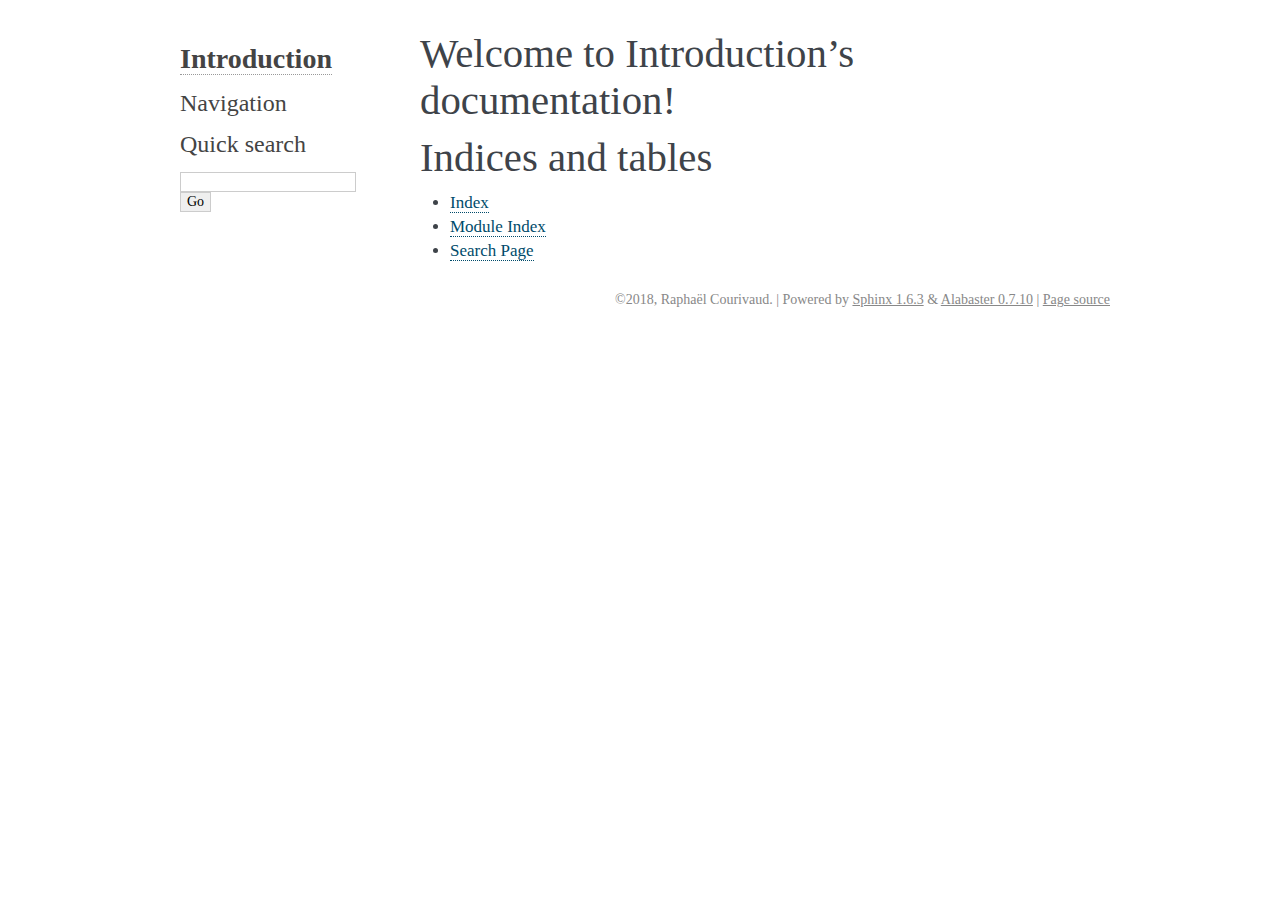
<file: Introduction/html/index.html>
<!DOCTYPE html PUBLIC "-//W3C//DTD XHTML 1.0 Transitional//EN"
  "http://www.w3.org/TR/xhtml1/DTD/xhtml1-transitional.dtd">

<html xmlns="http://www.w3.org/1999/xhtml">
  <head>
    <meta http-equiv="Content-Type" content="text/html; charset=utf-8" />
    <title>Welcome to Introduction’s documentation! &#8212; Introduction  documentation</title>
    <link rel="stylesheet" href="_static/alabaster.css" type="text/css" />
    <link rel="stylesheet" href="_static/pygments.css" type="text/css" />
    <script type="text/javascript">
      var DOCUMENTATION_OPTIONS = {
        URL_ROOT:    './',
        VERSION:     '',
        COLLAPSE_INDEX: false,
        FILE_SUFFIX: '.html',
        HAS_SOURCE:  true,
        SOURCELINK_SUFFIX: '.txt'
      };
    </script>
    <script type="text/javascript" src="_static/jquery.js"></script>
    <script type="text/javascript" src="_static/underscore.js"></script>
    <script type="text/javascript" src="_static/doctools.js"></script>
    <link rel="index" title="Index" href="genindex.html" />
    <link rel="search" title="Search" href="search.html" />
   
  <link rel="stylesheet" href="_static/custom.css" type="text/css" />
  
  
  <meta name="viewport" content="width=device-width, initial-scale=0.9, maximum-scale=0.9" />

  </head>
  <body>
  

    <div class="document">
      <div class="documentwrapper">
        <div class="bodywrapper">
          <div class="body" role="main">
            
  <div class="section" id="welcome-to-introduction-s-documentation">
<h1>Welcome to Introduction’s documentation!<a class="headerlink" href="#welcome-to-introduction-s-documentation" title="Permalink to this headline">¶</a></h1>
<div class="toctree-wrapper compound">
</div>
</div>
<div class="section" id="indices-and-tables">
<h1>Indices and tables<a class="headerlink" href="#indices-and-tables" title="Permalink to this headline">¶</a></h1>
<ul class="simple">
<li><a class="reference internal" href="genindex.html"><span class="std std-ref">Index</span></a></li>
<li><a class="reference internal" href="py-modindex.html"><span class="std std-ref">Module Index</span></a></li>
<li><a class="reference internal" href="search.html"><span class="std std-ref">Search Page</span></a></li>
</ul>
</div>


          </div>
        </div>
      </div>
      <div class="sphinxsidebar" role="navigation" aria-label="main navigation">
        <div class="sphinxsidebarwrapper">
<h1 class="logo"><a href="#">Introduction</a></h1>








<h3>Navigation</h3>

<div class="relations">
<h3>Related Topics</h3>
<ul>
  <li><a href="#">Documentation overview</a><ul>
  </ul></li>
</ul>
</div>
<div id="searchbox" style="display: none" role="search">
  <h3>Quick search</h3>
    <form class="search" action="search.html" method="get">
      <div><input type="text" name="q" /></div>
      <div><input type="submit" value="Go" /></div>
      <input type="hidden" name="check_keywords" value="yes" />
      <input type="hidden" name="area" value="default" />
    </form>
</div>
<script type="text/javascript">$('#searchbox').show(0);</script>
        </div>
      </div>
      <div class="clearer"></div>
    </div>
    <div class="footer">
      &copy;2018, Raphaël Courivaud.
      
      |
      Powered by <a href="http://sphinx-doc.org/">Sphinx 1.6.3</a>
      &amp; <a href="https://github.com/bitprophet/alabaster">Alabaster 0.7.10</a>
      
      |
      <a href="_sources/index.rst.txt"
          rel="nofollow">Page source</a>
    </div>

    

    
  </body>
</html>
</file>
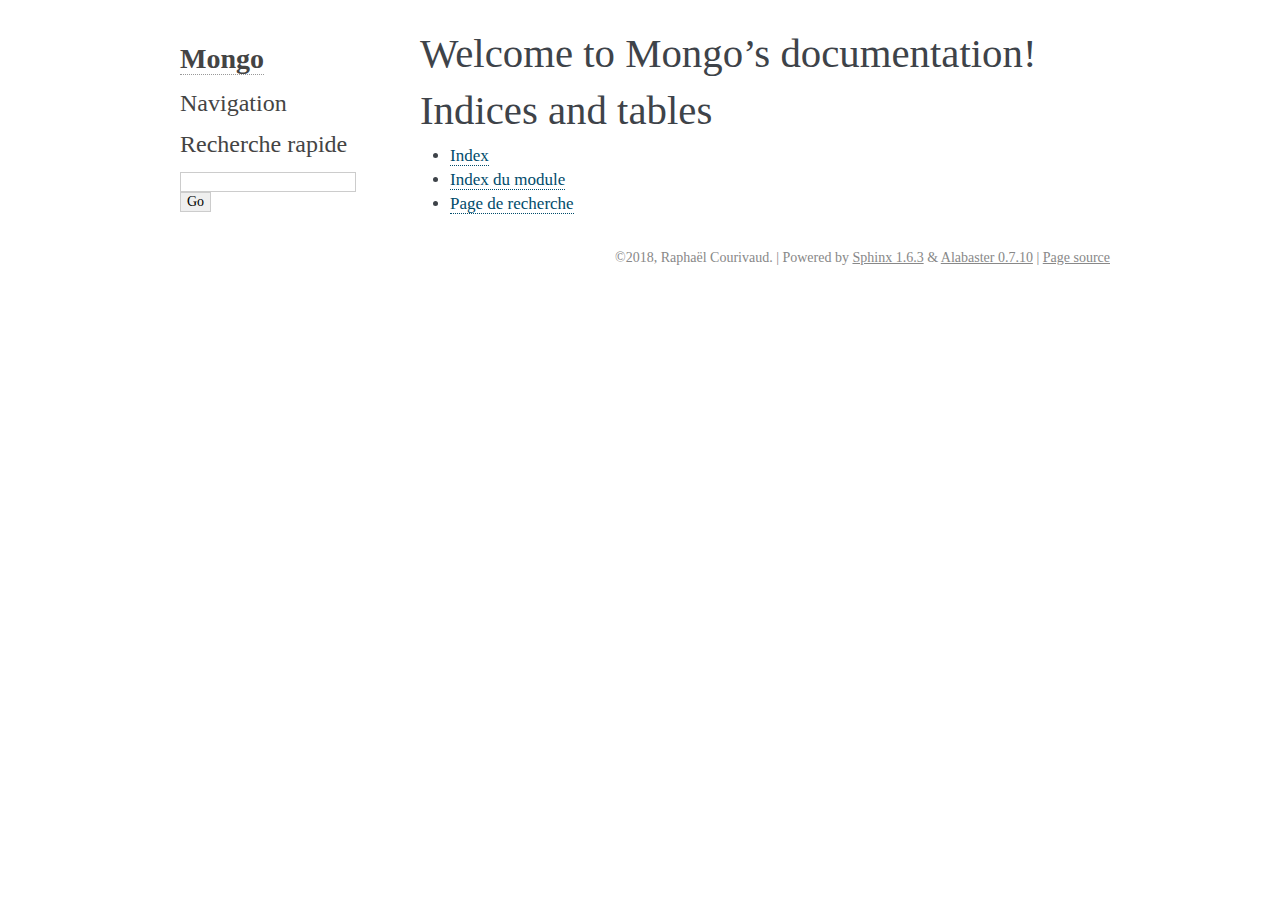
<file: Mongo/_build/html/index.html>
<!DOCTYPE html PUBLIC "-//W3C//DTD XHTML 1.0 Transitional//EN"
  "http://www.w3.org/TR/xhtml1/DTD/xhtml1-transitional.dtd">

<html xmlns="http://www.w3.org/1999/xhtml" lang="fr">
  <head>
    <meta http-equiv="Content-Type" content="text/html; charset=utf-8" />
    <title>Welcome to Mongo’s documentation! &#8212; documentation Mongo 0.1</title>
    <link rel="stylesheet" href="_static/alabaster.css" type="text/css" />
    <link rel="stylesheet" href="_static/pygments.css" type="text/css" />
    <script type="text/javascript">
      var DOCUMENTATION_OPTIONS = {
        URL_ROOT:    './',
        VERSION:     '0.1',
        COLLAPSE_INDEX: false,
        FILE_SUFFIX: '.html',
        HAS_SOURCE:  true,
        SOURCELINK_SUFFIX: '.txt'
      };
    </script>
    <script type="text/javascript" src="_static/jquery.js"></script>
    <script type="text/javascript" src="_static/underscore.js"></script>
    <script type="text/javascript" src="_static/doctools.js"></script>
    <script type="text/javascript" src="_static/translations.js"></script>
    <link rel="index" title="Index" href="genindex.html" />
    <link rel="search" title="Recherche" href="search.html" />
   
  <link rel="stylesheet" href="_static/custom.css" type="text/css" />
  
  
  <meta name="viewport" content="width=device-width, initial-scale=0.9, maximum-scale=0.9" />

  </head>
  <body>
  

    <div class="document">
      <div class="documentwrapper">
        <div class="bodywrapper">
          <div class="body" role="main">
            
  <div class="section" id="welcome-to-mongo-s-documentation">
<h1>Welcome to Mongo’s documentation!<a class="headerlink" href="#welcome-to-mongo-s-documentation" title="Lien permanent vers ce titre">¶</a></h1>
<div class="toctree-wrapper compound">
</div>
</div>
<div class="section" id="indices-and-tables">
<h1>Indices and tables<a class="headerlink" href="#indices-and-tables" title="Lien permanent vers ce titre">¶</a></h1>
<ul class="simple">
<li><a class="reference internal" href="genindex.html"><span class="std std-ref">Index</span></a></li>
<li><a class="reference internal" href="py-modindex.html"><span class="std std-ref">Index du module</span></a></li>
<li><a class="reference internal" href="search.html"><span class="std std-ref">Page de recherche</span></a></li>
</ul>
</div>


          </div>
        </div>
      </div>
      <div class="sphinxsidebar" role="navigation" aria-label="main navigation">
        <div class="sphinxsidebarwrapper">
<h1 class="logo"><a href="#">Mongo</a></h1>








<h3>Navigation</h3>

<div class="relations">
<h3>Related Topics</h3>
<ul>
  <li><a href="#">Documentation overview</a><ul>
  </ul></li>
</ul>
</div>
<div id="searchbox" style="display: none" role="search">
  <h3>Recherche rapide</h3>
    <form class="search" action="search.html" method="get">
      <div><input type="text" name="q" /></div>
      <div><input type="submit" value="Go" /></div>
      <input type="hidden" name="check_keywords" value="yes" />
      <input type="hidden" name="area" value="default" />
    </form>
</div>
<script type="text/javascript">$('#searchbox').show(0);</script>
        </div>
      </div>
      <div class="clearer"></div>
    </div>
    <div class="footer">
      &copy;2018, Raphaël Courivaud.
      
      |
      Powered by <a href="http://sphinx-doc.org/">Sphinx 1.6.3</a>
      &amp; <a href="https://github.com/bitprophet/alabaster">Alabaster 0.7.10</a>
      
      |
      <a href="_sources/index.rst.txt"
          rel="nofollow">Page source</a>
    </div>

    

    
  </body>
</html>
</file>
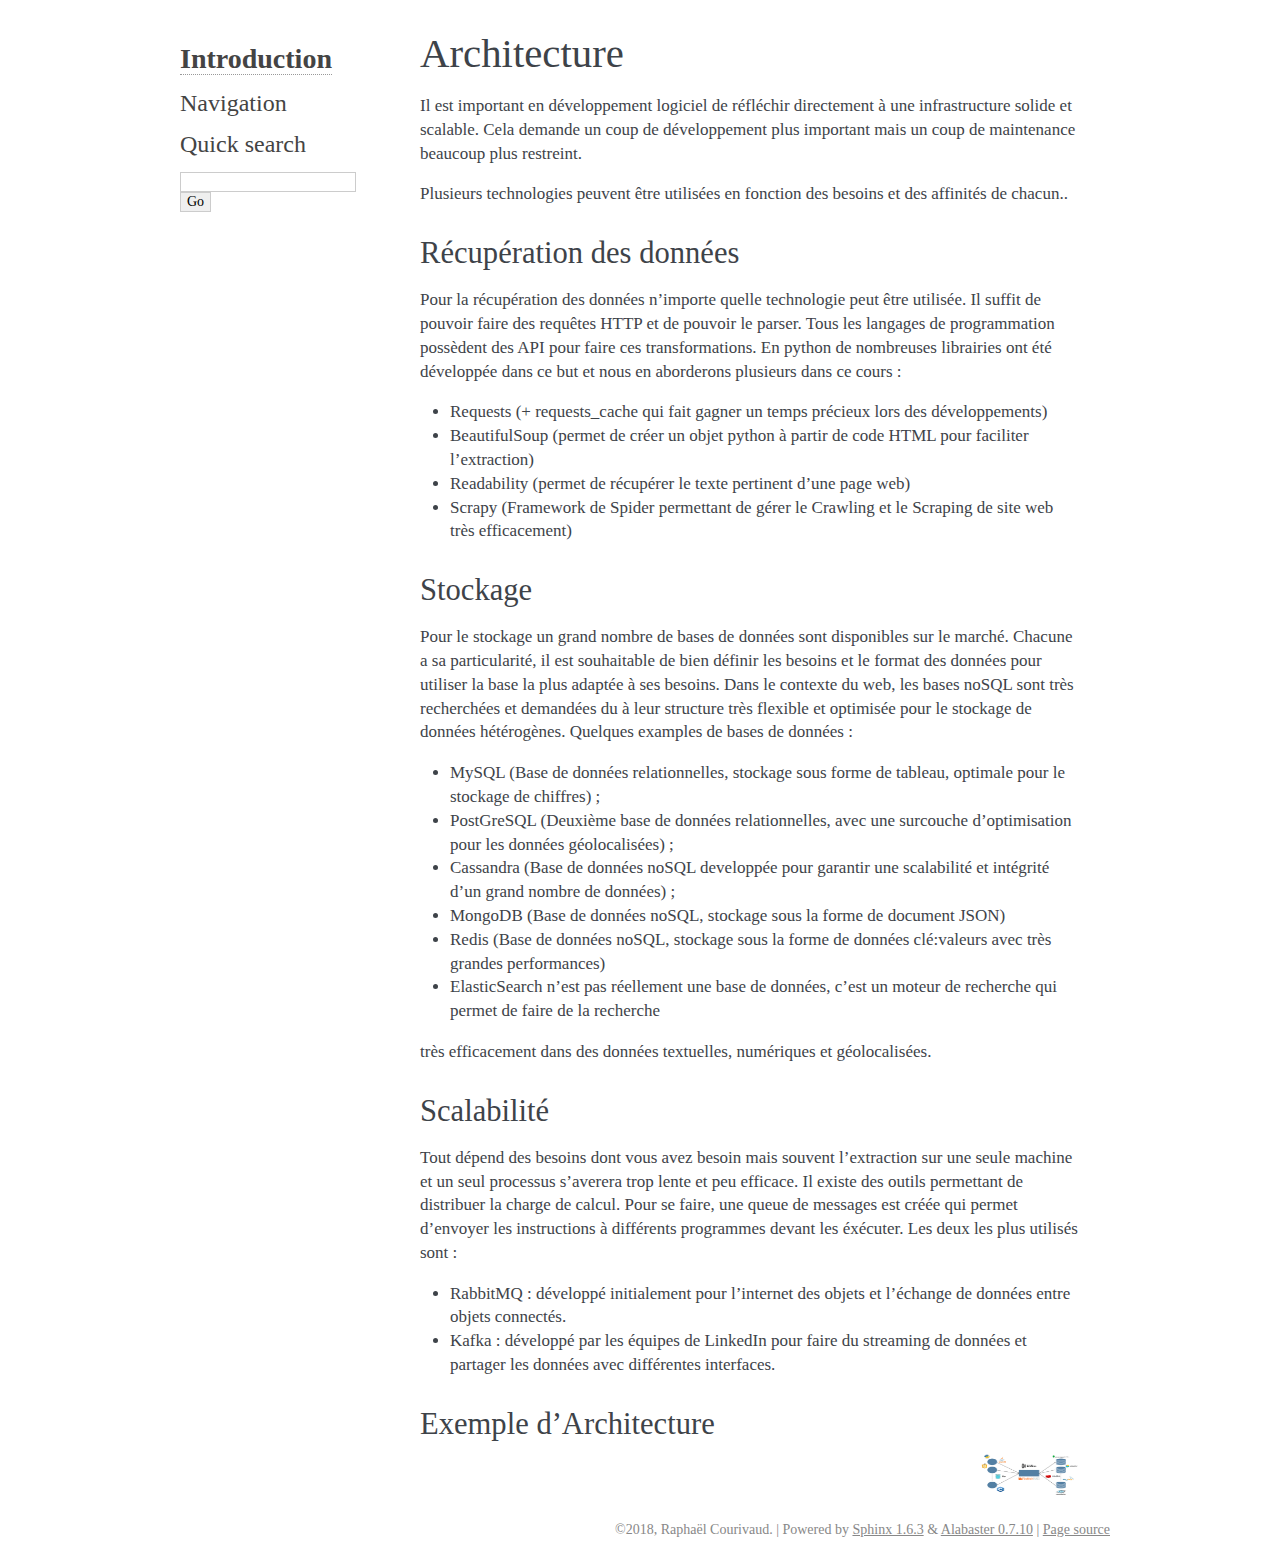
<file: Introduction/html/archi.html>
<!DOCTYPE html PUBLIC "-//W3C//DTD XHTML 1.0 Transitional//EN"
  "http://www.w3.org/TR/xhtml1/DTD/xhtml1-transitional.dtd">

<html xmlns="http://www.w3.org/1999/xhtml">
  <head>
    <meta http-equiv="Content-Type" content="text/html; charset=utf-8" />
    <title>Architecture &#8212; Introduction  documentation</title>
    <link rel="stylesheet" href="_static/alabaster.css" type="text/css" />
    <link rel="stylesheet" href="_static/pygments.css" type="text/css" />
    <script type="text/javascript">
      var DOCUMENTATION_OPTIONS = {
        URL_ROOT:    './',
        VERSION:     '',
        COLLAPSE_INDEX: false,
        FILE_SUFFIX: '.html',
        HAS_SOURCE:  true,
        SOURCELINK_SUFFIX: '.txt'
      };
    </script>
    <script type="text/javascript" src="_static/jquery.js"></script>
    <script type="text/javascript" src="_static/underscore.js"></script>
    <script type="text/javascript" src="_static/doctools.js"></script>
    <link rel="index" title="Index" href="genindex.html" />
    <link rel="search" title="Search" href="search.html" />
   
  <link rel="stylesheet" href="_static/custom.css" type="text/css" />
  
  
  <meta name="viewport" content="width=device-width, initial-scale=0.9, maximum-scale=0.9" />

  </head>
  <body>
  

    <div class="document">
      <div class="documentwrapper">
        <div class="bodywrapper">
          <div class="body" role="main">
            
  <div class="section" id="architecture">
<h1>Architecture<a class="headerlink" href="#architecture" title="Permalink to this headline">¶</a></h1>
<p>Il est important en développement logiciel de réfléchir directement à une infrastructure solide et scalable.
Cela demande un coup de développement plus important mais un coup de maintenance beaucoup plus restreint.</p>
<p>Plusieurs technologies peuvent être utilisées en fonction des besoins et des affinités de chacun..</p>
<div class="section" id="recuperation-des-donnees">
<h2>Récupération des données<a class="headerlink" href="#recuperation-des-donnees" title="Permalink to this headline">¶</a></h2>
<p>Pour la récupération des données n’importe quelle technologie peut être utilisée. Il suffit de pouvoir faire des requêtes
HTTP et de pouvoir le parser. Tous les langages de programmation possèdent des API pour faire ces transformations.
En python de nombreuses librairies ont été développée dans ce but et nous en aborderons plusieurs dans ce cours :</p>
<ul class="simple">
<li>Requests (+ requests_cache qui fait gagner un temps précieux lors des développements)</li>
<li>BeautifulSoup (permet de créer un objet python à partir de code HTML pour faciliter l’extraction)</li>
<li>Readability (permet de récupérer le texte pertinent d’une page web)</li>
<li>Scrapy (Framework de Spider permettant de gérer le Crawling et le Scraping de site web très efficacement)</li>
</ul>
</div>
<div class="section" id="stockage">
<h2>Stockage<a class="headerlink" href="#stockage" title="Permalink to this headline">¶</a></h2>
<p>Pour le stockage un grand nombre de bases de données sont disponibles sur le marché. Chacune a sa particularité, il est
souhaitable de bien définir les besoins et le format des données pour utiliser la base la plus adaptée à ses besoins.
Dans le contexte du web, les bases noSQL sont très recherchées et demandées du à leur structure très flexible et optimisée
pour le stockage de données hétérogènes.
Quelques examples de bases de données :</p>
<ul class="simple">
<li>MySQL (Base de données relationnelles, stockage sous forme de tableau, optimale pour le stockage de chiffres) ;</li>
<li>PostGreSQL (Deuxième base de données relationnelles, avec une surcouche d’optimisation pour les données géolocalisées) ;</li>
<li>Cassandra (Base de données noSQL developpée pour garantir une scalabilité et intégrité d’un grand nombre de données) ;</li>
<li>MongoDB (Base de données noSQL, stockage sous la forme de document JSON)</li>
<li>Redis (Base de données noSQL, stockage sous la forme de données clé:valeurs avec très grandes performances)</li>
<li>ElasticSearch n’est pas réellement une base de données, c’est un moteur de recherche qui permet de faire de la recherche</li>
</ul>
<p>très efficacement dans des données textuelles, numériques et géolocalisées.</p>
</div>
<div class="section" id="scalabilite">
<h2>Scalabilité<a class="headerlink" href="#scalabilite" title="Permalink to this headline">¶</a></h2>
<p>Tout dépend des besoins dont vous avez besoin mais souvent l’extraction sur une seule machine et un seul processus
s’averera trop lente et peu efficace. Il existe des outils permettant de distribuer la charge de calcul.
Pour se faire, une queue de messages est créée qui permet d’envoyer les instructions à différents programmes devant les
éxécuter.
Les deux les plus utilisés sont :</p>
<ul class="simple">
<li>RabbitMQ : développé initialement pour l’internet des objets et l’échange de données entre objets connectés.</li>
<li>Kafka : développé par les équipes de LinkedIn pour faire du streaming de données et partager les données avec différentes interfaces.</li>
</ul>
</div>
<div class="section" id="exemple-d-architecture">
<h2>Exemple d’Architecture<a class="headerlink" href="#exemple-d-architecture" title="Permalink to this headline">¶</a></h2>
<a class="reference internal image-reference" href="_images/architecture_globale.png"><img alt="Global Architecture" class="align-right" src="_images/architecture_globale.png" style="width: 100.0px; height: 50.0px;" /></a>
</div>
</div>


          </div>
        </div>
      </div>
      <div class="sphinxsidebar" role="navigation" aria-label="main navigation">
        <div class="sphinxsidebarwrapper">
<h1 class="logo"><a href="index.html">Introduction</a></h1>








<h3>Navigation</h3>

<div class="relations">
<h3>Related Topics</h3>
<ul>
  <li><a href="index.html">Documentation overview</a><ul>
  </ul></li>
</ul>
</div>
<div id="searchbox" style="display: none" role="search">
  <h3>Quick search</h3>
    <form class="search" action="search.html" method="get">
      <div><input type="text" name="q" /></div>
      <div><input type="submit" value="Go" /></div>
      <input type="hidden" name="check_keywords" value="yes" />
      <input type="hidden" name="area" value="default" />
    </form>
</div>
<script type="text/javascript">$('#searchbox').show(0);</script>
        </div>
      </div>
      <div class="clearer"></div>
    </div>
    <div class="footer">
      &copy;2018, Raphaël Courivaud.
      
      |
      Powered by <a href="http://sphinx-doc.org/">Sphinx 1.6.3</a>
      &amp; <a href="https://github.com/bitprophet/alabaster">Alabaster 0.7.10</a>
      
      |
      <a href="_sources/archi.rst.txt"
          rel="nofollow">Page source</a>
    </div>

    

    
  </body>
</html>
</file>
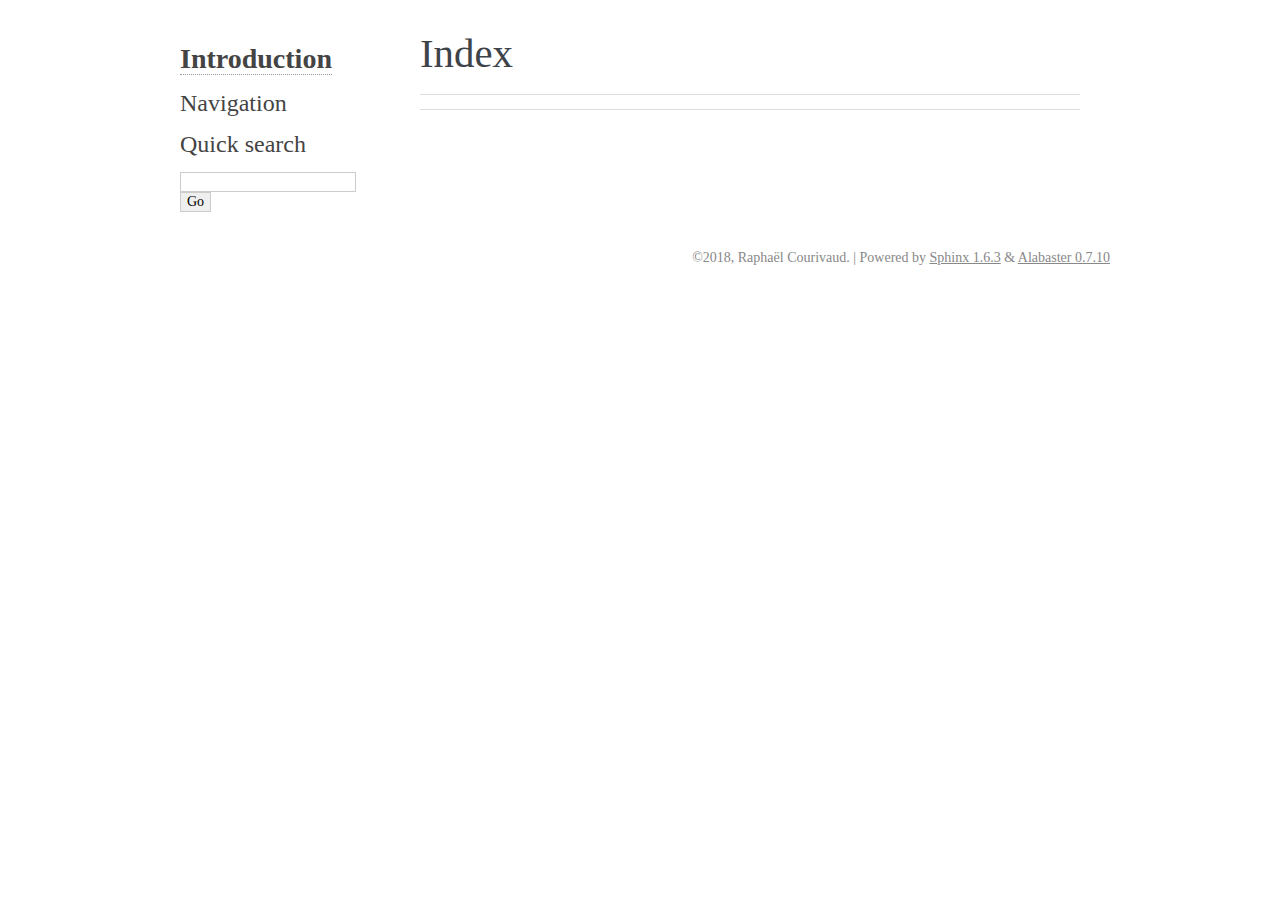
<file: Introduction/html/genindex.html>
<!DOCTYPE html PUBLIC "-//W3C//DTD XHTML 1.0 Transitional//EN"
  "http://www.w3.org/TR/xhtml1/DTD/xhtml1-transitional.dtd">

<html xmlns="http://www.w3.org/1999/xhtml">
  <head>
    <meta http-equiv="Content-Type" content="text/html; charset=utf-8" />
    <title>Index &#8212; Introduction  documentation</title>
    <link rel="stylesheet" href="_static/alabaster.css" type="text/css" />
    <link rel="stylesheet" href="_static/pygments.css" type="text/css" />
    <script type="text/javascript">
      var DOCUMENTATION_OPTIONS = {
        URL_ROOT:    './',
        VERSION:     '',
        COLLAPSE_INDEX: false,
        FILE_SUFFIX: '.html',
        HAS_SOURCE:  true,
        SOURCELINK_SUFFIX: '.txt'
      };
    </script>
    <script type="text/javascript" src="_static/jquery.js"></script>
    <script type="text/javascript" src="_static/underscore.js"></script>
    <script type="text/javascript" src="_static/doctools.js"></script>
    <link rel="index" title="Index" href="#" />
    <link rel="search" title="Search" href="search.html" />
   
  <link rel="stylesheet" href="_static/custom.css" type="text/css" />
  
  
  <meta name="viewport" content="width=device-width, initial-scale=0.9, maximum-scale=0.9" />

  </head>
  <body>
  

    <div class="document">
      <div class="documentwrapper">
        <div class="bodywrapper">
          <div class="body" role="main">
            

<h1 id="index">Index</h1>

<div class="genindex-jumpbox">
 
</div>


          </div>
        </div>
      </div>
      <div class="sphinxsidebar" role="navigation" aria-label="main navigation">
        <div class="sphinxsidebarwrapper">
<h1 class="logo"><a href="index.html">Introduction</a></h1>








<h3>Navigation</h3>

<div class="relations">
<h3>Related Topics</h3>
<ul>
  <li><a href="index.html">Documentation overview</a><ul>
  </ul></li>
</ul>
</div>
<div id="searchbox" style="display: none" role="search">
  <h3>Quick search</h3>
    <form class="search" action="search.html" method="get">
      <div><input type="text" name="q" /></div>
      <div><input type="submit" value="Go" /></div>
      <input type="hidden" name="check_keywords" value="yes" />
      <input type="hidden" name="area" value="default" />
    </form>
</div>
<script type="text/javascript">$('#searchbox').show(0);</script>
        </div>
      </div>
      <div class="clearer"></div>
    </div>
    <div class="footer">
      &copy;2018, Raphaël Courivaud.
      
      |
      Powered by <a href="http://sphinx-doc.org/">Sphinx 1.6.3</a>
      &amp; <a href="https://github.com/bitprophet/alabaster">Alabaster 0.7.10</a>
      
    </div>

    

    
  </body>
</html>
</file>
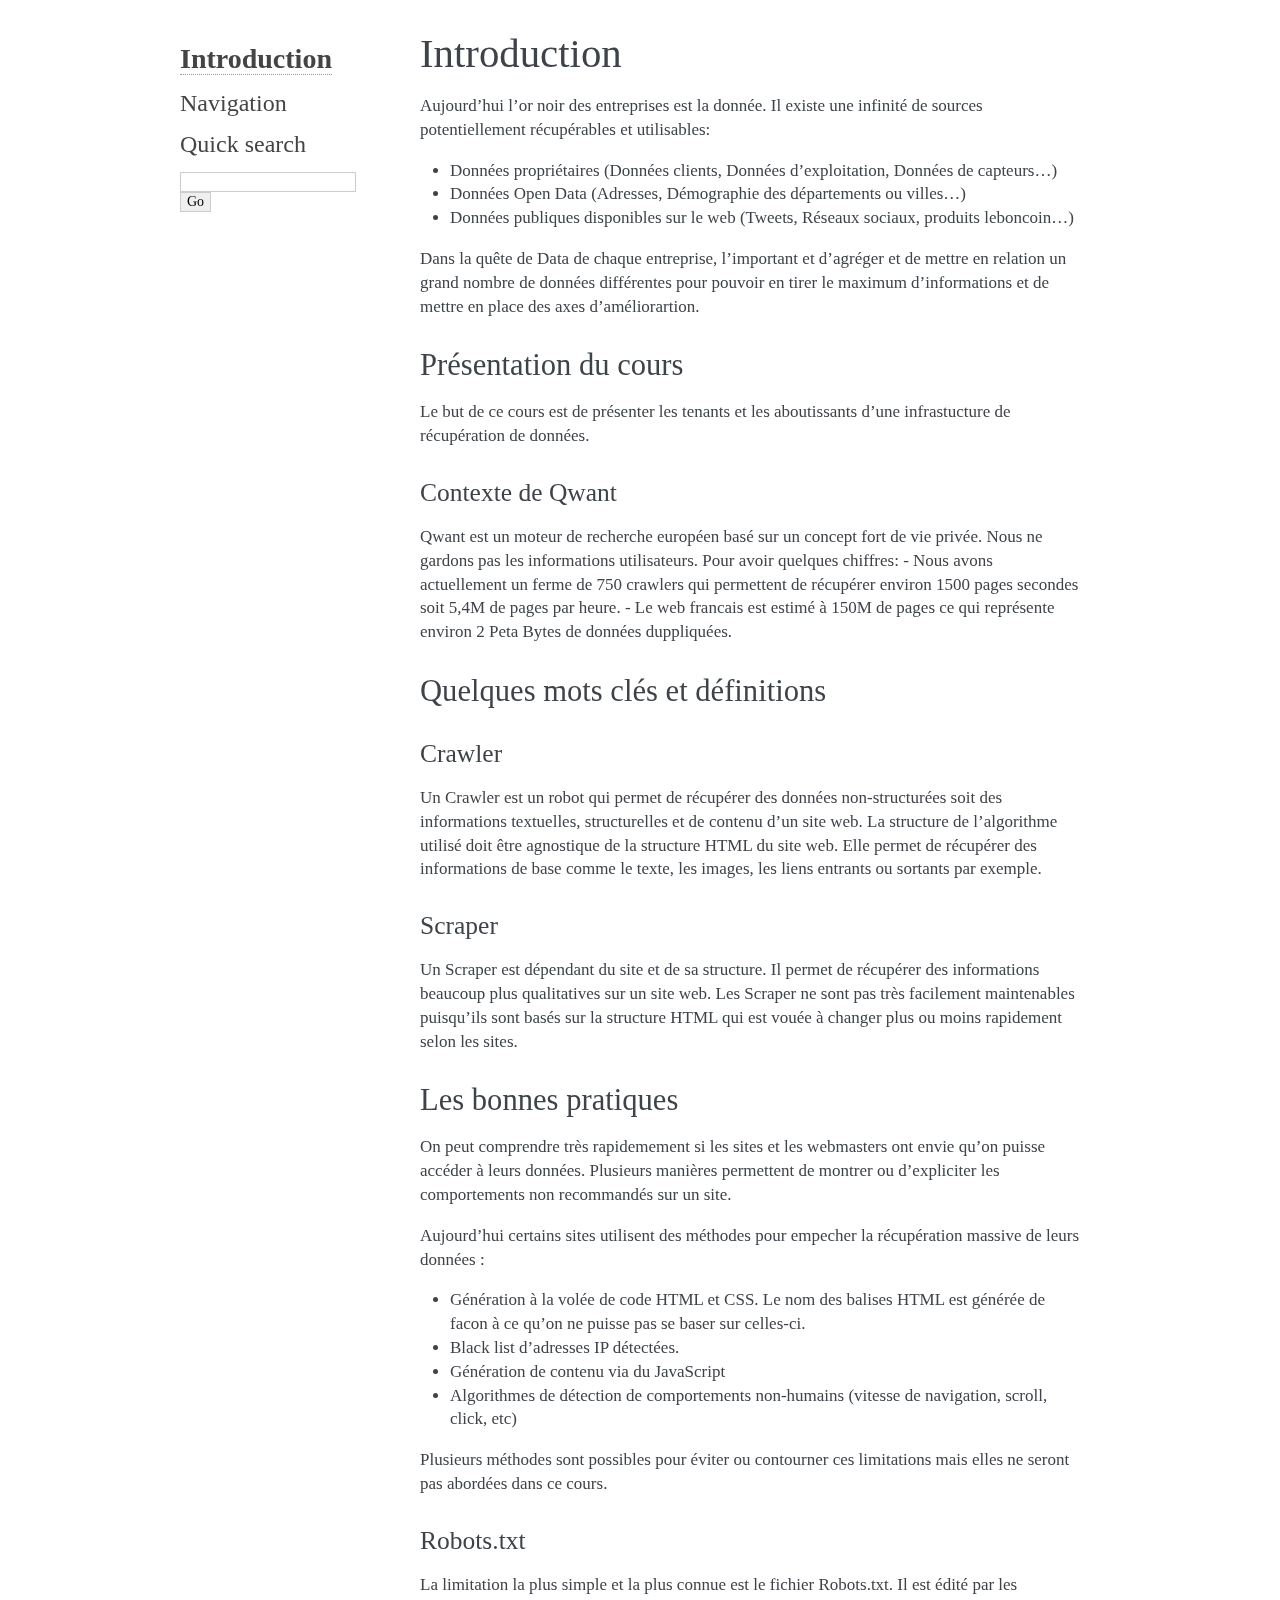
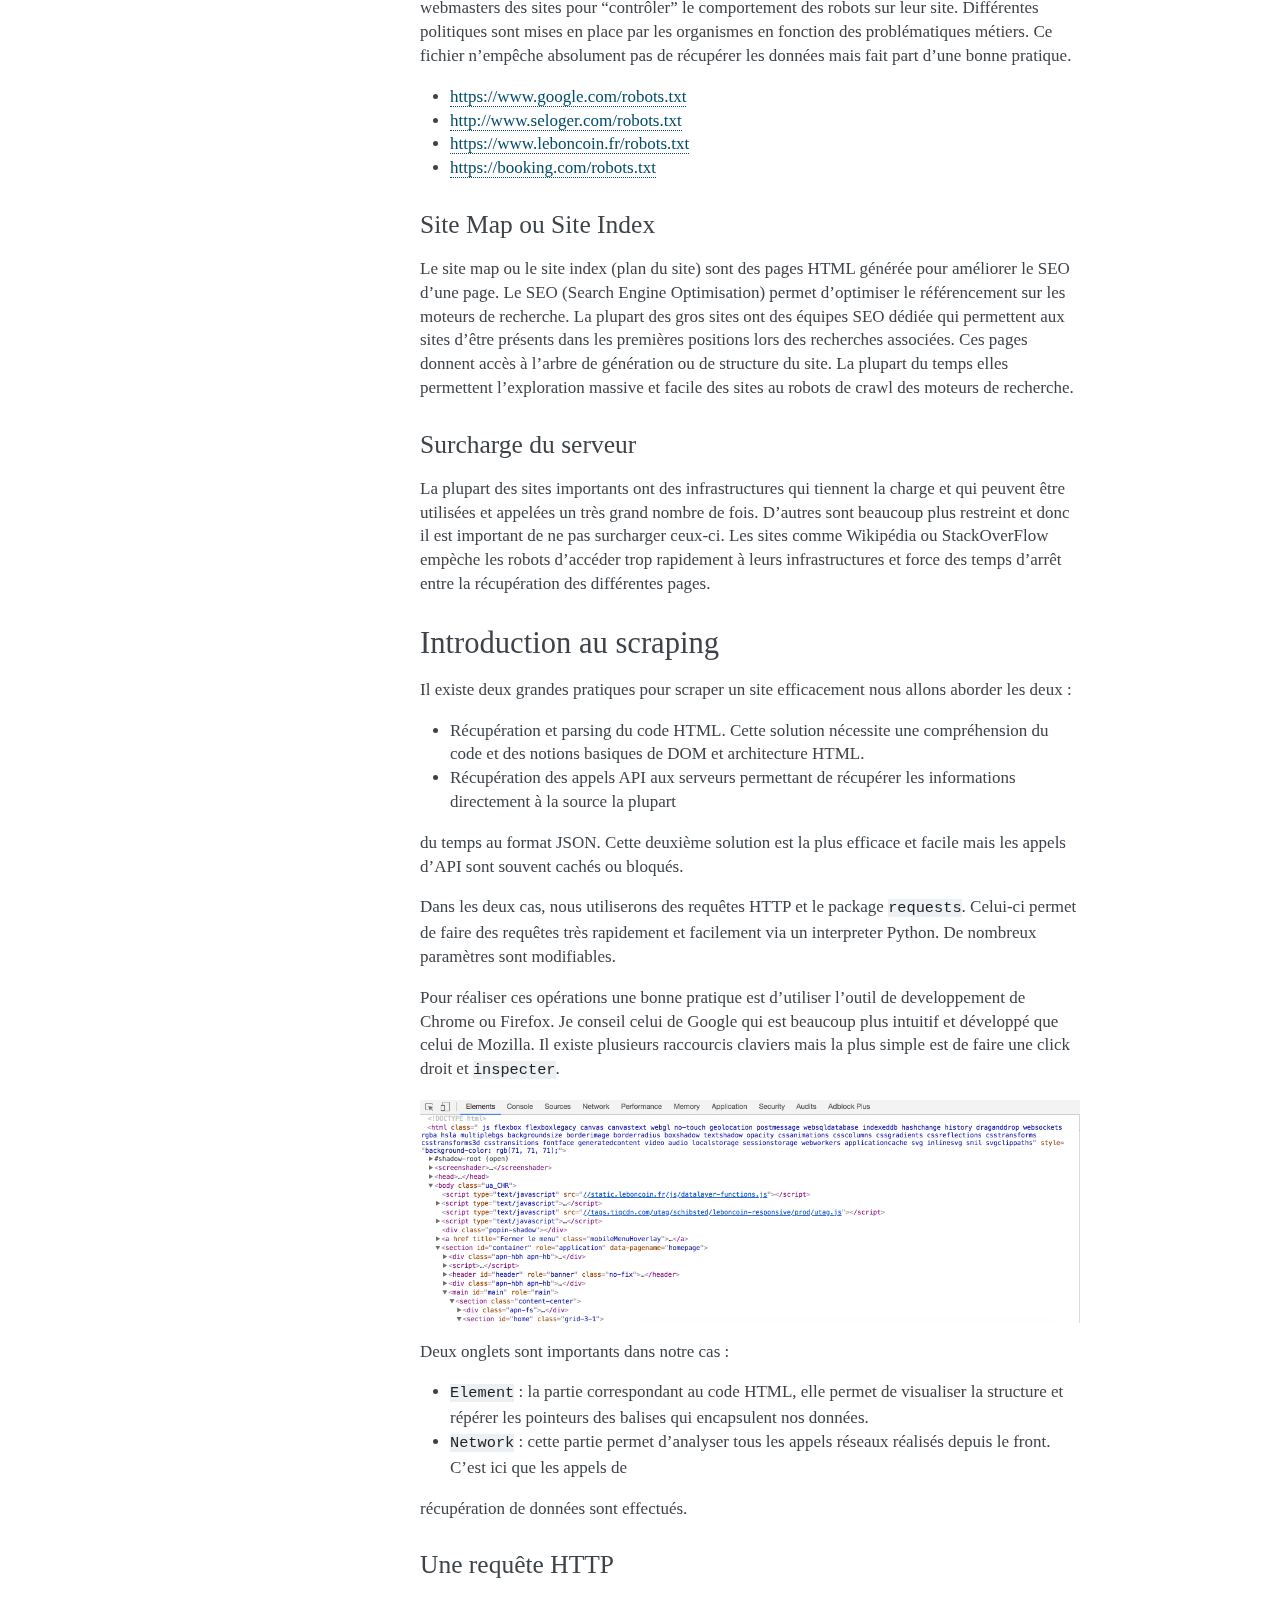
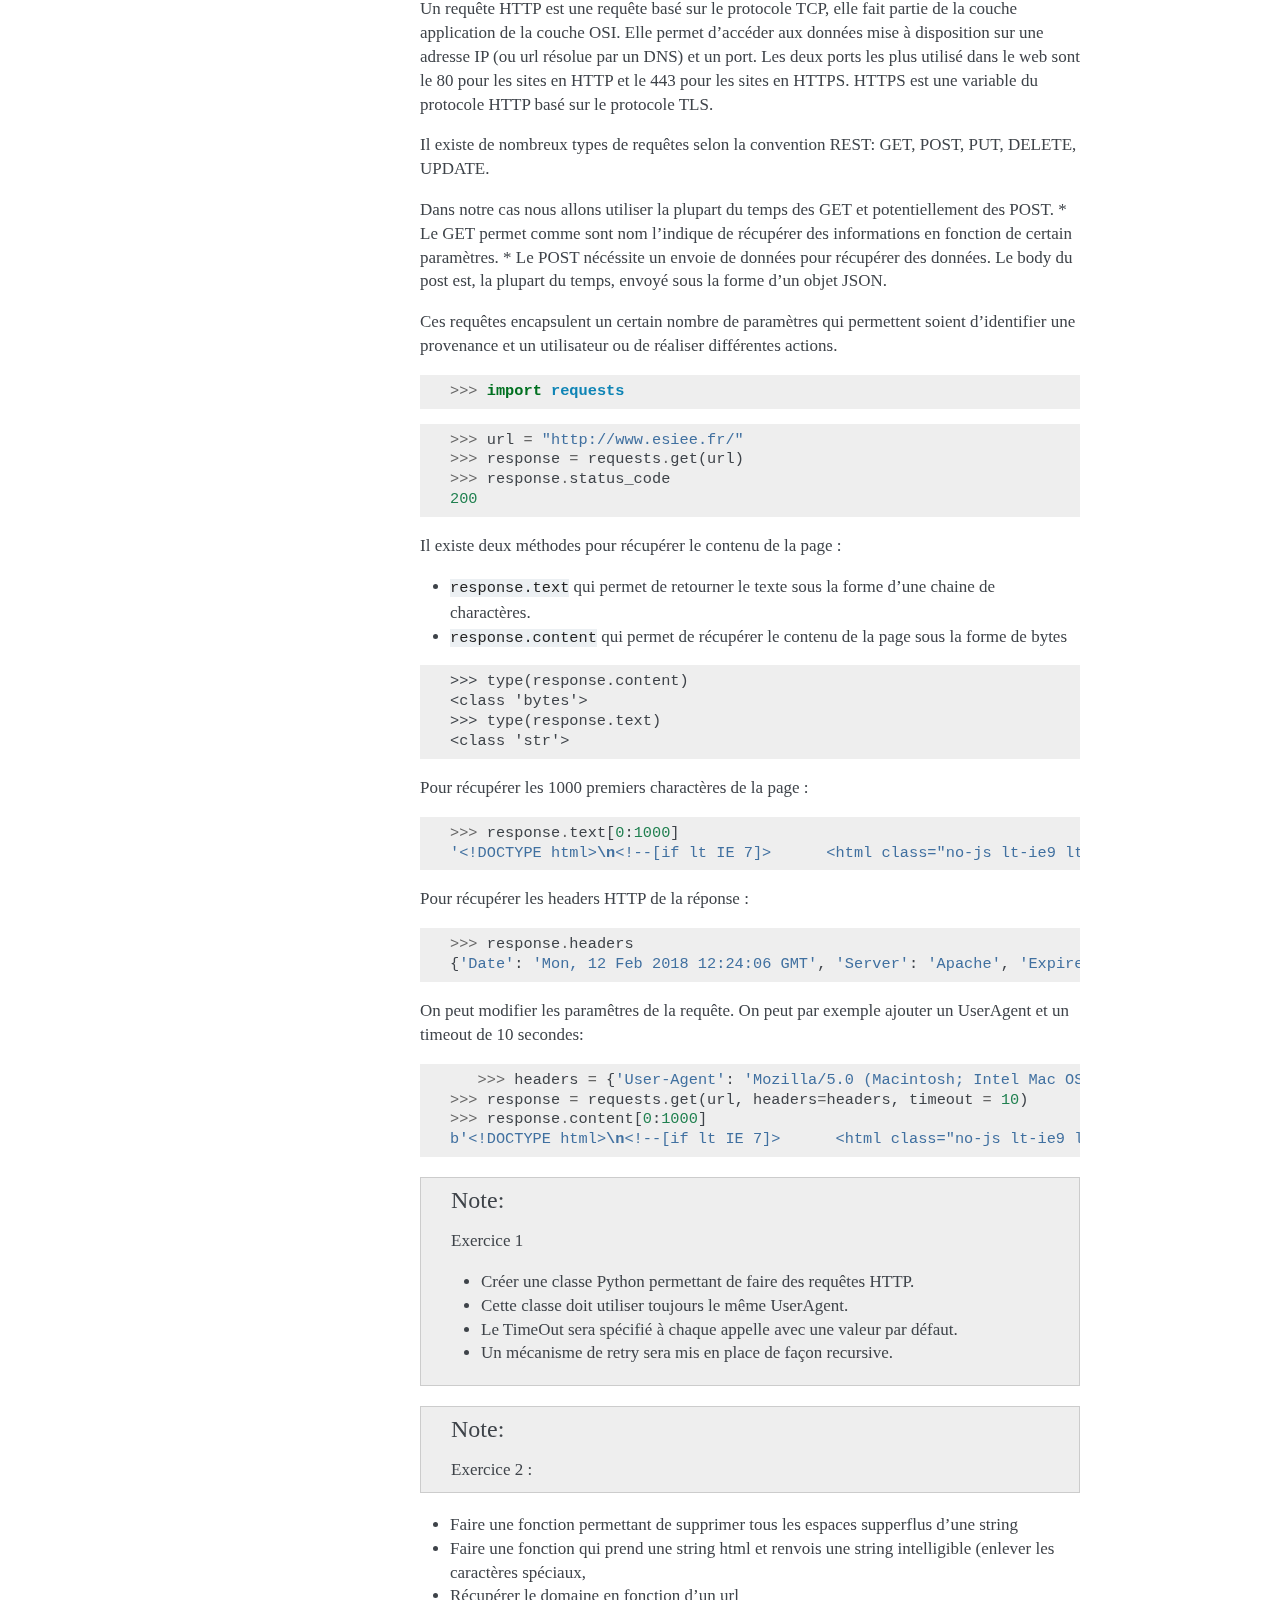
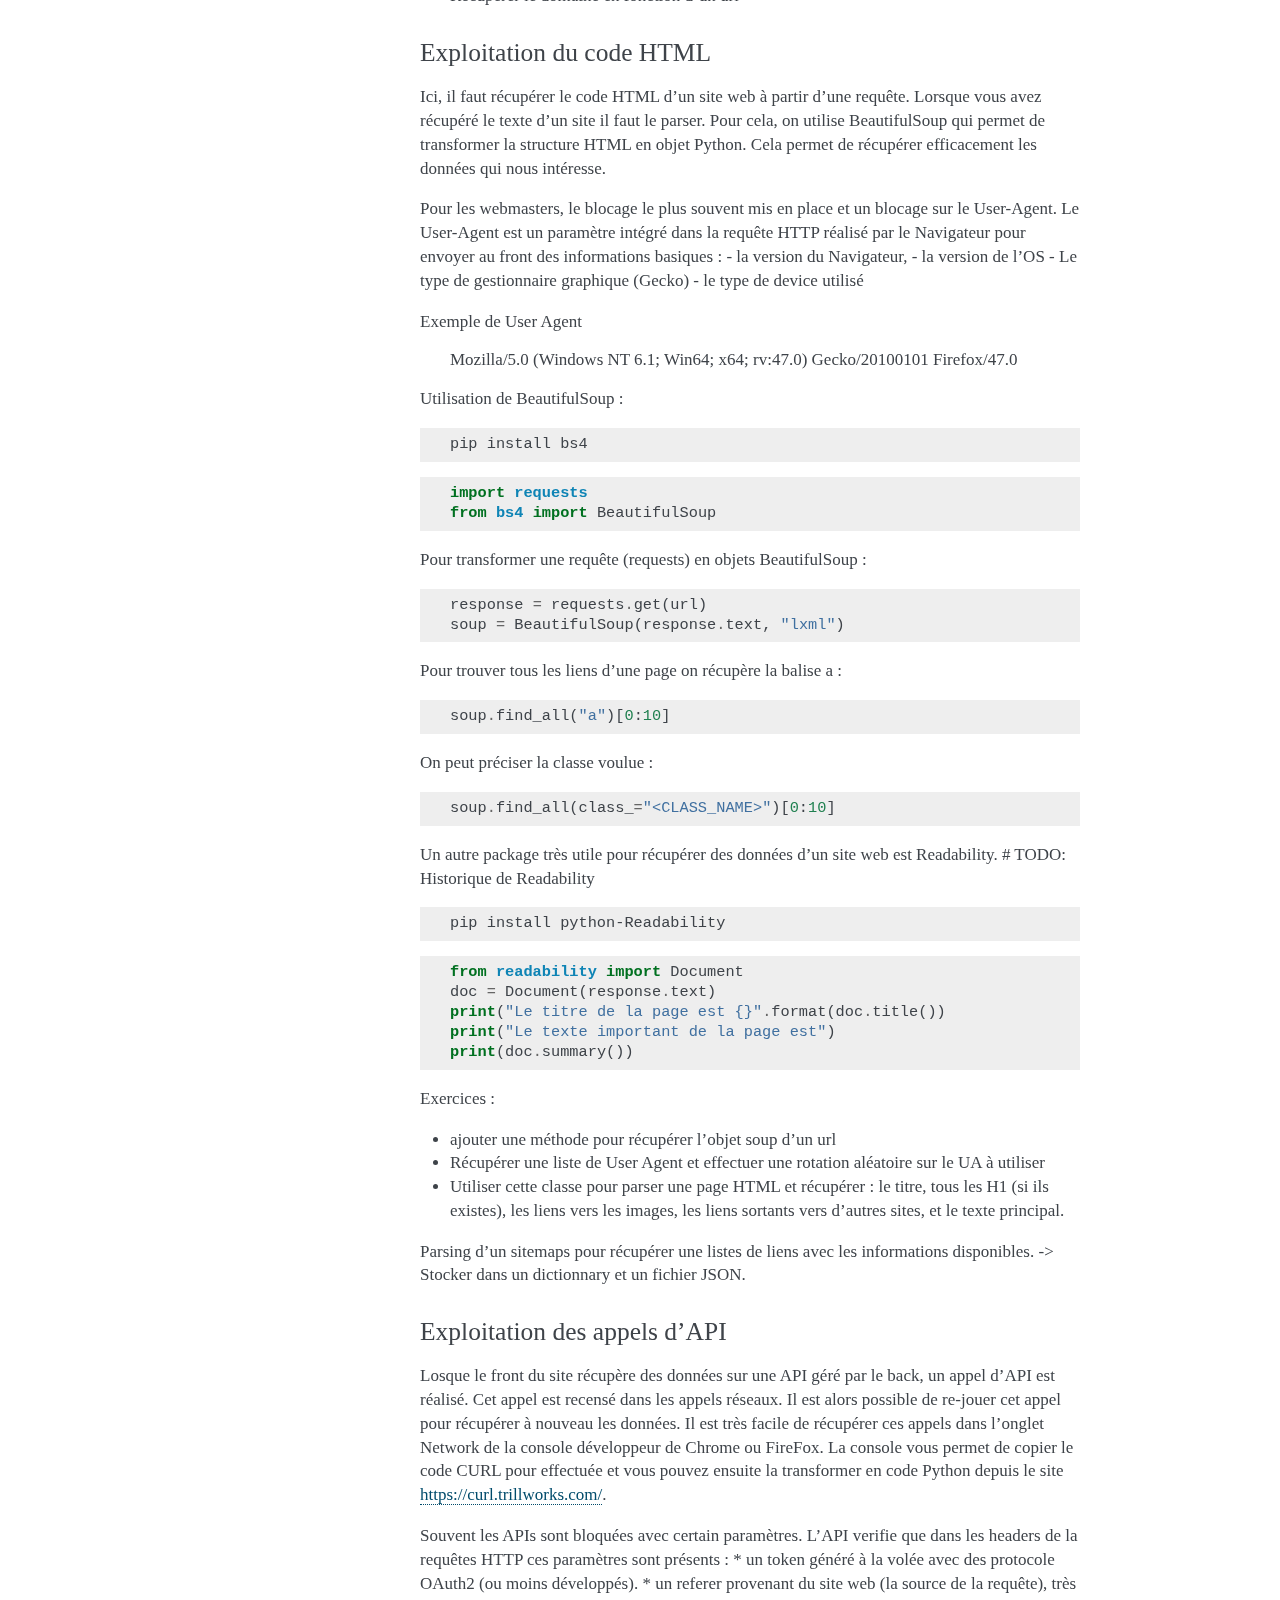
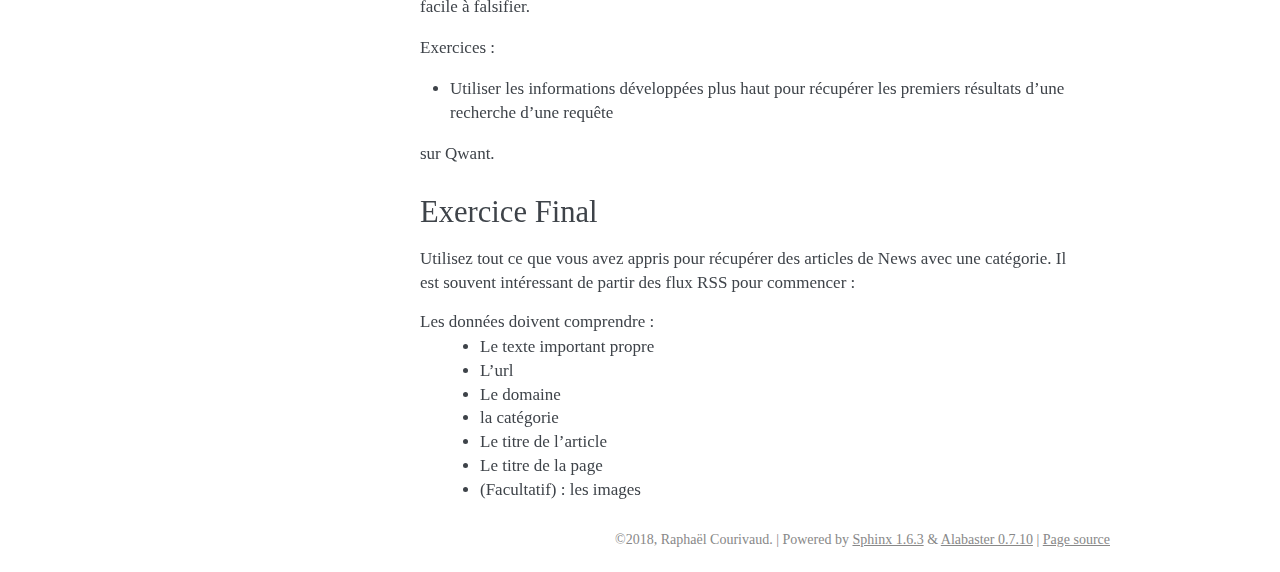
<file: Introduction/html/README.html>
<!DOCTYPE html PUBLIC "-//W3C//DTD XHTML 1.0 Transitional//EN"
  "http://www.w3.org/TR/xhtml1/DTD/xhtml1-transitional.dtd">

<html xmlns="http://www.w3.org/1999/xhtml">
  <head>
    <meta http-equiv="Content-Type" content="text/html; charset=utf-8" />
    <title>Introduction &#8212; Introduction  documentation</title>
    <link rel="stylesheet" href="_static/alabaster.css" type="text/css" />
    <link rel="stylesheet" href="_static/pygments.css" type="text/css" />
    <script type="text/javascript">
      var DOCUMENTATION_OPTIONS = {
        URL_ROOT:    './',
        VERSION:     '',
        COLLAPSE_INDEX: false,
        FILE_SUFFIX: '.html',
        HAS_SOURCE:  true,
        SOURCELINK_SUFFIX: '.txt'
      };
    </script>
    <script type="text/javascript" src="_static/jquery.js"></script>
    <script type="text/javascript" src="_static/underscore.js"></script>
    <script type="text/javascript" src="_static/doctools.js"></script>
    <link rel="index" title="Index" href="genindex.html" />
    <link rel="search" title="Search" href="search.html" />
   
  <link rel="stylesheet" href="_static/custom.css" type="text/css" />
  
  
  <meta name="viewport" content="width=device-width, initial-scale=0.9, maximum-scale=0.9" />

  </head>
  <body>
  

    <div class="document">
      <div class="documentwrapper">
        <div class="bodywrapper">
          <div class="body" role="main">
            
  <div class="section" id="introduction">
<h1>Introduction<a class="headerlink" href="#introduction" title="Permalink to this headline">¶</a></h1>
<p>Aujourd’hui l’or noir des entreprises est la donnée. Il existe une infinité de sources potentiellement récupérables
et utilisables:</p>
<ul class="simple">
<li>Données propriétaires (Données clients, Données d’exploitation, Données de capteurs…)</li>
<li>Données Open Data (Adresses, Démographie des départements ou villes…)</li>
<li>Données publiques disponibles sur le web (Tweets, Réseaux sociaux, produits leboncoin…)</li>
</ul>
<p>Dans la quête de Data de chaque entreprise, l’important et d’agréger et de mettre en relation un grand nombre de données
différentes pour pouvoir en tirer le maximum d’informations et de mettre en place des axes d’améliorartion.</p>
<div class="section" id="presentation-du-cours">
<h2>Présentation du cours<a class="headerlink" href="#presentation-du-cours" title="Permalink to this headline">¶</a></h2>
<p>Le but de ce cours est de présenter les tenants et les aboutissants d’une infrastucture de récupération de données.</p>
<div class="section" id="contexte-de-qwant">
<h3>Contexte de Qwant<a class="headerlink" href="#contexte-de-qwant" title="Permalink to this headline">¶</a></h3>
<p>Qwant est un moteur de recherche européen basé sur un concept fort de vie privée. Nous ne gardons pas les informations
utilisateurs.
Pour avoir quelques chiffres:
- Nous avons actuellement un ferme de 750 crawlers qui permettent de récupérer environ 1500 pages secondes soit 5,4M de pages par heure.
- Le web francais est estimé à 150M de pages ce qui représente environ 2 Peta Bytes de données duppliquées.</p>
</div>
</div>
<div class="section" id="quelques-mots-cles-et-definitions">
<h2>Quelques mots clés et définitions<a class="headerlink" href="#quelques-mots-cles-et-definitions" title="Permalink to this headline">¶</a></h2>
<div class="section" id="crawler">
<h3>Crawler<a class="headerlink" href="#crawler" title="Permalink to this headline">¶</a></h3>
<p>Un Crawler est un robot qui permet de récupérer des données non-structurées soit des informations textuelles, structurelles et de contenu d’un site web.
La structure de l’algorithme utilisé doit être agnostique de la structure HTML du site web. Elle permet de récupérer des
informations de base comme le texte, les images, les liens entrants ou sortants par exemple.</p>
</div>
<div class="section" id="scraper">
<h3>Scraper<a class="headerlink" href="#scraper" title="Permalink to this headline">¶</a></h3>
<p>Un Scraper est dépendant du site et de sa structure. Il permet de récupérer des informations beaucoup plus qualitatives
sur un site web. Les Scraper ne sont pas très facilement maintenables puisqu’ils sont basés sur la structure HTML qui est
vouée à changer plus ou moins rapidement selon les sites.</p>
</div>
</div>
<div class="section" id="les-bonnes-pratiques">
<h2>Les bonnes pratiques<a class="headerlink" href="#les-bonnes-pratiques" title="Permalink to this headline">¶</a></h2>
<p>On peut comprendre très rapidemement si les sites et les webmasters ont envie qu’on puisse accéder à leurs données. Plusieurs manières permettent de montrer ou d’expliciter les comportements non recommandés sur un site.</p>
<p>Aujourd’hui certains sites utilisent des méthodes pour empecher la récupération massive de leurs données :</p>
<ul class="simple">
<li>Génération à la volée de code HTML et CSS. Le nom des balises HTML est générée de facon à ce qu’on ne puisse pas se baser sur celles-ci.</li>
<li>Black list d’adresses IP détectées.</li>
<li>Génération de contenu via du JavaScript</li>
<li>Algorithmes de détection de comportements non-humains (vitesse de navigation, scroll, click,  etc)</li>
</ul>
<p>Plusieurs méthodes sont possibles pour éviter ou contourner ces limitations mais elles ne seront pas abordées dans ce cours.</p>
<div class="section" id="robots-txt">
<h3>Robots.txt<a class="headerlink" href="#robots-txt" title="Permalink to this headline">¶</a></h3>
<p>La limitation la plus simple et la plus connue est le fichier Robots.txt. Il est édité par les webmasters des sites
pour “contrôler” le comportement des robots sur leur site. Différentes politiques sont mises en place par les organismes
en fonction des problématiques métiers. Ce fichier n’empêche absolument pas de récupérer les données mais fait part d’une
bonne pratique.</p>
<ul class="simple">
<li><a class="reference external" href="https://www.google.com/robots.txt">https://www.google.com/robots.txt</a></li>
<li><a class="reference external" href="http://www.seloger.com/robots.txt">http://www.seloger.com/robots.txt</a></li>
<li><a class="reference external" href="https://www.leboncoin.fr/robots.txt">https://www.leboncoin.fr/robots.txt</a></li>
<li><a class="reference external" href="https://booking.com/robots.txt">https://booking.com/robots.txt</a></li>
</ul>
</div>
<div class="section" id="site-map-ou-site-index">
<h3>Site Map ou Site Index<a class="headerlink" href="#site-map-ou-site-index" title="Permalink to this headline">¶</a></h3>
<p>Le site map ou le site index (plan du site) sont des pages HTML générée pour améliorer le SEO d’une page. Le SEO (Search Engine Optimisation) permet d’optimiser le référencement sur les moteurs de recherche. La plupart des gros sites ont des équipes SEO dédiée qui permettent aux sites d’être présents dans les premières positions lors des recherches associées.
Ces pages donnent accès à l’arbre de génération ou de structure du site. La plupart du temps elles permettent l’exploration massive et facile des sites au robots de crawl des moteurs de recherche.</p>
</div>
<div class="section" id="surcharge-du-serveur">
<h3>Surcharge du serveur<a class="headerlink" href="#surcharge-du-serveur" title="Permalink to this headline">¶</a></h3>
<p>La plupart des sites importants ont des infrastructures qui tiennent la charge et qui peuvent être utilisées et appelées
un très grand nombre de fois. D’autres sont beaucoup plus restreint et donc il est important de ne pas surcharger ceux-ci.
Les sites comme Wikipédia ou StackOverFlow empèche les robots d’accéder trop rapidement à leurs infrastructures et force
des temps d’arrêt entre la récupération des différentes pages.</p>
</div>
</div>
<div class="section" id="introduction-au-scraping">
<h2>Introduction au scraping<a class="headerlink" href="#introduction-au-scraping" title="Permalink to this headline">¶</a></h2>
<p>Il existe deux grandes pratiques pour scraper un site efficacement nous allons aborder les deux :</p>
<ul class="simple">
<li>Récupération et parsing du code HTML. Cette solution nécessite une compréhension du code et des notions basiques de DOM et architecture HTML.</li>
<li>Récupération des appels API aux serveurs permettant de récupérer les informations directement à la source la plupart</li>
</ul>
<p>du temps au format JSON. Cette deuxième solution est la plus efficace et facile mais les appels d’API sont souvent cachés
ou bloqués.</p>
<p>Dans les deux cas, nous utiliserons des requêtes HTTP et le package <code class="docutils literal"><span class="pre">requests</span></code>. Celui-ci permet de faire des requêtes très rapidement et facilement via un interpreter Python. De nombreux paramètres sont modifiables.</p>
<p>Pour réaliser ces opérations une bonne pratique est d’utiliser l’outil de developpement de Chrome ou Firefox. Je conseil celui de Google qui est beaucoup plus intuitif et développé que celui de Mozilla. Il existe plusieurs raccourcis claviers mais la plus simple est de faire une click droit et <code class="docutils literal"><span class="pre">inspecter</span></code>.</p>
<img alt="_images/inspecteur.png" src="_images/inspecteur.png" />
<p>Deux onglets sont importants dans notre cas :</p>
<ul class="simple">
<li><code class="docutils literal"><span class="pre">Element</span></code> : la partie correspondant au code HTML, elle permet de visualiser la structure et répérer les pointeurs des balises qui encapsulent nos données.</li>
<li><code class="docutils literal"><span class="pre">Network</span></code> : cette partie permet d’analyser tous les appels réseaux réalisés depuis le front. C’est ici que les appels de</li>
</ul>
<p>récupération de données sont effectués.</p>
<div class="section" id="une-requete-http">
<h3>Une requête HTTP<a class="headerlink" href="#une-requete-http" title="Permalink to this headline">¶</a></h3>
<p>Un requête HTTP est une requête basé sur le protocole TCP, elle fait partie de la couche application de la couche OSI. Elle permet d’accéder aux données mise à disposition sur une adresse IP (ou url résolue par un DNS) et un port. Les deux ports les plus utilisé dans le web sont le 80 pour les sites en HTTP et le 443 pour les sites en HTTPS. HTTPS est une variable du protocole HTTP basé sur le protocole TLS.</p>
<p>Il existe de nombreux types de requêtes selon la convention REST: GET, POST, PUT, DELETE, UPDATE.</p>
<p>Dans notre cas nous allons utiliser la plupart du temps des GET et potentiellement des POST.
* Le GET permet comme sont nom l’indique de récupérer des informations en fonction de certain paramètres.
* Le POST nécéssite un envoie de données pour récupérer des données. Le body du post est, la plupart du temps, envoyé sous la forme d’un objet JSON.</p>
<p>Ces requêtes encapsulent un certain nombre de paramètres qui permettent soient d’identifier une provenance et un utilisateur
ou de réaliser différentes actions.</p>
<div class="highlight-Python"><div class="highlight"><pre><span></span><span class="o">&gt;&gt;&gt;</span> <span class="kn">import</span> <span class="nn">requests</span>
</pre></div>
</div>
<div class="highlight-Python"><div class="highlight"><pre><span></span><span class="o">&gt;&gt;&gt;</span> <span class="n">url</span> <span class="o">=</span> <span class="s2">&quot;http://www.esiee.fr/&quot;</span>
<span class="o">&gt;&gt;&gt;</span> <span class="n">response</span> <span class="o">=</span> <span class="n">requests</span><span class="o">.</span><span class="n">get</span><span class="p">(</span><span class="n">url</span><span class="p">)</span>
<span class="o">&gt;&gt;&gt;</span> <span class="n">response</span><span class="o">.</span><span class="n">status_code</span>
<span class="mi">200</span>
</pre></div>
</div>
<p>Il existe deux méthodes pour récupérer le contenu de la page :</p>
<ul class="simple">
<li><code class="docutils literal"><span class="pre">response.text</span></code> qui permet de retourner le texte sous la forme d’une chaine de charactères.</li>
<li><code class="docutils literal"><span class="pre">response.content</span></code> qui permet de récupérer le contenu de la page sous la forme de bytes</li>
</ul>
<div class="highlight-Python"><div class="highlight"><pre><span></span>&gt;&gt;&gt; type(response.content)
&lt;class &#39;bytes&#39;&gt;
&gt;&gt;&gt; type(response.text)
&lt;class &#39;str&#39;&gt;
</pre></div>
</div>
<p>Pour récupérer les 1000 premiers charactères de la page :</p>
<div class="highlight-Python"><div class="highlight"><pre><span></span><span class="o">&gt;&gt;&gt;</span> <span class="n">response</span><span class="o">.</span><span class="n">text</span><span class="p">[</span><span class="mi">0</span><span class="p">:</span><span class="mi">1000</span><span class="p">]</span>
<span class="s1">&#39;&lt;!DOCTYPE html&gt;</span><span class="se">\n</span><span class="s1">&lt;!--[if lt IE 7]&gt;      &lt;html class=&quot;no-js lt-ie9 lt-ie8 lt-ie7&quot;&gt; &lt;![endif]--&gt;</span><span class="se">\n</span><span class="s1">&lt;!--[if IE 7]&gt;         &lt;html class=&quot;no-js lt-ie9 lt-ie8&quot;&gt; &lt;![endif]--&gt;</span><span class="se">\n</span><span class="s1">&lt;!--[if IE 8]&gt;         &lt;html class=&quot;no-js lt-ie9&quot;&gt; &lt;![endif]--&gt;</span><span class="se">\n</span><span class="s1">&lt;!--[if IE 9]&gt;         &lt;html class=&quot;no-js ie9&quot;&gt; &lt;![endif]--&gt;</span><span class="se">\n</span><span class="s1">&lt;!--[if gt IE 9]&gt;&lt;!--&gt; &lt;html class=&quot;no-js&quot;&gt; &lt;!--&lt;![endif]--&gt;</span><span class="se">\n</span><span class="s1">&lt;head profile=&quot;http://www.w3.org/1999/xhtml/vocab&quot;&gt;</span><span class="se">\n</span><span class="s1">  &lt;meta name=&quot;google-site-verification&quot; content=&quot;JnG7DTdhQuWTeSHlWC63CeWpb3WValiOorksYjoYOWI&quot; /&gt;</span><span class="se">\n</span><span class="s1">  &lt;meta http-equiv=&quot;Content-Type&quot; content=&quot;text/html; charset=utf-8&quot; /&gt;</span><span class="se">\n</span><span class="s1">&lt;meta name=&quot;Generator&quot; content=&quot;Drupal 7 (http://drupal.org)&quot; /&gt;</span><span class="se">\n</span><span class="s1">&lt;meta name=&quot;description&quot; content=&quot;École d’ingénieurs généraliste dans les domaines des nouvelles technologies, ESIEE Paris propose une formation en 5 ou 3 ans habilitée par la CTI.&quot; /&gt;</span><span class="se">\n</span><span class="s1">&lt;link rel=&quot;shortcut icon&quot; href=&quot;http://www.esiee.fr/sites/all/themes/custom/esiee_theme/favicon.ico&quot; type=&quot;image/vnd.microsoft.icon&quot; /&gt;</span><span class="se">\n</span><span class="s1">  &lt;title&gt;Page d</span><span class="se">\&#39;</span><span class="s1">accueil | ESIEE Paris&lt;/tit&#39;</span>
</pre></div>
</div>
<p>Pour récupérer les headers HTTP de la réponse :</p>
<div class="highlight-Python"><div class="highlight"><pre><span></span><span class="o">&gt;&gt;&gt;</span> <span class="n">response</span><span class="o">.</span><span class="n">headers</span>
<span class="p">{</span><span class="s1">&#39;Date&#39;</span><span class="p">:</span> <span class="s1">&#39;Mon, 12 Feb 2018 12:24:06 GMT&#39;</span><span class="p">,</span> <span class="s1">&#39;Server&#39;</span><span class="p">:</span> <span class="s1">&#39;Apache&#39;</span><span class="p">,</span> <span class="s1">&#39;Expires&#39;</span><span class="p">:</span> <span class="s1">&#39;Sun, 19 Nov 1978 05:00:00 GMT&#39;</span><span class="p">,</span> <span class="s1">&#39;Cache-Control&#39;</span><span class="p">:</span> <span class="s1">&#39;no-cache, must-revalidate&#39;</span><span class="p">,</span> <span class="s1">&#39;X-Content-Type-Options&#39;</span><span class="p">:</span> <span class="s1">&#39;nosniff&#39;</span><span class="p">,</span> <span class="s1">&#39;Content-Language&#39;</span><span class="p">:</span> <span class="s1">&#39;fr&#39;</span><span class="p">,</span> <span class="s1">&#39;X-Frame-Options&#39;</span><span class="p">:</span> <span class="s1">&#39;SAMEORIGIN&#39;</span><span class="p">,</span> <span class="s1">&#39;X-Generator&#39;</span><span class="p">:</span> <span class="s1">&#39;Drupal 7 (http://drupal.org)&#39;</span><span class="p">,</span> <span class="s1">&#39;Vary&#39;</span><span class="p">:</span> <span class="s1">&#39;Accept-Encoding&#39;</span><span class="p">,</span> <span class="s1">&#39;Content-Encoding&#39;</span><span class="p">:</span> <span class="s1">&#39;gzip&#39;</span><span class="p">,</span> <span class="s1">&#39;X-Robots-Tag&#39;</span><span class="p">:</span> <span class="s1">&#39;index,follow,noarchive&#39;</span><span class="p">,</span> <span class="s1">&#39;X-XSS-Protection&#39;</span><span class="p">:</span> <span class="s1">&#39;1; mode=block&#39;</span><span class="p">,</span> <span class="s1">&#39;X-Download-Options&#39;</span><span class="p">:</span> <span class="s1">&#39;noopen;&#39;</span><span class="p">,</span> <span class="s1">&#39;X-Permitted-Cross-Domain-Policies&#39;</span><span class="p">:</span> <span class="s1">&#39;none&#39;</span><span class="p">,</span> <span class="s1">&#39;Content-Length&#39;</span><span class="p">:</span> <span class="s1">&#39;16258&#39;</span><span class="p">,</span> <span class="s1">&#39;Keep-Alive&#39;</span><span class="p">:</span> <span class="s1">&#39;timeout=5, max=150&#39;</span><span class="p">,</span> <span class="s1">&#39;Connection&#39;</span><span class="p">:</span> <span class="s1">&#39;Keep-Alive&#39;</span><span class="p">,</span> <span class="s1">&#39;Content-Type&#39;</span><span class="p">:</span> <span class="s1">&#39;text/html; charset=utf-8&#39;</span><span class="p">}</span>
</pre></div>
</div>
<p>On peut modifier les paramêtres de la requête. On peut par exemple ajouter un UserAgent et un timeout de 10 secondes:</p>
<div class="highlight-Python"><div class="highlight"><pre><span></span>   <span class="o">&gt;&gt;&gt;</span> <span class="n">headers</span> <span class="o">=</span> <span class="p">{</span><span class="s1">&#39;User-Agent&#39;</span><span class="p">:</span> <span class="s1">&#39;Mozilla/5.0 (Macintosh; Intel Mac OS X 10_10_1) AppleWebKit/537.36 (KHTML, like Gecko) Chrome/39.0.2171.95 Safari/537.36&#39;</span><span class="p">}</span>
<span class="o">&gt;&gt;&gt;</span> <span class="n">response</span> <span class="o">=</span> <span class="n">requests</span><span class="o">.</span><span class="n">get</span><span class="p">(</span><span class="n">url</span><span class="p">,</span> <span class="n">headers</span><span class="o">=</span><span class="n">headers</span><span class="p">,</span> <span class="n">timeout</span> <span class="o">=</span> <span class="mi">10</span><span class="p">)</span>
<span class="o">&gt;&gt;&gt;</span> <span class="n">response</span><span class="o">.</span><span class="n">content</span><span class="p">[</span><span class="mi">0</span><span class="p">:</span><span class="mi">1000</span><span class="p">]</span>
<span class="sa">b</span><span class="s1">&#39;&lt;!DOCTYPE html&gt;</span><span class="se">\n</span><span class="s1">&lt;!--[if lt IE 7]&gt;      &lt;html class=&quot;no-js lt-ie9 lt-ie8 lt-ie7&quot;&gt; &lt;![endif]--&gt;</span><span class="se">\n</span><span class="s1">&lt;!--[if IE 7]&gt;         &lt;html class=&quot;no-js lt-ie9 lt-ie8&quot;&gt; &lt;![endif]--&gt;</span><span class="se">\n</span><span class="s1">&lt;!--[if IE 8]&gt;         &lt;html class=&quot;no-js lt-ie9&quot;&gt; &lt;![endif]--&gt;</span><span class="se">\n</span><span class="s1">&lt;!--[if IE 9]&gt;         &lt;html class=&quot;no-js ie9&quot;&gt; &lt;![endif]--&gt;</span><span class="se">\n</span><span class="s1">&lt;!--[if gt IE 9]&gt;&lt;!--&gt; &lt;html class=&quot;no-js&quot;&gt; &lt;!--&lt;![endif]--&gt;</span><span class="se">\n</span><span class="s1">&lt;head profile=&quot;http://www.w3.org/1999/xhtml/vocab&quot;&gt;</span><span class="se">\n</span><span class="s1">  &lt;meta name=&quot;google-site-verification&quot; content=&quot;JnG7DTdhQuWTeSHlWC63CeWpb3WValiOorksYjoYOWI&quot; /&gt;</span><span class="se">\n</span><span class="s1">  &lt;meta http-equiv=&quot;Content-Type&quot; content=&quot;text/html; charset=utf-8&quot; /&gt;</span><span class="se">\n</span><span class="s1">&lt;meta name=&quot;Generator&quot; content=&quot;Drupal 7 (http://drupal.org)&quot; /&gt;</span><span class="se">\n</span><span class="s1">&lt;meta name=&quot;description&quot; content=&quot;</span><span class="se">\xc3\x89</span><span class="s1">cole d</span><span class="se">\xe2\x80\x99</span><span class="s1">ing</span><span class="se">\xc3\xa9</span><span class="s1">nieurs g</span><span class="se">\xc3\xa9</span><span class="s1">n</span><span class="se">\xc3\xa9</span><span class="s1">raliste dans les domaines des nouvelles technologies, ESIEE Paris propose une formation en 5 ou 3 ans habilit</span><span class="se">\xc3\xa9</span><span class="s1">e par la CTI.&quot; /&gt;</span><span class="se">\n</span><span class="s1">&lt;link rel=&quot;shortcut icon&quot; href=&quot;http://www.esiee.fr/sites/all/themes/custom/esiee_theme/favicon.ico&quot; type=&quot;image/vnd.microsoft.icon&quot; /&gt;</span><span class="se">\n</span><span class="s1">  &lt;title&gt;Page d</span><span class="se">\&#39;</span><span class="s1">accueil | ESIEE Par&#39;</span>
</pre></div>
</div>
<div class="admonition note">
<p class="first admonition-title">Note</p>
<p>Exercice 1</p>
<ul class="last simple">
<li>Créer une classe Python permettant de faire des requêtes HTTP.</li>
<li>Cette classe doit utiliser toujours le même UserAgent.</li>
<li>Le TimeOut sera spécifié à chaque appelle avec une valeur par défaut.</li>
<li>Un mécanisme de retry sera mis en place de façon recursive.</li>
</ul>
</div>
<div class="admonition note">
<p class="first admonition-title">Note</p>
<p class="last">Exercice 2 :</p>
</div>
<ul class="simple">
<li>Faire une fonction permettant de supprimer tous les espaces supperflus d’une string</li>
<li>Faire une fonction qui prend une string html et renvois une string intelligible (enlever les caractères spéciaux,</li>
<li>Récupérer le domaine en fonction d’un url</li>
</ul>
</div>
<div class="section" id="exploitation-du-code-html">
<h3>Exploitation du code HTML<a class="headerlink" href="#exploitation-du-code-html" title="Permalink to this headline">¶</a></h3>
<p>Ici, il faut récupérer le code HTML d’un site web à partir d’une requête. Lorsque vous avez récupéré le texte d’un site
il faut le parser. Pour cela, on utilise BeautifulSoup qui permet de transformer la structure HTML en objet Python. Cela
permet de récupérer efficacement les données qui nous intéresse.</p>
<p>Pour les webmasters, le blocage le plus souvent mis en place et un blocage sur le User-Agent. Le User-Agent est un paramètre intégré
dans la requête HTTP réalisé par le Navigateur pour envoyer au front des informations basiques :
- la version du Navigateur,
- la version de l’OS
- Le type de gestionnaire graphique (Gecko)
- le type de device utilisé</p>
<p>Exemple de User Agent</p>
<blockquote>
<div>Mozilla/5.0 (Windows NT 6.1; Win64; x64; rv:47.0) Gecko/20100101 Firefox/47.0</div></blockquote>
<p>Utilisation de BeautifulSoup :</p>
<div class="highlight-bash"><div class="highlight"><pre><span></span>pip install bs4
</pre></div>
</div>
<div class="highlight-Python"><div class="highlight"><pre><span></span><span class="kn">import</span> <span class="nn">requests</span>
<span class="kn">from</span> <span class="nn">bs4</span> <span class="kn">import</span> <span class="n">BeautifulSoup</span>
</pre></div>
</div>
<p>Pour transformer une requête (requests) en objets BeautifulSoup :</p>
<div class="highlight-Python"><div class="highlight"><pre><span></span><span class="n">response</span> <span class="o">=</span> <span class="n">requests</span><span class="o">.</span><span class="n">get</span><span class="p">(</span><span class="n">url</span><span class="p">)</span>
<span class="n">soup</span> <span class="o">=</span> <span class="n">BeautifulSoup</span><span class="p">(</span><span class="n">response</span><span class="o">.</span><span class="n">text</span><span class="p">,</span> <span class="s2">&quot;lxml&quot;</span><span class="p">)</span>
</pre></div>
</div>
<p>Pour trouver tous les liens d’une page on récupère la balise a :</p>
<div class="highlight-Python"><div class="highlight"><pre><span></span><span class="n">soup</span><span class="o">.</span><span class="n">find_all</span><span class="p">(</span><span class="s2">&quot;a&quot;</span><span class="p">)[</span><span class="mi">0</span><span class="p">:</span><span class="mi">10</span><span class="p">]</span>
</pre></div>
</div>
<p>On peut préciser la classe voulue :</p>
<div class="highlight-Python"><div class="highlight"><pre><span></span><span class="n">soup</span><span class="o">.</span><span class="n">find_all</span><span class="p">(</span><span class="n">class_</span><span class="o">=</span><span class="s2">&quot;&lt;CLASS_NAME&gt;&quot;</span><span class="p">)[</span><span class="mi">0</span><span class="p">:</span><span class="mi">10</span><span class="p">]</span>
</pre></div>
</div>
<p>Un autre package très utile pour récupérer des données d’un site web est Readability. # TODO: Historique de Readability</p>
<div class="highlight-bash"><div class="highlight"><pre><span></span>pip install python-Readability
</pre></div>
</div>
<div class="highlight-Python"><div class="highlight"><pre><span></span><span class="kn">from</span> <span class="nn">readability</span> <span class="kn">import</span> <span class="n">Document</span>
<span class="n">doc</span> <span class="o">=</span> <span class="n">Document</span><span class="p">(</span><span class="n">response</span><span class="o">.</span><span class="n">text</span><span class="p">)</span>
<span class="k">print</span><span class="p">(</span><span class="s2">&quot;Le titre de la page est {}&quot;</span><span class="o">.</span><span class="n">format</span><span class="p">(</span><span class="n">doc</span><span class="o">.</span><span class="n">title</span><span class="p">())</span>
<span class="k">print</span><span class="p">(</span><span class="s2">&quot;Le texte important de la page est&quot;</span><span class="p">)</span>
<span class="k">print</span><span class="p">(</span><span class="n">doc</span><span class="o">.</span><span class="n">summary</span><span class="p">())</span>
</pre></div>
</div>
<p>Exercices :</p>
<ul class="simple">
<li>ajouter une méthode pour récupérer l’objet soup d’un url</li>
<li>Récupérer une liste de User Agent et effectuer une rotation aléatoire sur le UA à utiliser</li>
<li>Utiliser cette classe pour parser une page HTML et récupérer : le titre, tous les H1 (si ils existes), les liens vers les images, les liens sortants vers d’autres sites, et le texte principal.</li>
</ul>
<p>Parsing d’un sitemaps pour récupérer une listes de liens avec les informations disponibles. -&gt; Stocker dans un dictionnary et un fichier JSON.</p>
</div>
<div class="section" id="exploitation-des-appels-d-api">
<h3>Exploitation des appels d’API<a class="headerlink" href="#exploitation-des-appels-d-api" title="Permalink to this headline">¶</a></h3>
<p>Losque le front du site récupère des données sur une API géré par le back, un appel d’API est réalisé. Cet appel est recensé
dans les appels réseaux. Il est alors possible de re-jouer cet appel pour récupérer à nouveau les données. Il est très facile de récupérer ces appels dans l’onglet Network de la console développeur de Chrome ou FireFox. La console vous permet de copier le code CURL pour effectuée et vous pouvez ensuite la transformer en code Python depuis le site <a class="reference external" href="https://curl.trillworks.com/">https://curl.trillworks.com/</a>.</p>
<p>Souvent les APIs sont bloquées avec certain paramètres. L’API verifie que dans les headers de la requêtes HTTP ces
paramètres sont présents :
* un token généré à la volée avec des protocole OAuth2 (ou moins développés).
* un referer provenant du site web (la source de la requête), très facile à falsifier.</p>
<p>Exercices :</p>
<ul class="simple">
<li>Utiliser les informations développées plus haut pour récupérer les premiers résultats d’une recherche d’une requête</li>
</ul>
<p>sur Qwant.</p>
</div>
</div>
<div class="section" id="exercice-final">
<h2>Exercice Final<a class="headerlink" href="#exercice-final" title="Permalink to this headline">¶</a></h2>
<p>Utilisez tout ce que vous avez appris pour récupérer des articles de News avec une catégorie. Il est souvent intéressant de partir des flux RSS pour commencer :</p>
<dl class="docutils">
<dt>Les données doivent comprendre :</dt>
<dd><ul class="first last simple">
<li>Le texte important propre</li>
<li>L’url</li>
<li>Le domaine</li>
<li>la catégorie</li>
<li>Le titre de l’article</li>
<li>Le titre de la page</li>
<li>(Facultatif) : les images</li>
</ul>
</dd>
</dl>
</div>
</div>


          </div>
        </div>
      </div>
      <div class="sphinxsidebar" role="navigation" aria-label="main navigation">
        <div class="sphinxsidebarwrapper">
<h1 class="logo"><a href="index.html">Introduction</a></h1>








<h3>Navigation</h3>

<div class="relations">
<h3>Related Topics</h3>
<ul>
  <li><a href="index.html">Documentation overview</a><ul>
  </ul></li>
</ul>
</div>
<div id="searchbox" style="display: none" role="search">
  <h3>Quick search</h3>
    <form class="search" action="search.html" method="get">
      <div><input type="text" name="q" /></div>
      <div><input type="submit" value="Go" /></div>
      <input type="hidden" name="check_keywords" value="yes" />
      <input type="hidden" name="area" value="default" />
    </form>
</div>
<script type="text/javascript">$('#searchbox').show(0);</script>
        </div>
      </div>
      <div class="clearer"></div>
    </div>
    <div class="footer">
      &copy;2018, Raphaël Courivaud.
      
      |
      Powered by <a href="http://sphinx-doc.org/">Sphinx 1.6.3</a>
      &amp; <a href="https://github.com/bitprophet/alabaster">Alabaster 0.7.10</a>
      
      |
      <a href="_sources/README.rst.txt"
          rel="nofollow">Page source</a>
    </div>

    

    
  </body>
</html>
</file>
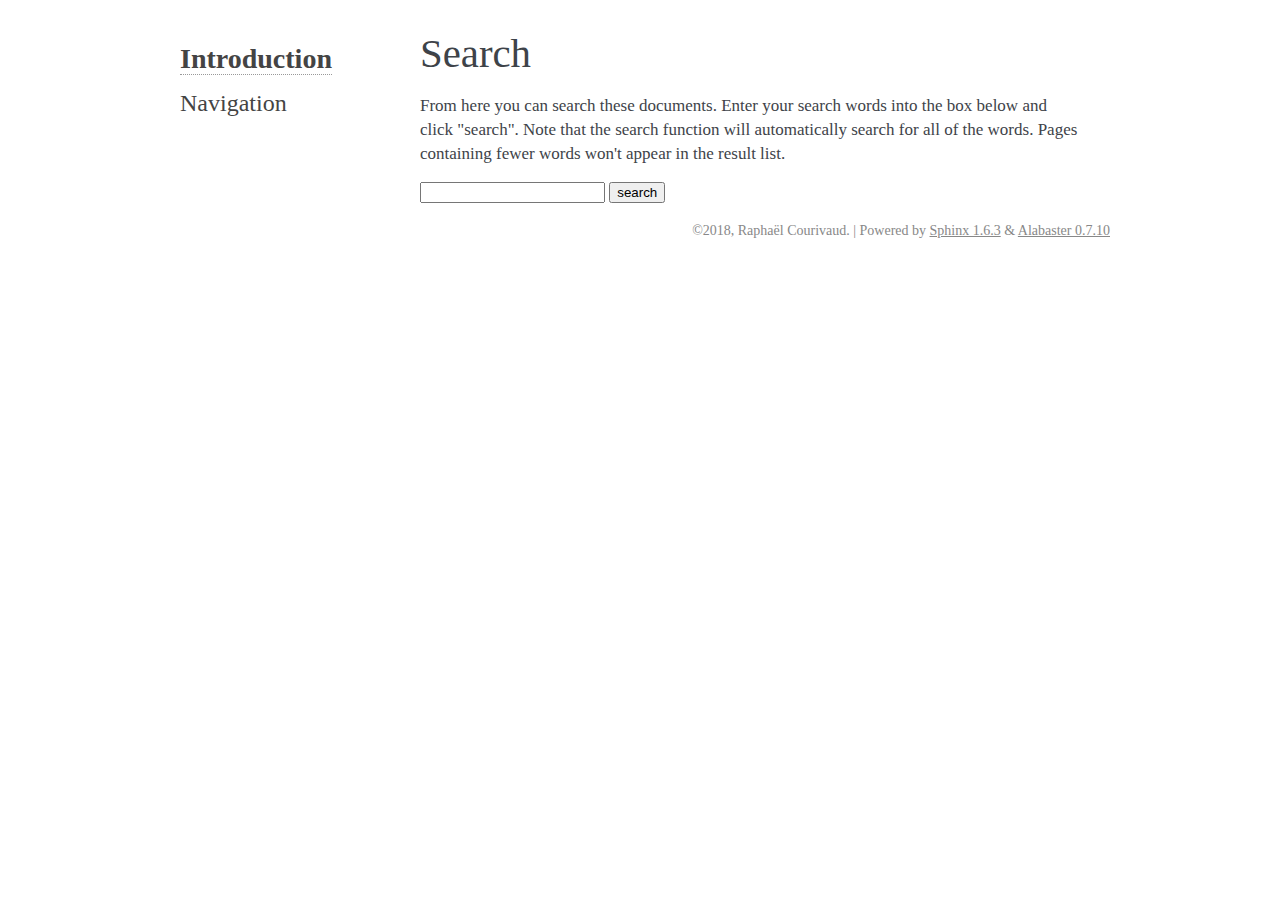
<file: Introduction/html/search.html>
<!DOCTYPE html PUBLIC "-//W3C//DTD XHTML 1.0 Transitional//EN"
  "http://www.w3.org/TR/xhtml1/DTD/xhtml1-transitional.dtd">

<html xmlns="http://www.w3.org/1999/xhtml">
  <head>
    <meta http-equiv="Content-Type" content="text/html; charset=utf-8" />
    <title>Search &#8212; Introduction  documentation</title>
    <link rel="stylesheet" href="_static/alabaster.css" type="text/css" />
    <link rel="stylesheet" href="_static/pygments.css" type="text/css" />
    <script type="text/javascript">
      var DOCUMENTATION_OPTIONS = {
        URL_ROOT:    './',
        VERSION:     '',
        COLLAPSE_INDEX: false,
        FILE_SUFFIX: '.html',
        HAS_SOURCE:  true,
        SOURCELINK_SUFFIX: '.txt'
      };
    </script>
    <script type="text/javascript" src="_static/jquery.js"></script>
    <script type="text/javascript" src="_static/underscore.js"></script>
    <script type="text/javascript" src="_static/doctools.js"></script>
    <script type="text/javascript" src="_static/searchtools.js"></script>
    <link rel="index" title="Index" href="genindex.html" />
    <link rel="search" title="Search" href="#" />
  <script type="text/javascript">
    jQuery(function() { Search.loadIndex("searchindex.js"); });
  </script>
  
  <script type="text/javascript" id="searchindexloader"></script>
  
   
  <link rel="stylesheet" href="_static/custom.css" type="text/css" />
  
  
  <meta name="viewport" content="width=device-width, initial-scale=0.9, maximum-scale=0.9" />


  </head>
  <body>
  

    <div class="document">
      <div class="documentwrapper">
        <div class="bodywrapper">
          <div class="body" role="main">
            
  <h1 id="search-documentation">Search</h1>
  <div id="fallback" class="admonition warning">
  <script type="text/javascript">$('#fallback').hide();</script>
  <p>
    Please activate JavaScript to enable the search
    functionality.
  </p>
  </div>
  <p>
    From here you can search these documents. Enter your search
    words into the box below and click "search". Note that the search
    function will automatically search for all of the words. Pages
    containing fewer words won't appear in the result list.
  </p>
  <form action="" method="get">
    <input type="text" name="q" value="" />
    <input type="submit" value="search" />
    <span id="search-progress" style="padding-left: 10px"></span>
  </form>
  
  <div id="search-results">
  
  </div>

          </div>
        </div>
      </div>
      <div class="sphinxsidebar" role="navigation" aria-label="main navigation">
        <div class="sphinxsidebarwrapper">
<h1 class="logo"><a href="index.html">Introduction</a></h1>








<h3>Navigation</h3>

<div class="relations">
<h3>Related Topics</h3>
<ul>
  <li><a href="index.html">Documentation overview</a><ul>
  </ul></li>
</ul>
</div>
        </div>
      </div>
      <div class="clearer"></div>
    </div>
    <div class="footer">
      &copy;2018, Raphaël Courivaud.
      
      |
      Powered by <a href="http://sphinx-doc.org/">Sphinx 1.6.3</a>
      &amp; <a href="https://github.com/bitprophet/alabaster">Alabaster 0.7.10</a>
      
    </div>

    

    
  </body>
</html>
</file>
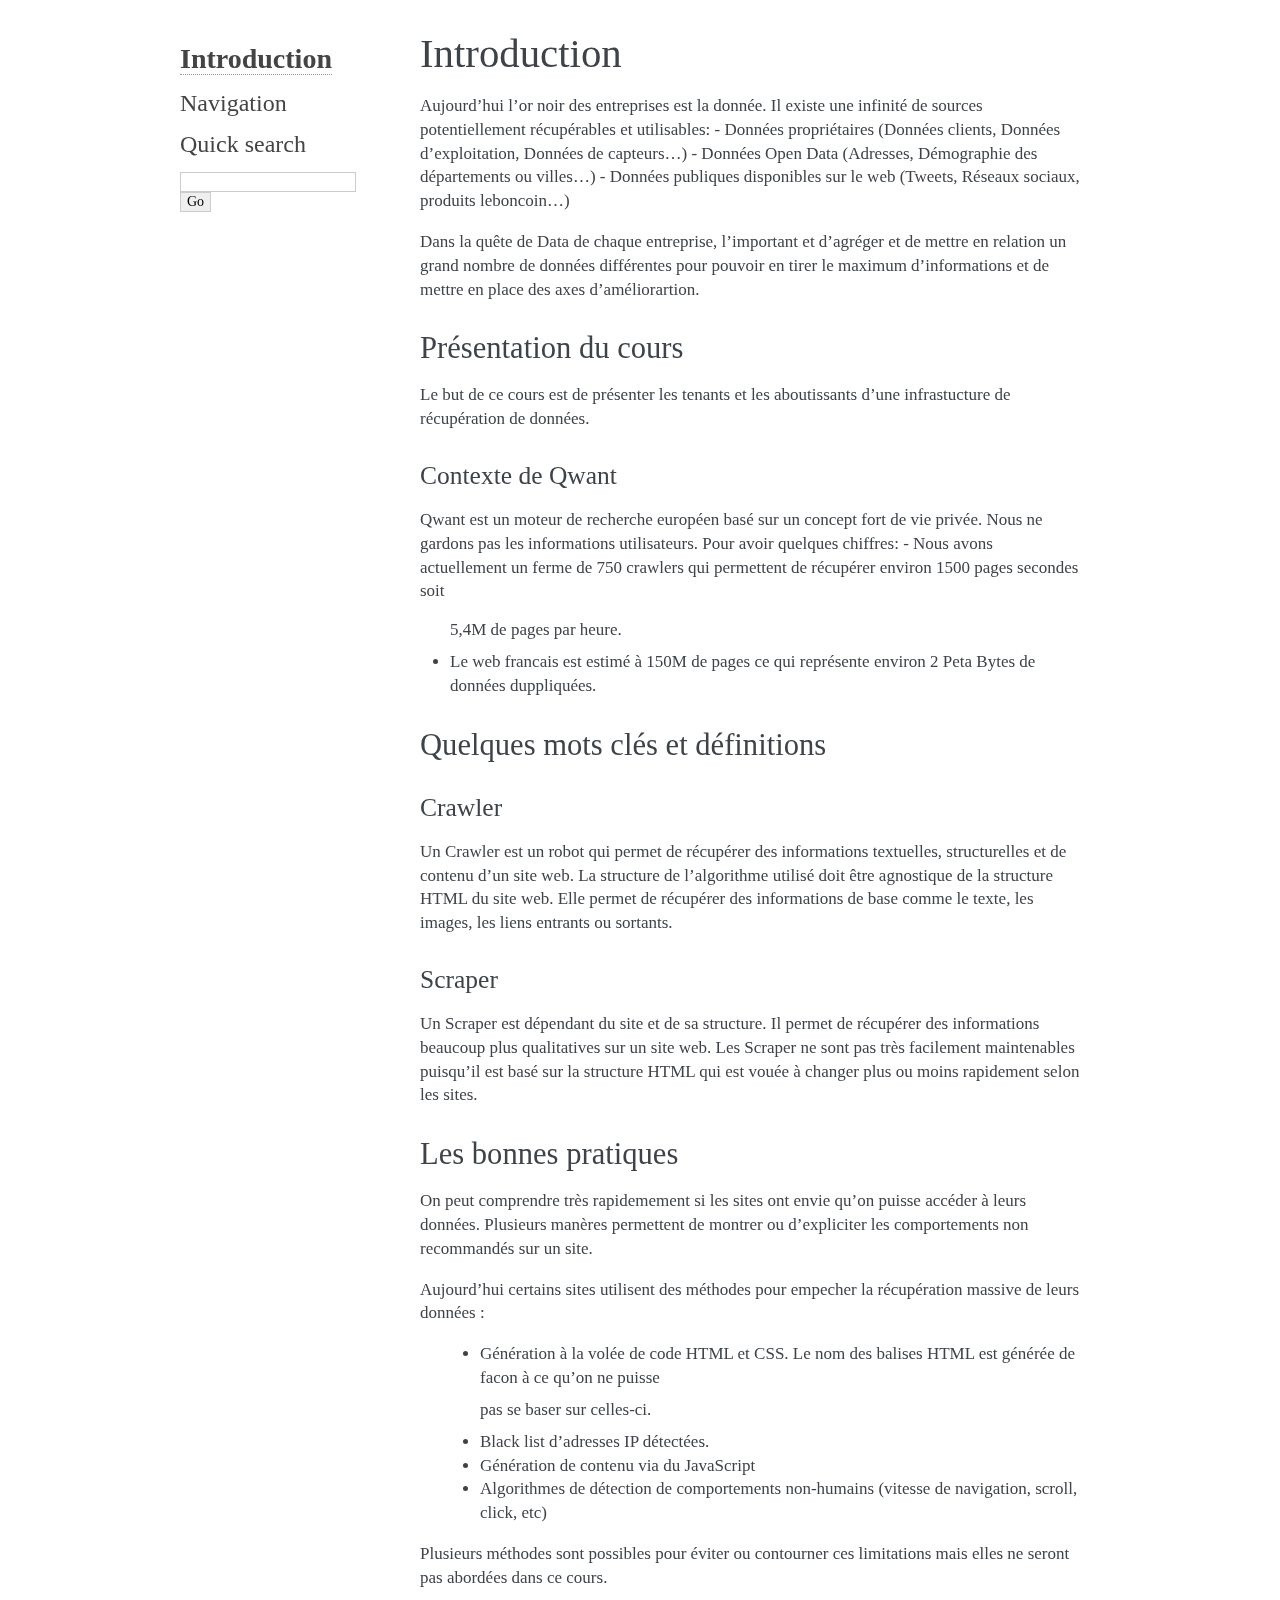
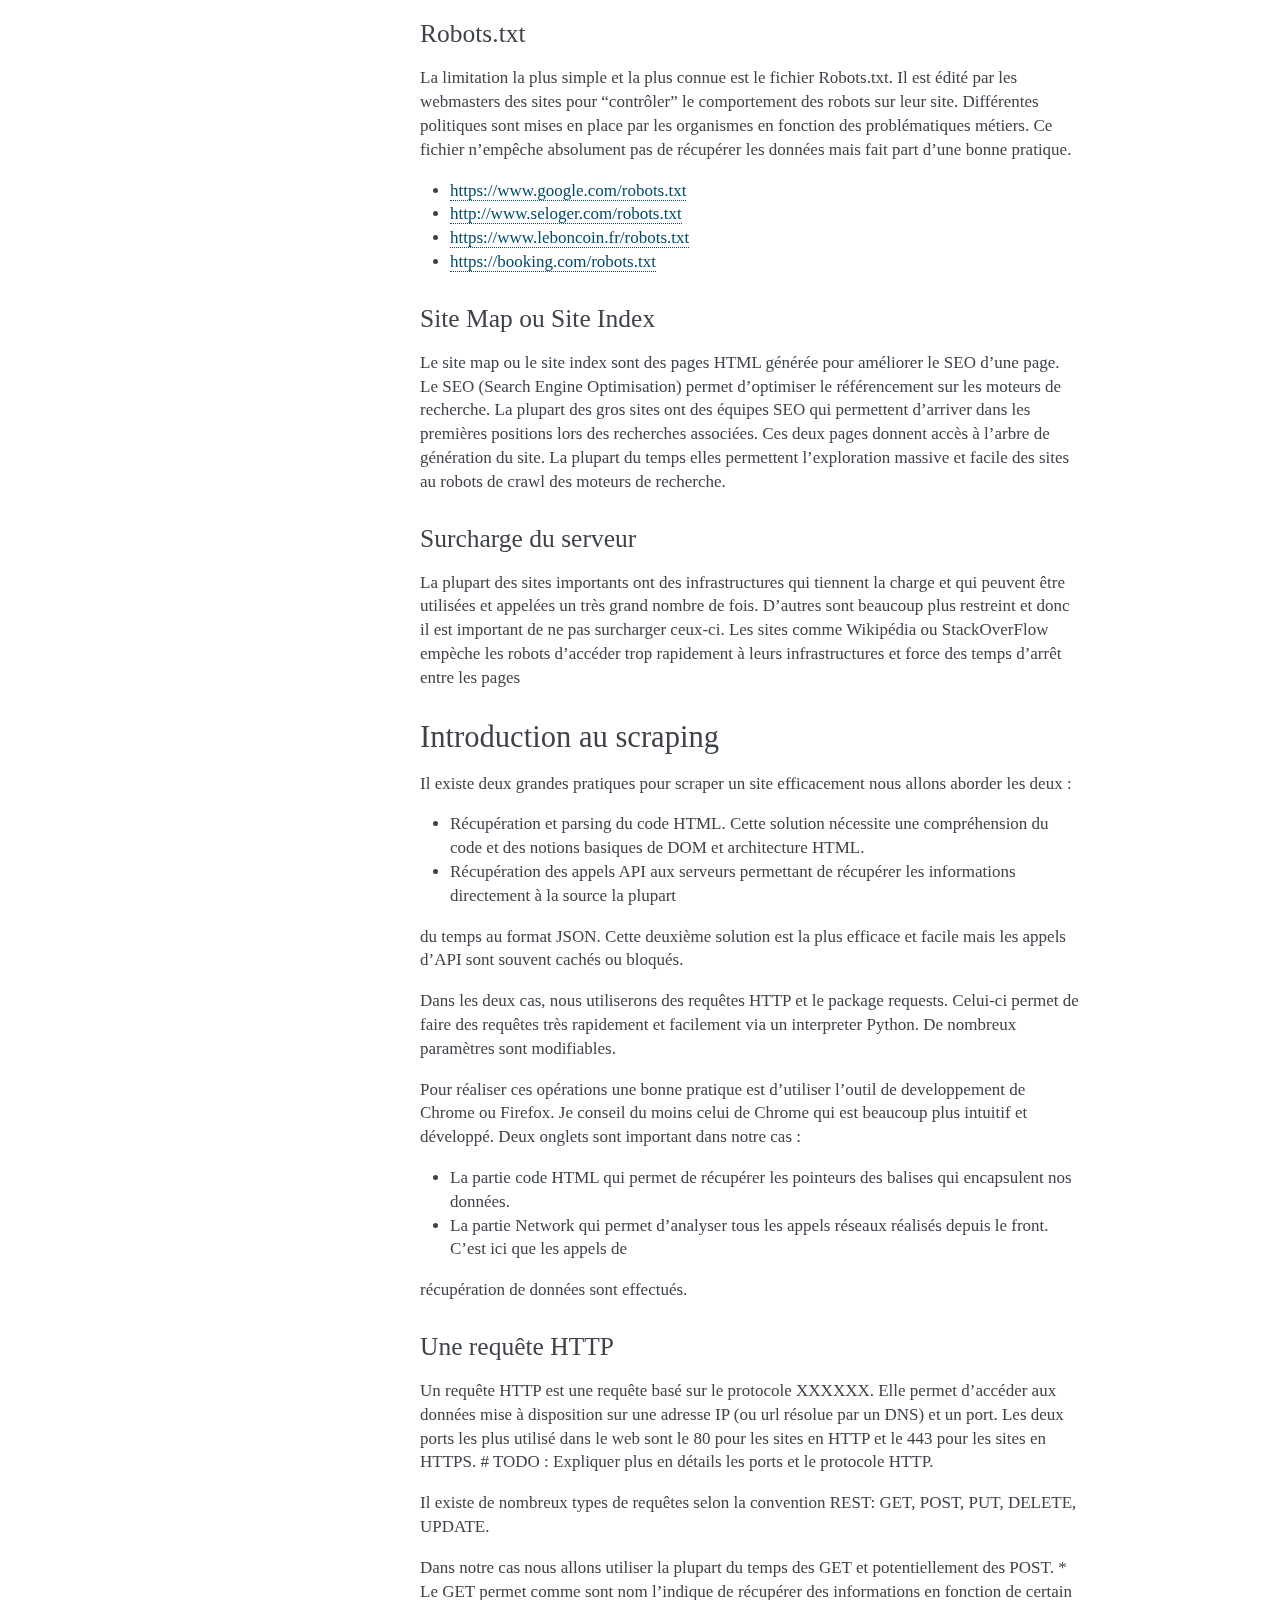
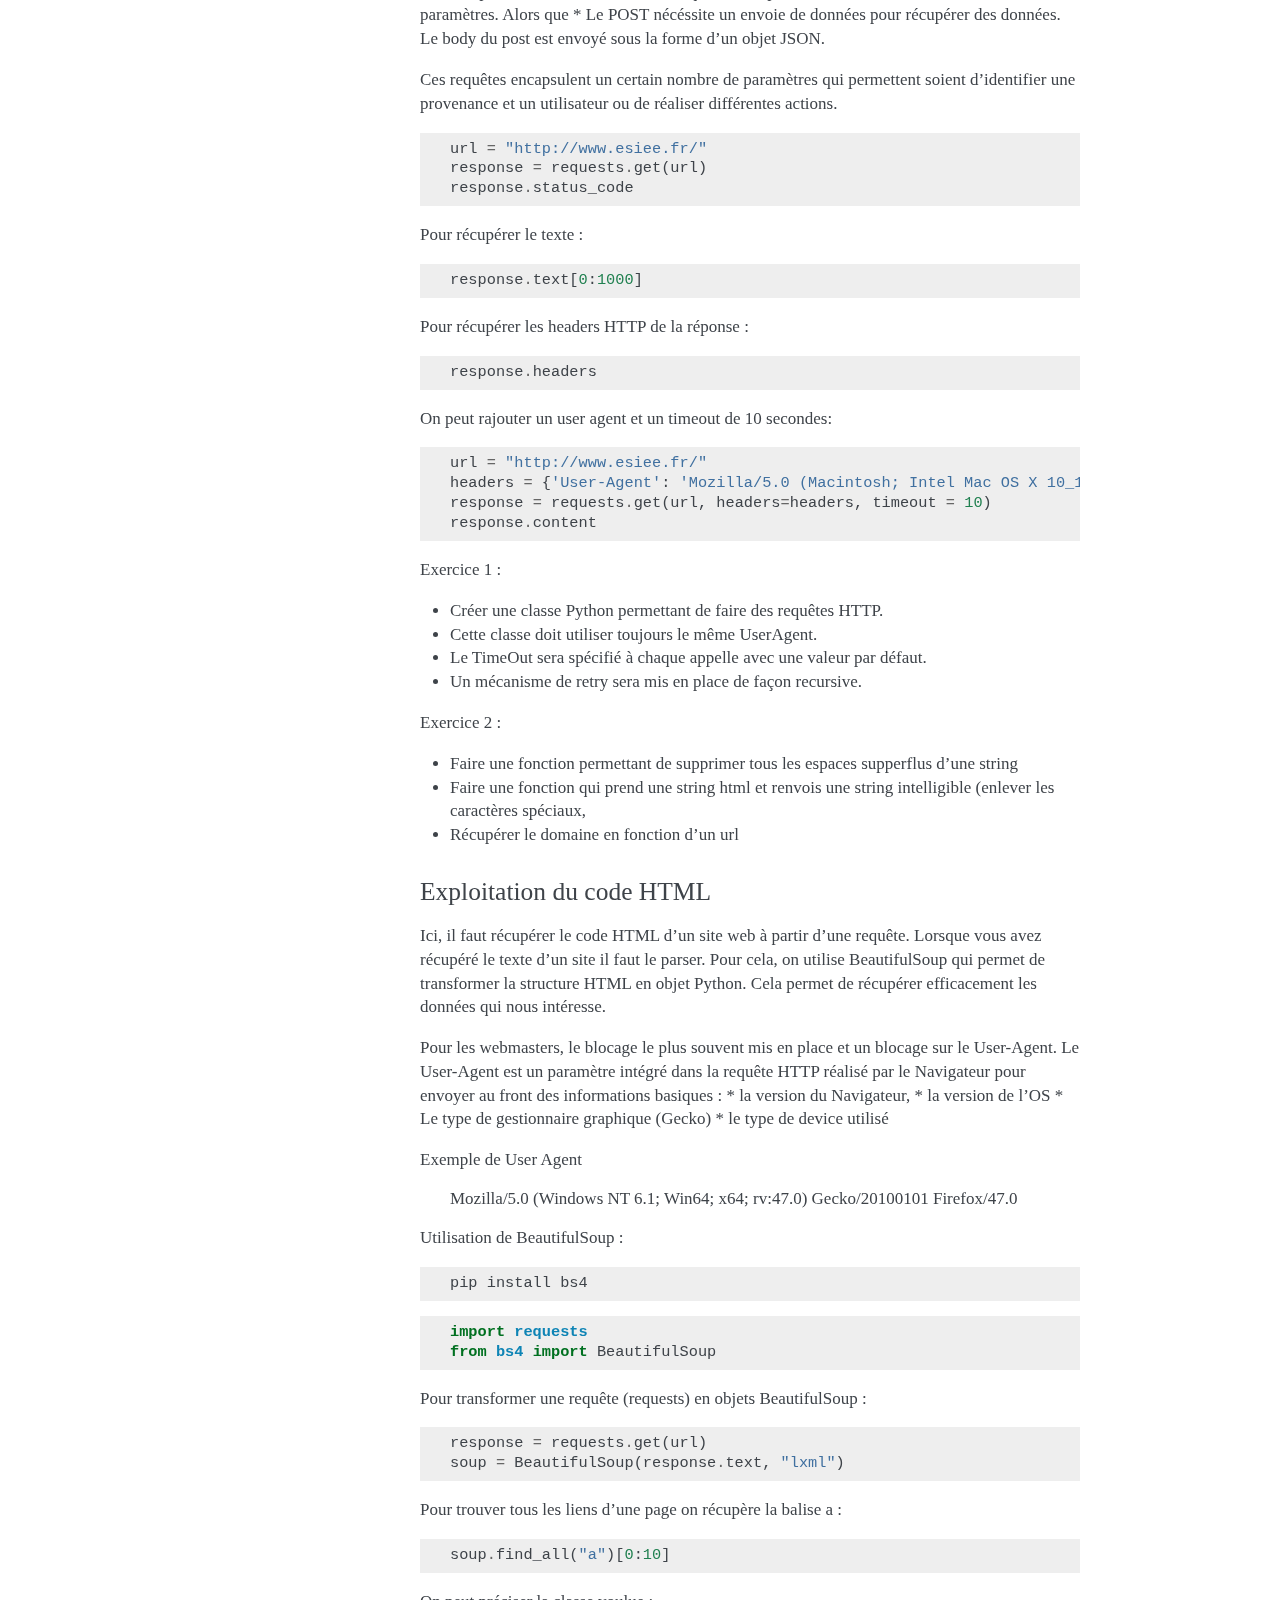
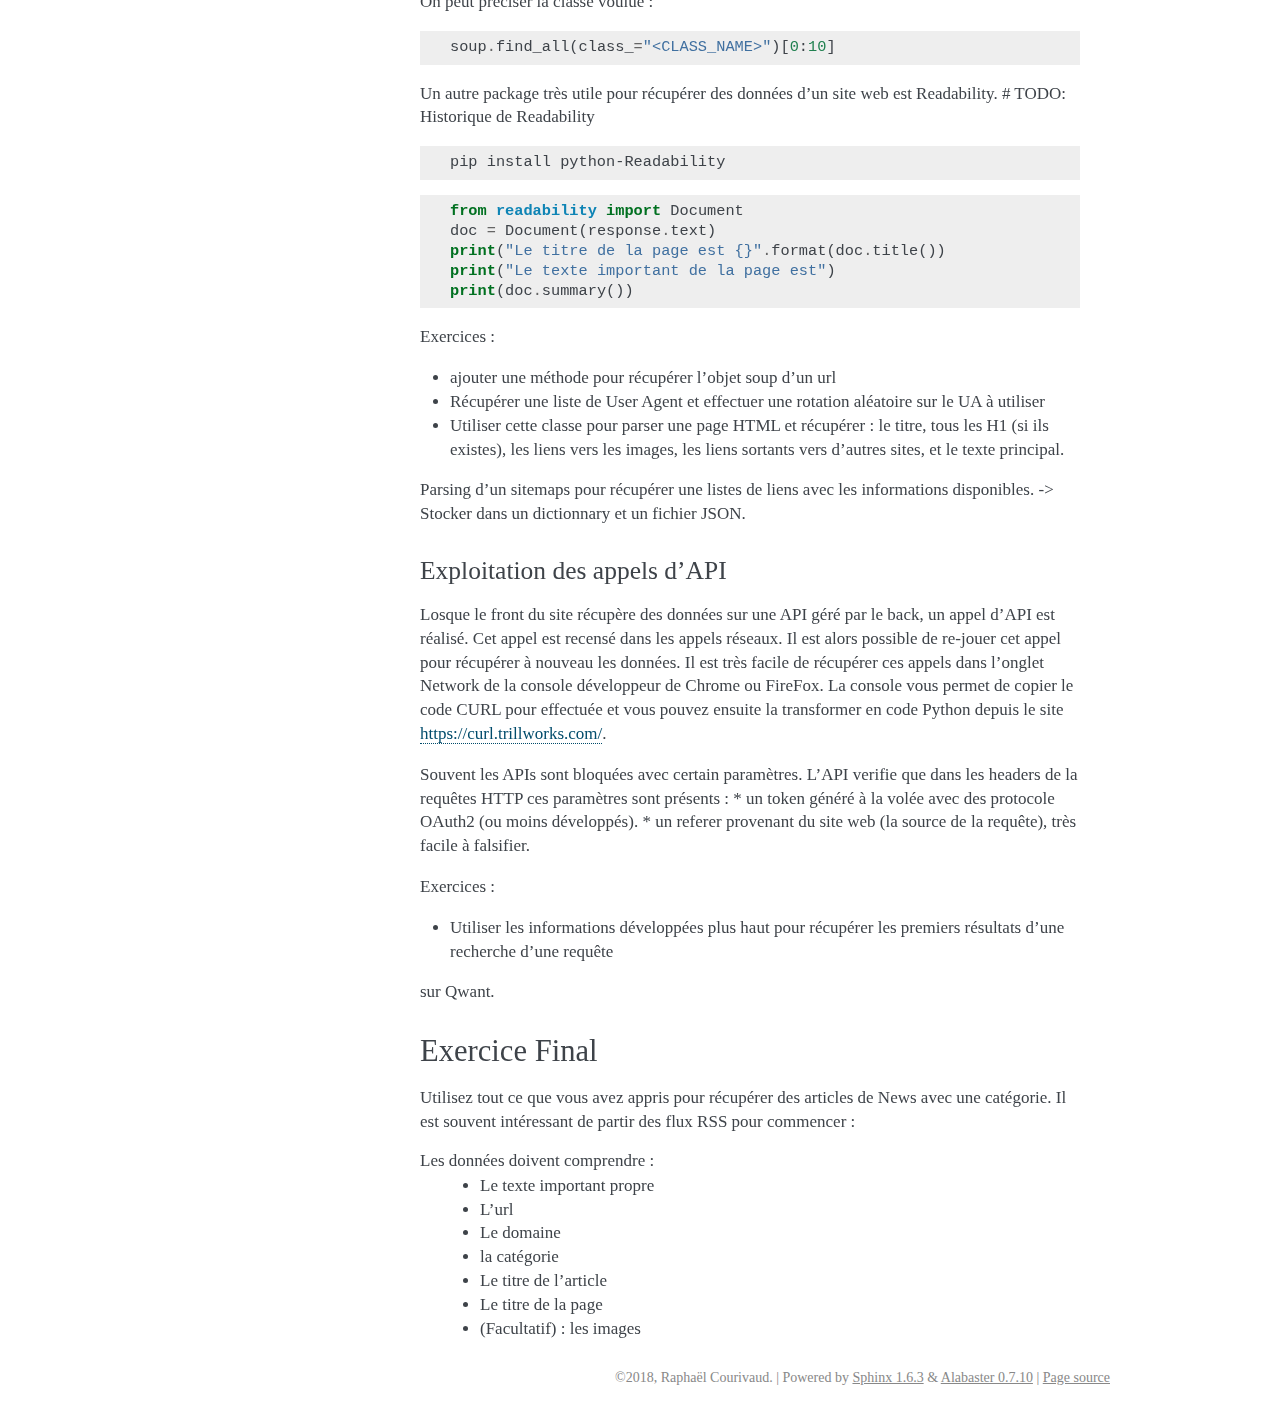
<file: Introduction/_build/html/intro.html>
<!DOCTYPE html PUBLIC "-//W3C//DTD XHTML 1.0 Transitional//EN"
  "http://www.w3.org/TR/xhtml1/DTD/xhtml1-transitional.dtd">

<html xmlns="http://www.w3.org/1999/xhtml">
  <head>
    <meta http-equiv="Content-Type" content="text/html; charset=utf-8" />
    <title>Introduction &#8212; Introduction  documentation</title>
    <link rel="stylesheet" href="_static/alabaster.css" type="text/css" />
    <link rel="stylesheet" href="_static/pygments.css" type="text/css" />
    <script type="text/javascript">
      var DOCUMENTATION_OPTIONS = {
        URL_ROOT:    './',
        VERSION:     '',
        COLLAPSE_INDEX: false,
        FILE_SUFFIX: '.html',
        HAS_SOURCE:  true,
        SOURCELINK_SUFFIX: '.txt'
      };
    </script>
    <script type="text/javascript" src="_static/jquery.js"></script>
    <script type="text/javascript" src="_static/underscore.js"></script>
    <script type="text/javascript" src="_static/doctools.js"></script>
    <link rel="index" title="Index" href="genindex.html" />
    <link rel="search" title="Search" href="search.html" />
   
  <link rel="stylesheet" href="_static/custom.css" type="text/css" />
  
  
  <meta name="viewport" content="width=device-width, initial-scale=0.9, maximum-scale=0.9" />

  </head>
  <body>
  

    <div class="document">
      <div class="documentwrapper">
        <div class="bodywrapper">
          <div class="body" role="main">
            
  <div class="section" id="introduction">
<h1>Introduction<a class="headerlink" href="#introduction" title="Permalink to this headline">¶</a></h1>
<p>Aujourd’hui l’or noir des entreprises est la donnée. Il existe une infinité de sources potentiellement récupérables
et utilisables:
- Données propriétaires (Données clients, Données d’exploitation, Données de capteurs…)
- Données Open Data (Adresses, Démographie des départements ou villes…)
- Données publiques disponibles sur le web (Tweets, Réseaux sociaux, produits leboncoin…)</p>
<p>Dans la quête de Data de chaque entreprise, l’important et d’agréger et de mettre en relation un grand nombre de données
différentes pour pouvoir en tirer le maximum d’informations et de mettre en place des axes d’améliorartion.</p>
<div class="section" id="presentation-du-cours">
<h2>Présentation du cours<a class="headerlink" href="#presentation-du-cours" title="Permalink to this headline">¶</a></h2>
<p>Le but de ce cours est de présenter les tenants et les aboutissants d’une infrastucture de récupération de données.</p>
<div class="section" id="contexte-de-qwant">
<h3>Contexte de Qwant<a class="headerlink" href="#contexte-de-qwant" title="Permalink to this headline">¶</a></h3>
<p>Qwant est un moteur de recherche européen basé sur un concept fort de vie privée. Nous ne gardons pas les informations
utilisateurs.
Pour avoir quelques chiffres:
- Nous avons actuellement un ferme de 750 crawlers qui permettent de récupérer environ 1500 pages secondes soit</p>
<blockquote>
<div>5,4M de pages par heure.</div></blockquote>
<ul class="simple">
<li>Le web francais est estimé à 150M de pages ce qui représente environ 2 Peta Bytes de données duppliquées.</li>
</ul>
</div>
</div>
<div class="section" id="quelques-mots-cles-et-definitions">
<h2>Quelques mots clés et définitions<a class="headerlink" href="#quelques-mots-cles-et-definitions" title="Permalink to this headline">¶</a></h2>
<div class="section" id="crawler">
<h3>Crawler<a class="headerlink" href="#crawler" title="Permalink to this headline">¶</a></h3>
<p>Un Crawler est un robot qui permet de récupérer des informations textuelles, structurelles et de contenu d’un site web.
La structure de l’algorithme utilisé doit être agnostique de la structure HTML du site web. Elle permet de récupérer des
informations de base comme le texte, les images, les liens entrants ou sortants.</p>
</div>
<div class="section" id="scraper">
<h3>Scraper<a class="headerlink" href="#scraper" title="Permalink to this headline">¶</a></h3>
<p>Un Scraper est dépendant du site et de sa structure. Il permet de récupérer des informations beaucoup plus qualitatives
sur un site web. Les Scraper ne sont pas très facilement maintenables puisqu’il est basé sur la structure HTML qui est
vouée à changer plus ou moins rapidement selon les sites.</p>
</div>
</div>
<div class="section" id="les-bonnes-pratiques">
<h2>Les bonnes pratiques<a class="headerlink" href="#les-bonnes-pratiques" title="Permalink to this headline">¶</a></h2>
<p>On peut comprendre très rapidemement si les sites ont envie qu’on puisse accéder à leurs données. Plusieurs manères
permettent de montrer ou d’expliciter les comportements non recommandés sur un site.</p>
<p>Aujourd’hui certains sites utilisent des méthodes pour empecher la récupération massive de leurs données :</p>
<blockquote>
<div><ul class="simple">
<li>Génération à la volée de code HTML et CSS. Le nom des balises HTML est générée de facon à ce qu’on ne puisse</li>
</ul>
<blockquote>
<div>pas se baser sur celles-ci.</div></blockquote>
<ul class="simple">
<li>Black list d’adresses IP détectées.</li>
<li>Génération de contenu via du JavaScript</li>
<li>Algorithmes de détection de comportements non-humains (vitesse de navigation, scroll, click,  etc)</li>
</ul>
</div></blockquote>
<p>Plusieurs méthodes sont possibles pour éviter ou contourner ces limitations mais elles ne seront pas abordées dans ce cours.</p>
<div class="section" id="robots-txt">
<h3>Robots.txt<a class="headerlink" href="#robots-txt" title="Permalink to this headline">¶</a></h3>
<p>La limitation la plus simple et la plus connue est le fichier Robots.txt. Il est édité par les webmasters des sites
pour “contrôler” le comportement des robots sur leur site. Différentes politiques sont mises en place par les organismes
en fonction des problématiques métiers. Ce fichier n’empêche absolument pas de récupérer les données mais fait part d’une
bonne pratique.</p>
<ul class="simple">
<li><a class="reference external" href="https://www.google.com/robots.txt">https://www.google.com/robots.txt</a></li>
<li><a class="reference external" href="http://www.seloger.com/robots.txt">http://www.seloger.com/robots.txt</a></li>
<li><a class="reference external" href="https://www.leboncoin.fr/robots.txt">https://www.leboncoin.fr/robots.txt</a></li>
<li><a class="reference external" href="https://booking.com/robots.txt">https://booking.com/robots.txt</a></li>
</ul>
</div>
<div class="section" id="site-map-ou-site-index">
<h3>Site Map ou Site Index<a class="headerlink" href="#site-map-ou-site-index" title="Permalink to this headline">¶</a></h3>
<p>Le site map ou le site index sont des pages HTML générée pour améliorer le SEO d’une page. Le SEO (Search Engine Optimisation)
permet d’optimiser le référencement sur les moteurs de recherche. La plupart des gros sites ont des équipes SEO qui permettent
d’arriver dans les premières positions lors des recherches associées.
Ces deux pages donnent accès à l’arbre de génération du site. La plupart du temps elles permettent l’exploration massive
et facile des sites au robots de crawl des moteurs de recherche.</p>
</div>
<div class="section" id="surcharge-du-serveur">
<h3>Surcharge du serveur<a class="headerlink" href="#surcharge-du-serveur" title="Permalink to this headline">¶</a></h3>
<p>La plupart des sites importants ont des infrastructures qui tiennent la charge et qui peuvent être utilisées et appelées
un très grand nombre de fois. D’autres sont beaucoup plus restreint et donc il est important de ne pas surcharger ceux-ci.
Les sites comme Wikipédia ou StackOverFlow empèche les robots d’accéder trop rapidement à leurs infrastructures et force
des temps d’arrêt entre les pages</p>
</div>
</div>
<div class="section" id="introduction-au-scraping">
<h2>Introduction au scraping<a class="headerlink" href="#introduction-au-scraping" title="Permalink to this headline">¶</a></h2>
<p>Il existe deux grandes pratiques pour scraper un site efficacement nous allons aborder les deux :</p>
<ul class="simple">
<li>Récupération et parsing du code HTML. Cette solution nécessite une compréhension du code et des notions basiques de DOM et architecture HTML.</li>
<li>Récupération des appels API aux serveurs permettant de récupérer les informations directement à la source la plupart</li>
</ul>
<p>du temps au format JSON. Cette deuxième solution est la plus efficace et facile mais les appels d’API sont souvent cachés
ou bloqués.</p>
<p>Dans les deux cas, nous utiliserons des requêtes HTTP et le package requests. Celui-ci permet de faire des requêtes très rapidement
et facilement via un interpreter Python. De nombreux paramètres sont modifiables.</p>
<p>Pour réaliser ces opérations une bonne pratique est d’utiliser l’outil de developpement de Chrome ou Firefox. Je conseil
du moins celui de Chrome qui est beaucoup plus intuitif et développé. Deux onglets sont important dans notre cas :</p>
<ul class="simple">
<li>La partie code HTML qui permet de récupérer les pointeurs des balises qui encapsulent nos données.</li>
<li>La partie Network qui permet d’analyser tous les appels réseaux réalisés depuis le front. C’est ici que les appels de</li>
</ul>
<p>récupération de données sont effectués.</p>
<div class="section" id="une-requete-http">
<h3>Une requête HTTP<a class="headerlink" href="#une-requete-http" title="Permalink to this headline">¶</a></h3>
<p>Un requête HTTP est une requête basé sur le protocole XXXXXX. Elle permet d’accéder aux données mise à disposition sur une
adresse IP (ou url résolue par un DNS) et un port. Les deux ports les plus utilisé dans le web sont le 80 pour les sites en
HTTP et le 443 pour les sites en HTTPS.
# TODO : Expliquer plus en détails les ports et le protocole HTTP.</p>
<p>Il existe de nombreux types de requêtes selon la convention REST: GET, POST, PUT, DELETE, UPDATE.</p>
<p>Dans notre cas nous allons utiliser la plupart du temps des GET et potentiellement des POST.
* Le GET permet comme sont nom l’indique de récupérer des informations en fonction de certain paramètres. Alors que
* Le POST nécéssite un envoie de données pour récupérer des données. Le body du post est envoyé sous la forme d’un objet JSON.</p>
<p>Ces requêtes encapsulent un certain nombre de paramètres qui permettent soient d’identifier une provenance et un utilisateur
ou de réaliser différentes actions.</p>
<div class="highlight-Python"><div class="highlight"><pre><span></span><span class="n">url</span> <span class="o">=</span> <span class="s2">&quot;http://www.esiee.fr/&quot;</span>
<span class="n">response</span> <span class="o">=</span> <span class="n">requests</span><span class="o">.</span><span class="n">get</span><span class="p">(</span><span class="n">url</span><span class="p">)</span>
<span class="n">response</span><span class="o">.</span><span class="n">status_code</span>
</pre></div>
</div>
<p>Pour récupérer le texte :</p>
<div class="highlight-Python"><div class="highlight"><pre><span></span><span class="n">response</span><span class="o">.</span><span class="n">text</span><span class="p">[</span><span class="mi">0</span><span class="p">:</span><span class="mi">1000</span><span class="p">]</span>
</pre></div>
</div>
<p>Pour récupérer les headers HTTP de la réponse :</p>
<div class="highlight-Python"><div class="highlight"><pre><span></span><span class="n">response</span><span class="o">.</span><span class="n">headers</span>
</pre></div>
</div>
<p>On peut rajouter un user agent et un timeout de 10 secondes:</p>
<div class="highlight-Python"><div class="highlight"><pre><span></span><span class="n">url</span> <span class="o">=</span> <span class="s2">&quot;http://www.esiee.fr/&quot;</span>
<span class="n">headers</span> <span class="o">=</span> <span class="p">{</span><span class="s1">&#39;User-Agent&#39;</span><span class="p">:</span> <span class="s1">&#39;Mozilla/5.0 (Macintosh; Intel Mac OS X 10_10_1) AppleWebKit/537.36 (KHTML, like Gecko) Chrome/39.0.2171.95 Safari/537.36&#39;</span><span class="p">}</span>
<span class="n">response</span> <span class="o">=</span> <span class="n">requests</span><span class="o">.</span><span class="n">get</span><span class="p">(</span><span class="n">url</span><span class="p">,</span> <span class="n">headers</span><span class="o">=</span><span class="n">headers</span><span class="p">,</span> <span class="n">timeout</span> <span class="o">=</span> <span class="mi">10</span><span class="p">)</span>
<span class="n">response</span><span class="o">.</span><span class="n">content</span>
</pre></div>
</div>
<p>Exercice 1 :</p>
<ul class="simple">
<li>Créer une classe Python permettant de faire des requêtes HTTP.</li>
<li>Cette classe doit utiliser toujours le même UserAgent.</li>
<li>Le TimeOut sera spécifié à chaque appelle avec une valeur par défaut.</li>
<li>Un mécanisme de retry sera mis en place de façon recursive.</li>
</ul>
<p>Exercice 2 :</p>
<ul class="simple">
<li>Faire une fonction permettant de supprimer tous les espaces supperflus d’une string</li>
<li>Faire une fonction qui prend une string html et renvois une string intelligible (enlever les caractères spéciaux,</li>
<li>Récupérer le domaine en fonction d’un url</li>
</ul>
</div>
<div class="section" id="exploitation-du-code-html">
<h3>Exploitation du code HTML<a class="headerlink" href="#exploitation-du-code-html" title="Permalink to this headline">¶</a></h3>
<p>Ici, il faut récupérer le code HTML d’un site web à partir d’une requête. Lorsque vous avez récupéré le texte d’un site
il faut le parser. Pour cela, on utilise BeautifulSoup qui permet de transformer la structure HTML en objet Python. Cela
permet de récupérer efficacement les données qui nous intéresse.</p>
<p>Pour les webmasters, le blocage le plus souvent mis en place et un blocage sur le User-Agent. Le User-Agent est un paramètre intégré
dans la requête HTTP réalisé par le Navigateur pour envoyer au front des informations basiques :
* la version du Navigateur,
* la version de l’OS
* Le type de gestionnaire graphique (Gecko)
* le type de device utilisé</p>
<p>Exemple de User Agent</p>
<blockquote>
<div>Mozilla/5.0 (Windows NT 6.1; Win64; x64; rv:47.0) Gecko/20100101 Firefox/47.0</div></blockquote>
<p>Utilisation de BeautifulSoup :</p>
<div class="highlight-bash"><div class="highlight"><pre><span></span>pip install bs4
</pre></div>
</div>
<div class="highlight-Python"><div class="highlight"><pre><span></span><span class="kn">import</span> <span class="nn">requests</span>
<span class="kn">from</span> <span class="nn">bs4</span> <span class="kn">import</span> <span class="n">BeautifulSoup</span>
</pre></div>
</div>
<p>Pour transformer une requête (requests) en objets BeautifulSoup :</p>
<div class="highlight-Python"><div class="highlight"><pre><span></span><span class="n">response</span> <span class="o">=</span> <span class="n">requests</span><span class="o">.</span><span class="n">get</span><span class="p">(</span><span class="n">url</span><span class="p">)</span>
<span class="n">soup</span> <span class="o">=</span> <span class="n">BeautifulSoup</span><span class="p">(</span><span class="n">response</span><span class="o">.</span><span class="n">text</span><span class="p">,</span> <span class="s2">&quot;lxml&quot;</span><span class="p">)</span>
</pre></div>
</div>
<p>Pour trouver tous les liens d’une page on récupère la balise a :</p>
<div class="highlight-Python"><div class="highlight"><pre><span></span><span class="n">soup</span><span class="o">.</span><span class="n">find_all</span><span class="p">(</span><span class="s2">&quot;a&quot;</span><span class="p">)[</span><span class="mi">0</span><span class="p">:</span><span class="mi">10</span><span class="p">]</span>
</pre></div>
</div>
<p>On peut préciser la classe voulue :</p>
<div class="highlight-Python"><div class="highlight"><pre><span></span><span class="n">soup</span><span class="o">.</span><span class="n">find_all</span><span class="p">(</span><span class="n">class_</span><span class="o">=</span><span class="s2">&quot;&lt;CLASS_NAME&gt;&quot;</span><span class="p">)[</span><span class="mi">0</span><span class="p">:</span><span class="mi">10</span><span class="p">]</span>
</pre></div>
</div>
<p>Un autre package très utile pour récupérer des données d’un site web est Readability. # TODO: Historique de Readability</p>
<div class="highlight-bash"><div class="highlight"><pre><span></span>pip install python-Readability
</pre></div>
</div>
<div class="highlight-Python"><div class="highlight"><pre><span></span><span class="kn">from</span> <span class="nn">readability</span> <span class="kn">import</span> <span class="n">Document</span>
<span class="n">doc</span> <span class="o">=</span> <span class="n">Document</span><span class="p">(</span><span class="n">response</span><span class="o">.</span><span class="n">text</span><span class="p">)</span>
<span class="k">print</span><span class="p">(</span><span class="s2">&quot;Le titre de la page est {}&quot;</span><span class="o">.</span><span class="n">format</span><span class="p">(</span><span class="n">doc</span><span class="o">.</span><span class="n">title</span><span class="p">())</span>
<span class="k">print</span><span class="p">(</span><span class="s2">&quot;Le texte important de la page est&quot;</span><span class="p">)</span>
<span class="k">print</span><span class="p">(</span><span class="n">doc</span><span class="o">.</span><span class="n">summary</span><span class="p">())</span>
</pre></div>
</div>
<p>Exercices :</p>
<ul class="simple">
<li>ajouter une méthode pour récupérer l’objet soup d’un url</li>
<li>Récupérer une liste de User Agent et effectuer une rotation aléatoire sur le UA à utiliser</li>
<li>Utiliser cette classe pour parser une page HTML et récupérer : le titre, tous les H1 (si ils existes), les liens vers les images, les liens sortants vers d’autres sites, et le texte principal.</li>
</ul>
<p>Parsing d’un sitemaps pour récupérer une listes de liens avec les informations disponibles. -&gt; Stocker dans un dictionnary et un fichier JSON.</p>
</div>
<div class="section" id="exploitation-des-appels-d-api">
<h3>Exploitation des appels d’API<a class="headerlink" href="#exploitation-des-appels-d-api" title="Permalink to this headline">¶</a></h3>
<p>Losque le front du site récupère des données sur une API géré par le back, un appel d’API est réalisé. Cet appel est recensé
dans les appels réseaux. Il est alors possible de re-jouer cet appel pour récupérer à nouveau les données. Il est très facile de récupérer ces appels dans l’onglet Network de la console développeur de Chrome ou FireFox. La console vous permet de copier le code CURL pour effectuée et vous pouvez ensuite la transformer en code Python depuis le site <a class="reference external" href="https://curl.trillworks.com/">https://curl.trillworks.com/</a>.</p>
<p>Souvent les APIs sont bloquées avec certain paramètres. L’API verifie que dans les headers de la requêtes HTTP ces
paramètres sont présents :
* un token généré à la volée avec des protocole OAuth2 (ou moins développés).
* un referer provenant du site web (la source de la requête), très facile à falsifier.</p>
<p>Exercices :</p>
<ul class="simple">
<li>Utiliser les informations développées plus haut pour récupérer les premiers résultats d’une recherche d’une requête</li>
</ul>
<p>sur Qwant.</p>
</div>
</div>
<div class="section" id="exercice-final">
<h2>Exercice Final<a class="headerlink" href="#exercice-final" title="Permalink to this headline">¶</a></h2>
<p>Utilisez tout ce que vous avez appris pour récupérer des articles de News avec une catégorie. Il est souvent intéressant de partir des flux RSS pour commencer :</p>
<dl class="docutils">
<dt>Les données doivent comprendre :</dt>
<dd><ul class="first last simple">
<li>Le texte important propre</li>
<li>L’url</li>
<li>Le domaine</li>
<li>la catégorie</li>
<li>Le titre de l’article</li>
<li>Le titre de la page</li>
<li>(Facultatif) : les images</li>
</ul>
</dd>
</dl>
</div>
</div>


          </div>
        </div>
      </div>
      <div class="sphinxsidebar" role="navigation" aria-label="main navigation">
        <div class="sphinxsidebarwrapper">
<h1 class="logo"><a href="index.html">Introduction</a></h1>








<h3>Navigation</h3>

<div class="relations">
<h3>Related Topics</h3>
<ul>
  <li><a href="index.html">Documentation overview</a><ul>
  </ul></li>
</ul>
</div>
<div id="searchbox" style="display: none" role="search">
  <h3>Quick search</h3>
    <form class="search" action="search.html" method="get">
      <div><input type="text" name="q" /></div>
      <div><input type="submit" value="Go" /></div>
      <input type="hidden" name="check_keywords" value="yes" />
      <input type="hidden" name="area" value="default" />
    </form>
</div>
<script type="text/javascript">$('#searchbox').show(0);</script>
        </div>
      </div>
      <div class="clearer"></div>
    </div>
    <div class="footer">
      &copy;2018, Raphaël Courivaud.
      
      |
      Powered by <a href="http://sphinx-doc.org/">Sphinx 1.6.3</a>
      &amp; <a href="https://github.com/bitprophet/alabaster">Alabaster 0.7.10</a>
      
      |
      <a href="_sources/intro.rst.txt"
          rel="nofollow">Page source</a>
    </div>

    

    
  </body>
</html>
</file>
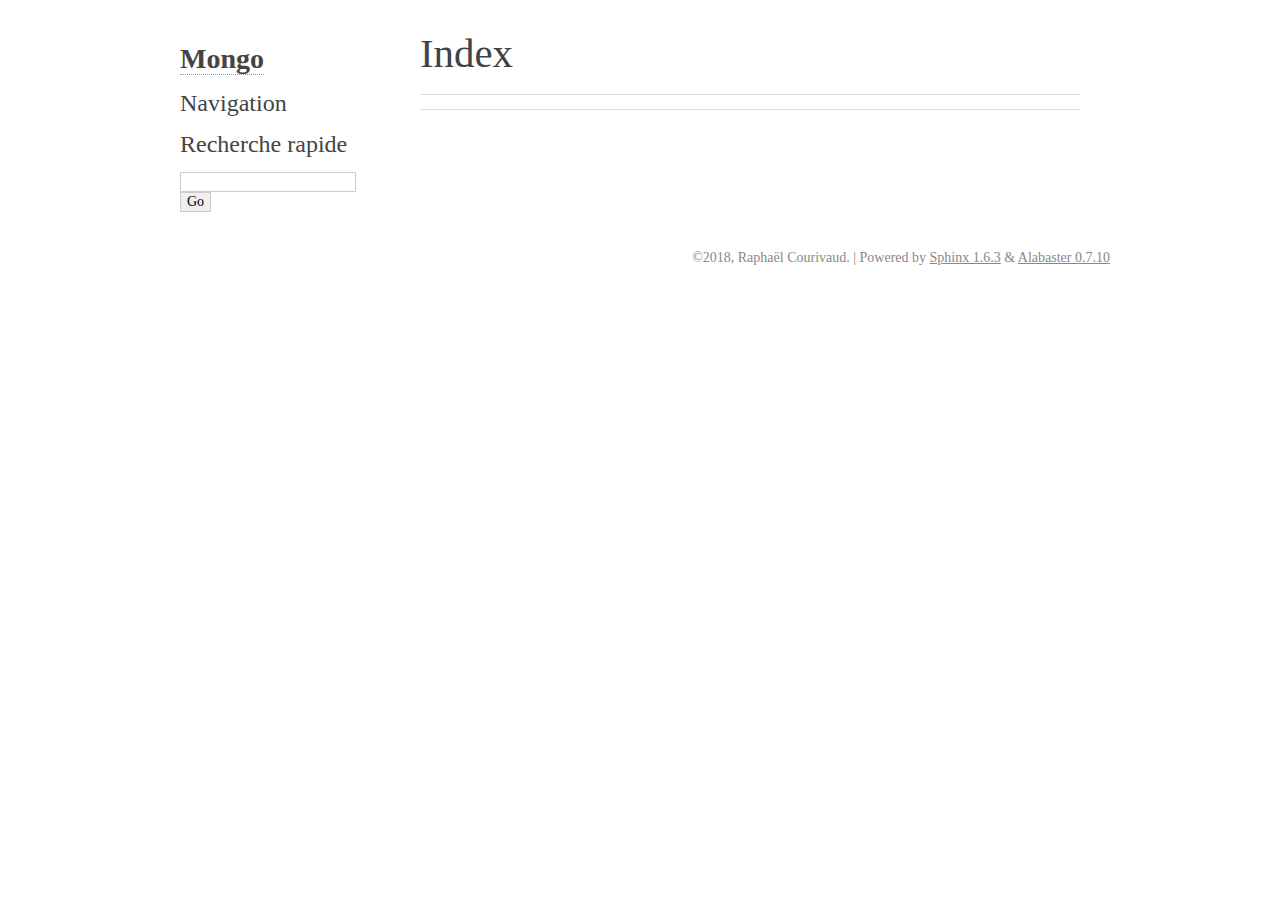
<file: Mongo/_build/html/genindex.html>
<!DOCTYPE html PUBLIC "-//W3C//DTD XHTML 1.0 Transitional//EN"
  "http://www.w3.org/TR/xhtml1/DTD/xhtml1-transitional.dtd">

<html xmlns="http://www.w3.org/1999/xhtml" lang="fr">
  <head>
    <meta http-equiv="Content-Type" content="text/html; charset=utf-8" />
    <title>Index &#8212; documentation Mongo 0.1</title>
    <link rel="stylesheet" href="_static/alabaster.css" type="text/css" />
    <link rel="stylesheet" href="_static/pygments.css" type="text/css" />
    <script type="text/javascript">
      var DOCUMENTATION_OPTIONS = {
        URL_ROOT:    './',
        VERSION:     '0.1',
        COLLAPSE_INDEX: false,
        FILE_SUFFIX: '.html',
        HAS_SOURCE:  true,
        SOURCELINK_SUFFIX: '.txt'
      };
    </script>
    <script type="text/javascript" src="_static/jquery.js"></script>
    <script type="text/javascript" src="_static/underscore.js"></script>
    <script type="text/javascript" src="_static/doctools.js"></script>
    <script type="text/javascript" src="_static/translations.js"></script>
    <link rel="index" title="Index" href="#" />
    <link rel="search" title="Recherche" href="search.html" />
   
  <link rel="stylesheet" href="_static/custom.css" type="text/css" />
  
  
  <meta name="viewport" content="width=device-width, initial-scale=0.9, maximum-scale=0.9" />

  </head>
  <body>
  

    <div class="document">
      <div class="documentwrapper">
        <div class="bodywrapper">
          <div class="body" role="main">
            

<h1 id="index">Index</h1>

<div class="genindex-jumpbox">
 
</div>


          </div>
        </div>
      </div>
      <div class="sphinxsidebar" role="navigation" aria-label="main navigation">
        <div class="sphinxsidebarwrapper">
<h1 class="logo"><a href="index.html">Mongo</a></h1>








<h3>Navigation</h3>

<div class="relations">
<h3>Related Topics</h3>
<ul>
  <li><a href="index.html">Documentation overview</a><ul>
  </ul></li>
</ul>
</div>
<div id="searchbox" style="display: none" role="search">
  <h3>Recherche rapide</h3>
    <form class="search" action="search.html" method="get">
      <div><input type="text" name="q" /></div>
      <div><input type="submit" value="Go" /></div>
      <input type="hidden" name="check_keywords" value="yes" />
      <input type="hidden" name="area" value="default" />
    </form>
</div>
<script type="text/javascript">$('#searchbox').show(0);</script>
        </div>
      </div>
      <div class="clearer"></div>
    </div>
    <div class="footer">
      &copy;2018, Raphaël Courivaud.
      
      |
      Powered by <a href="http://sphinx-doc.org/">Sphinx 1.6.3</a>
      &amp; <a href="https://github.com/bitprophet/alabaster">Alabaster 0.7.10</a>
      
    </div>

    

    
  </body>
</html>
</file>
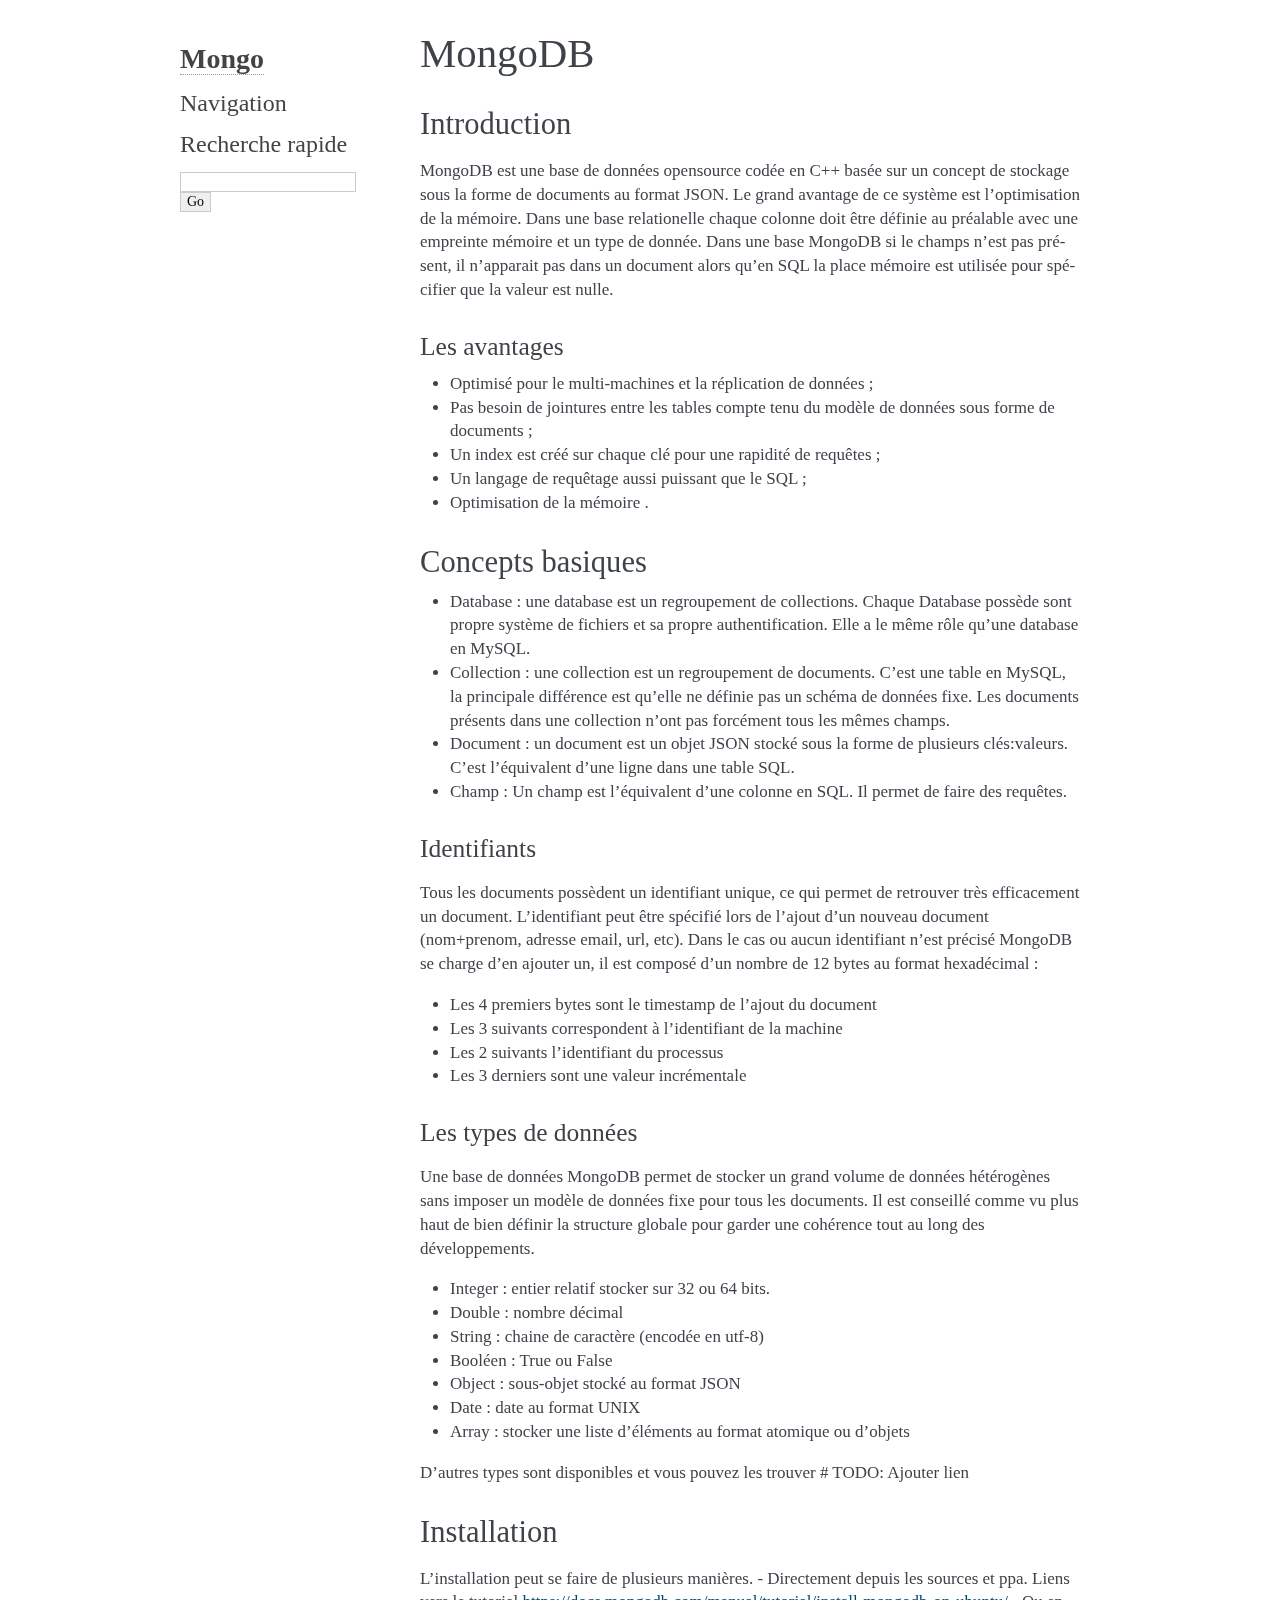
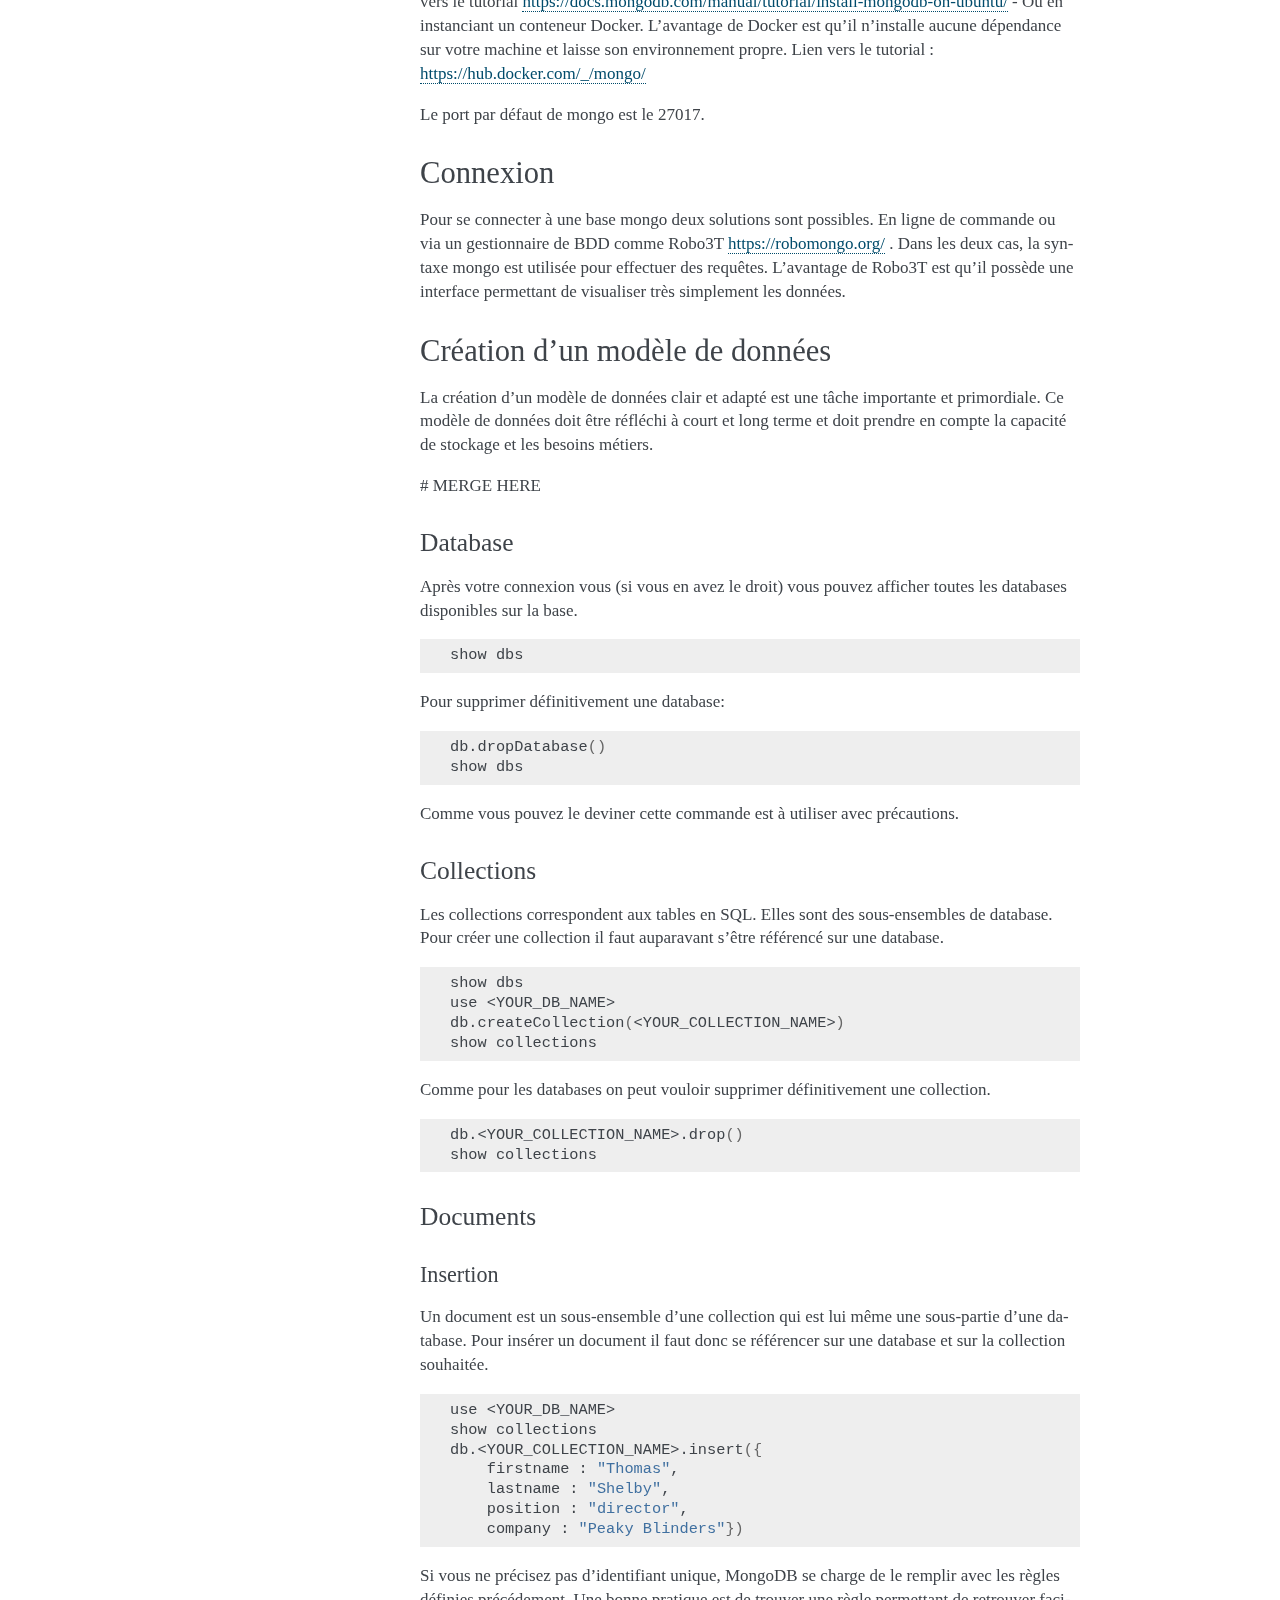
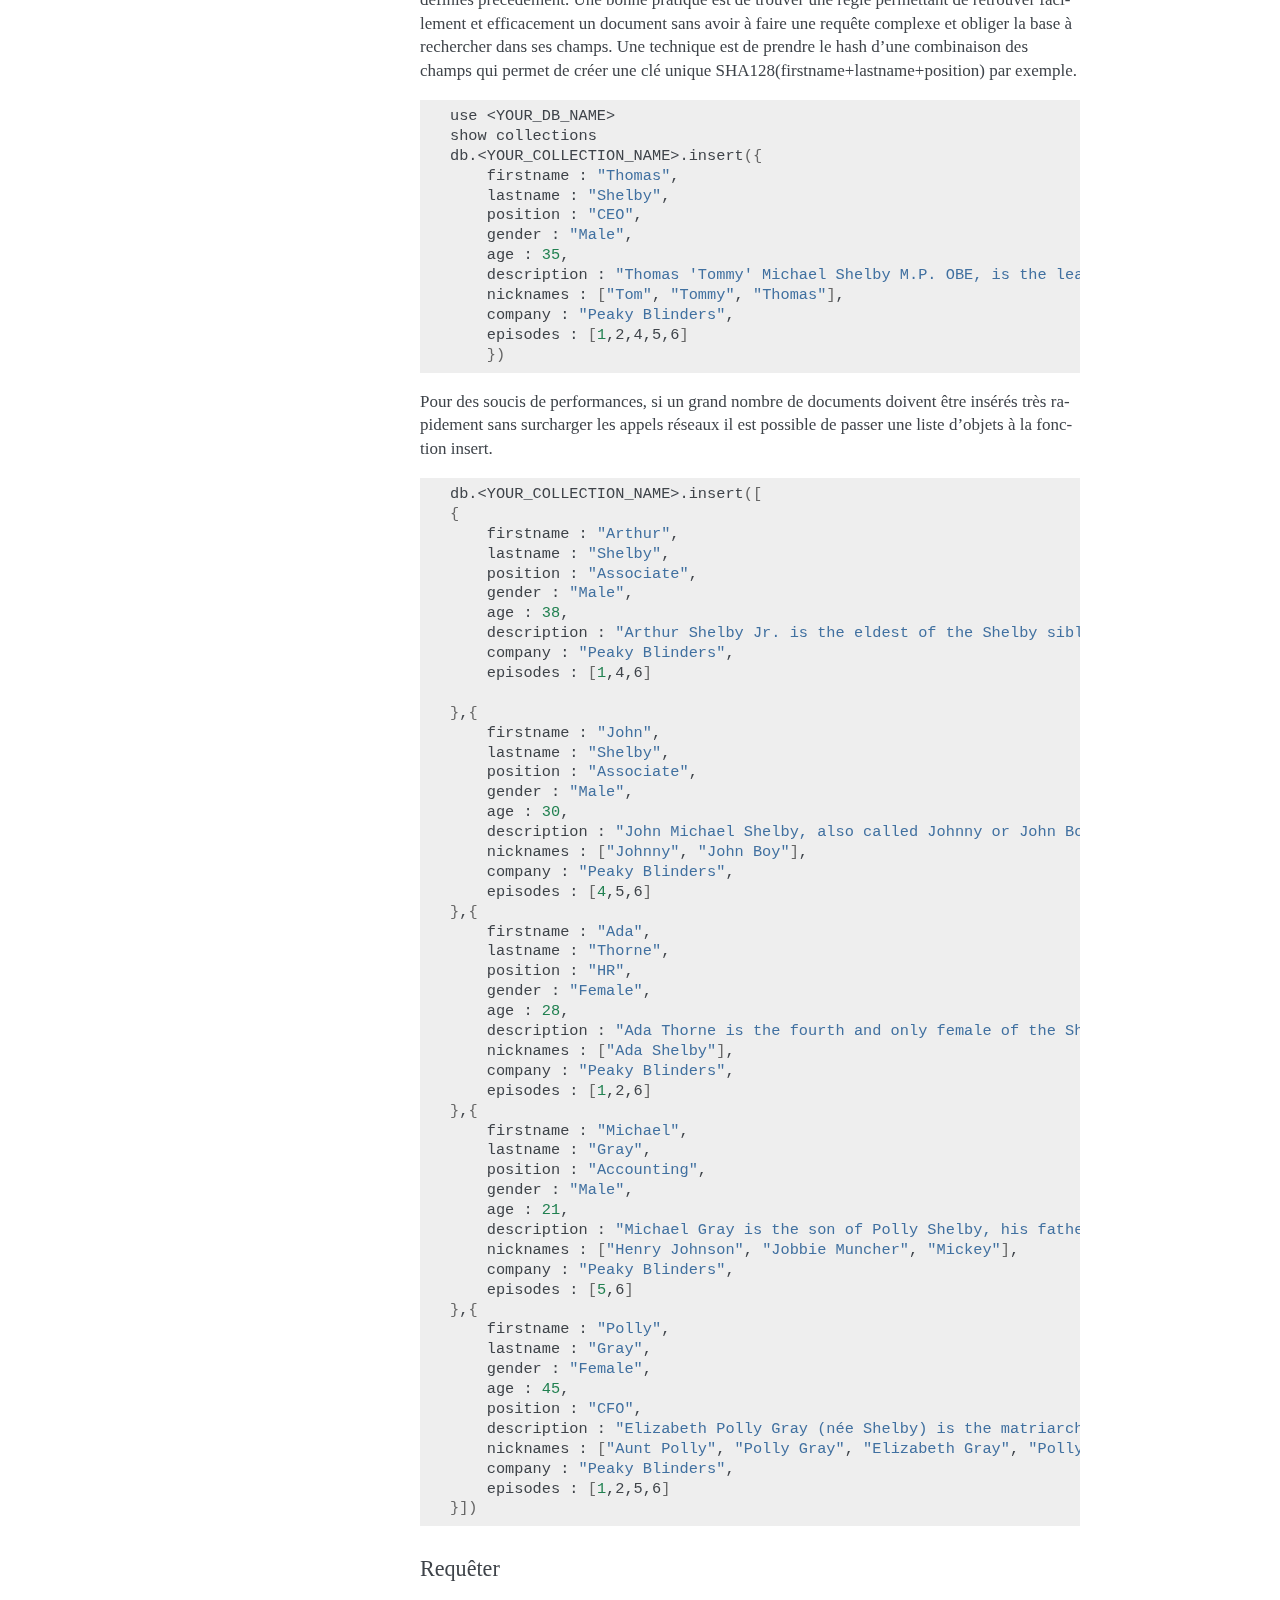
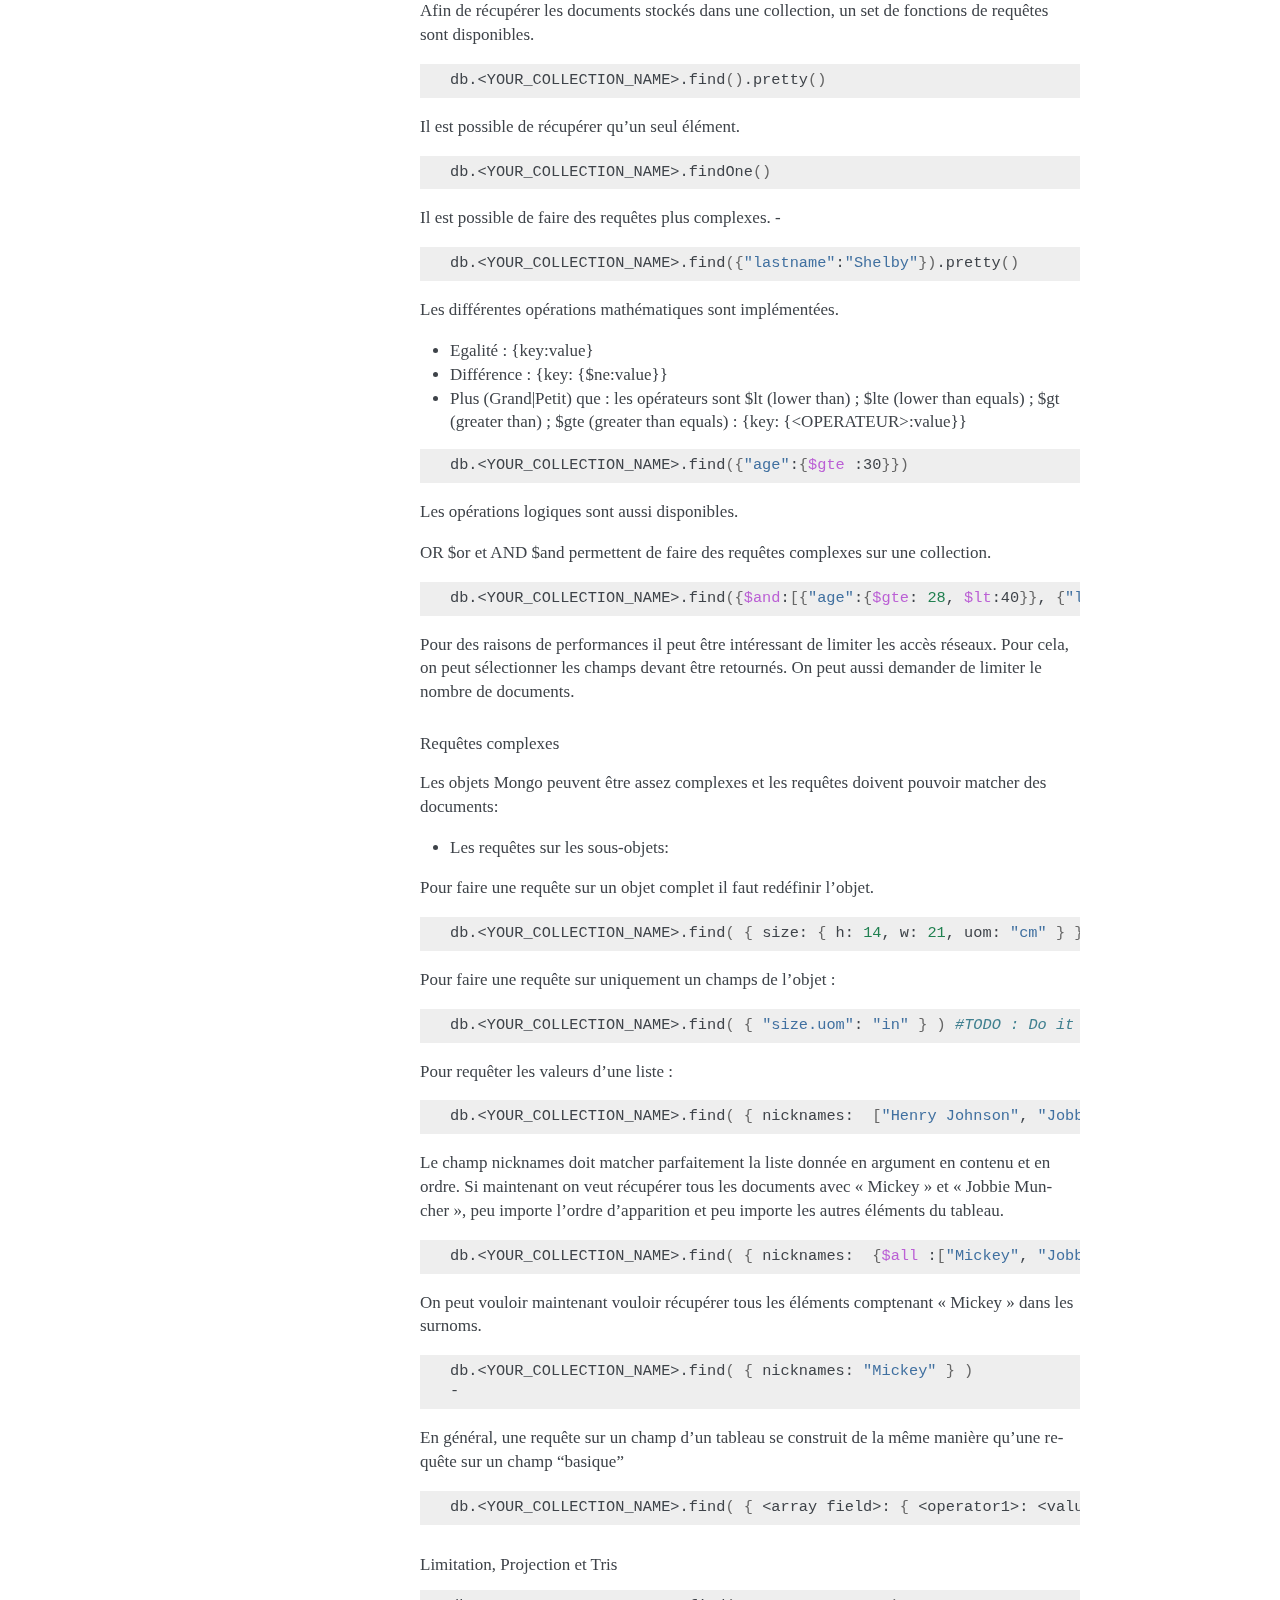
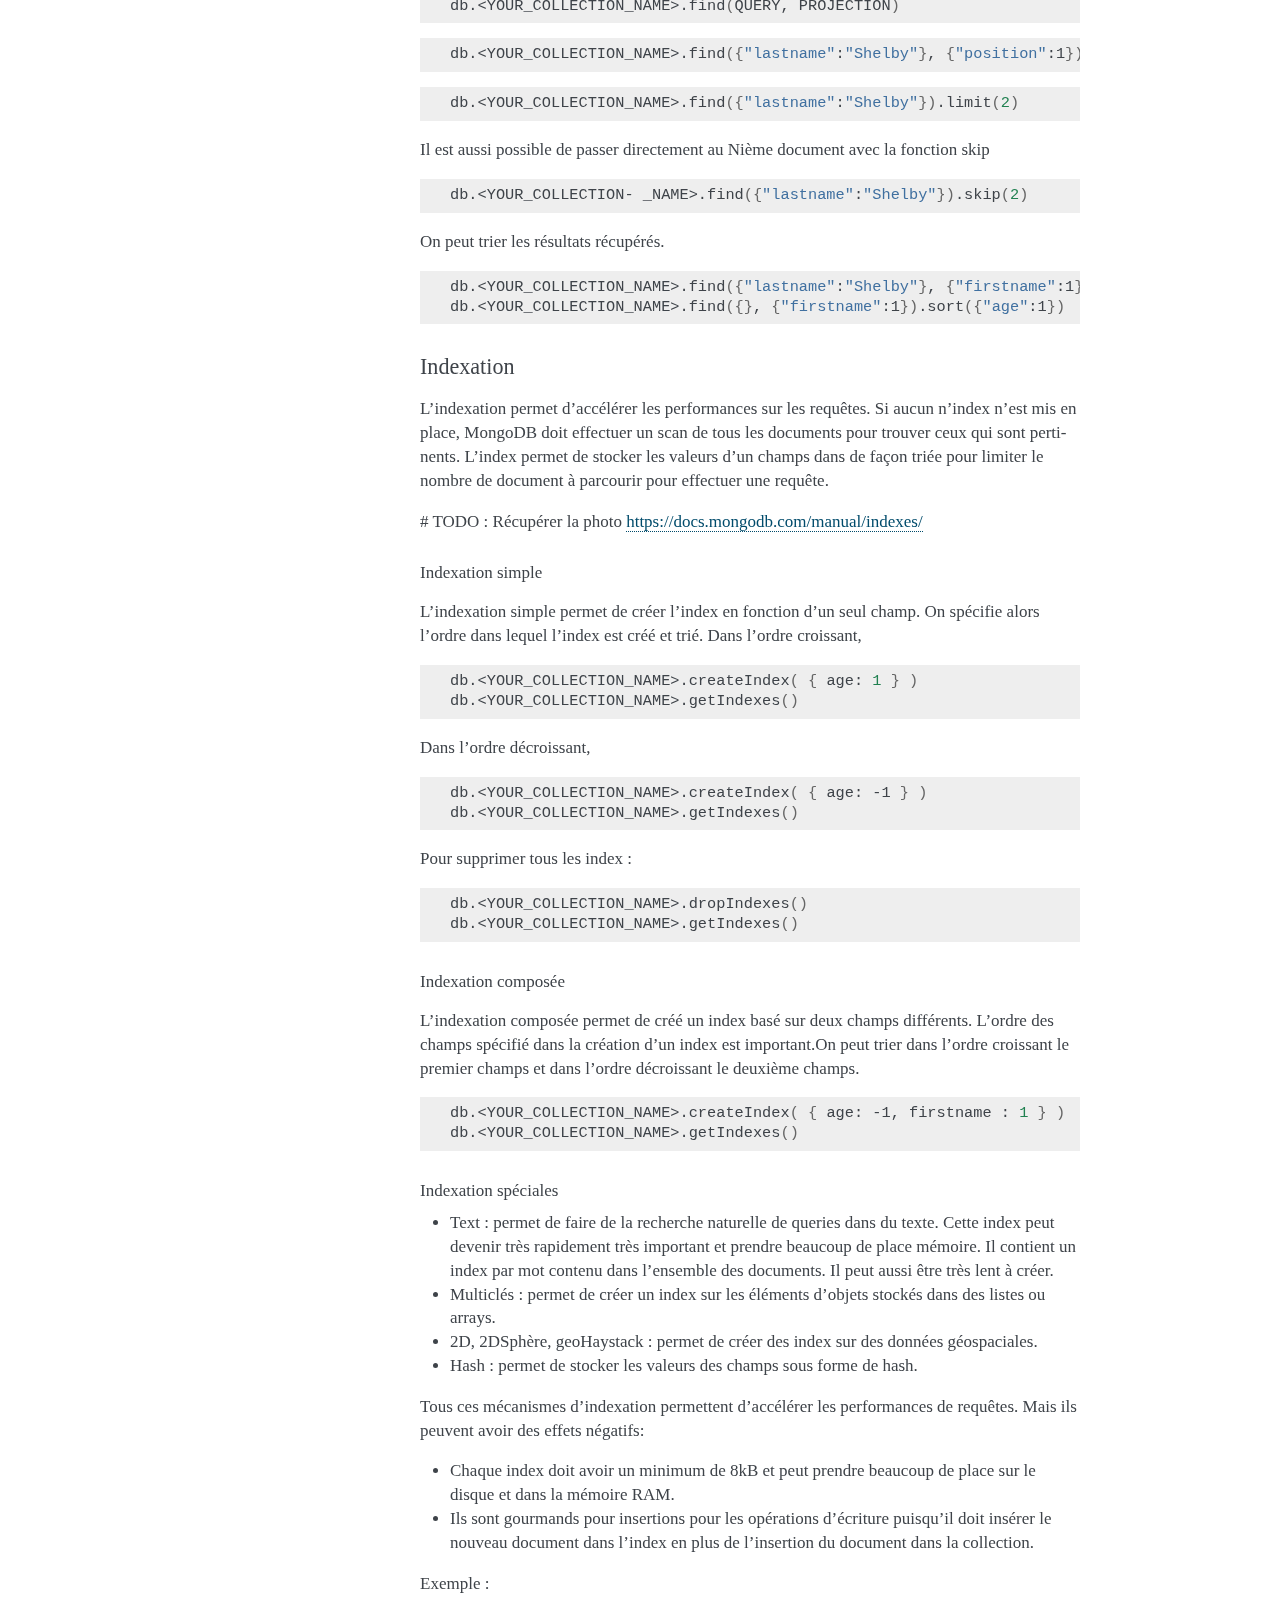
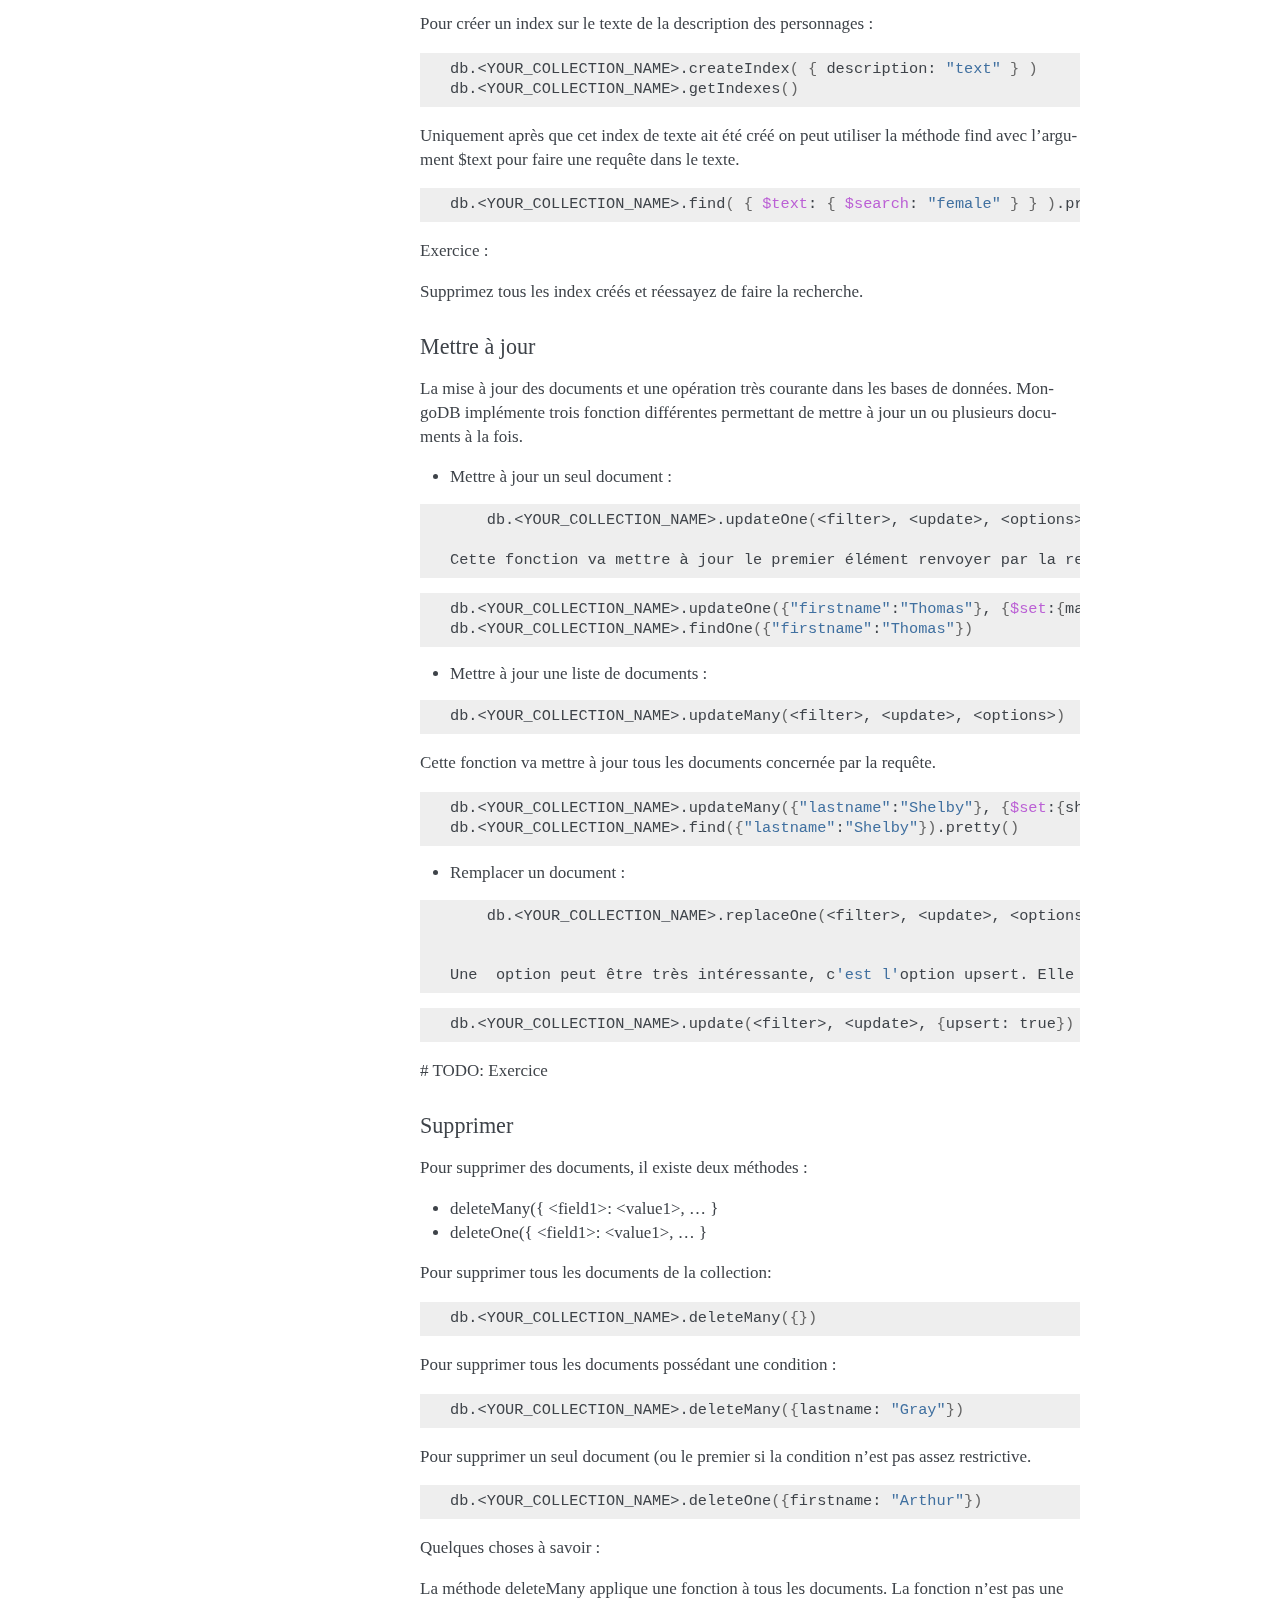
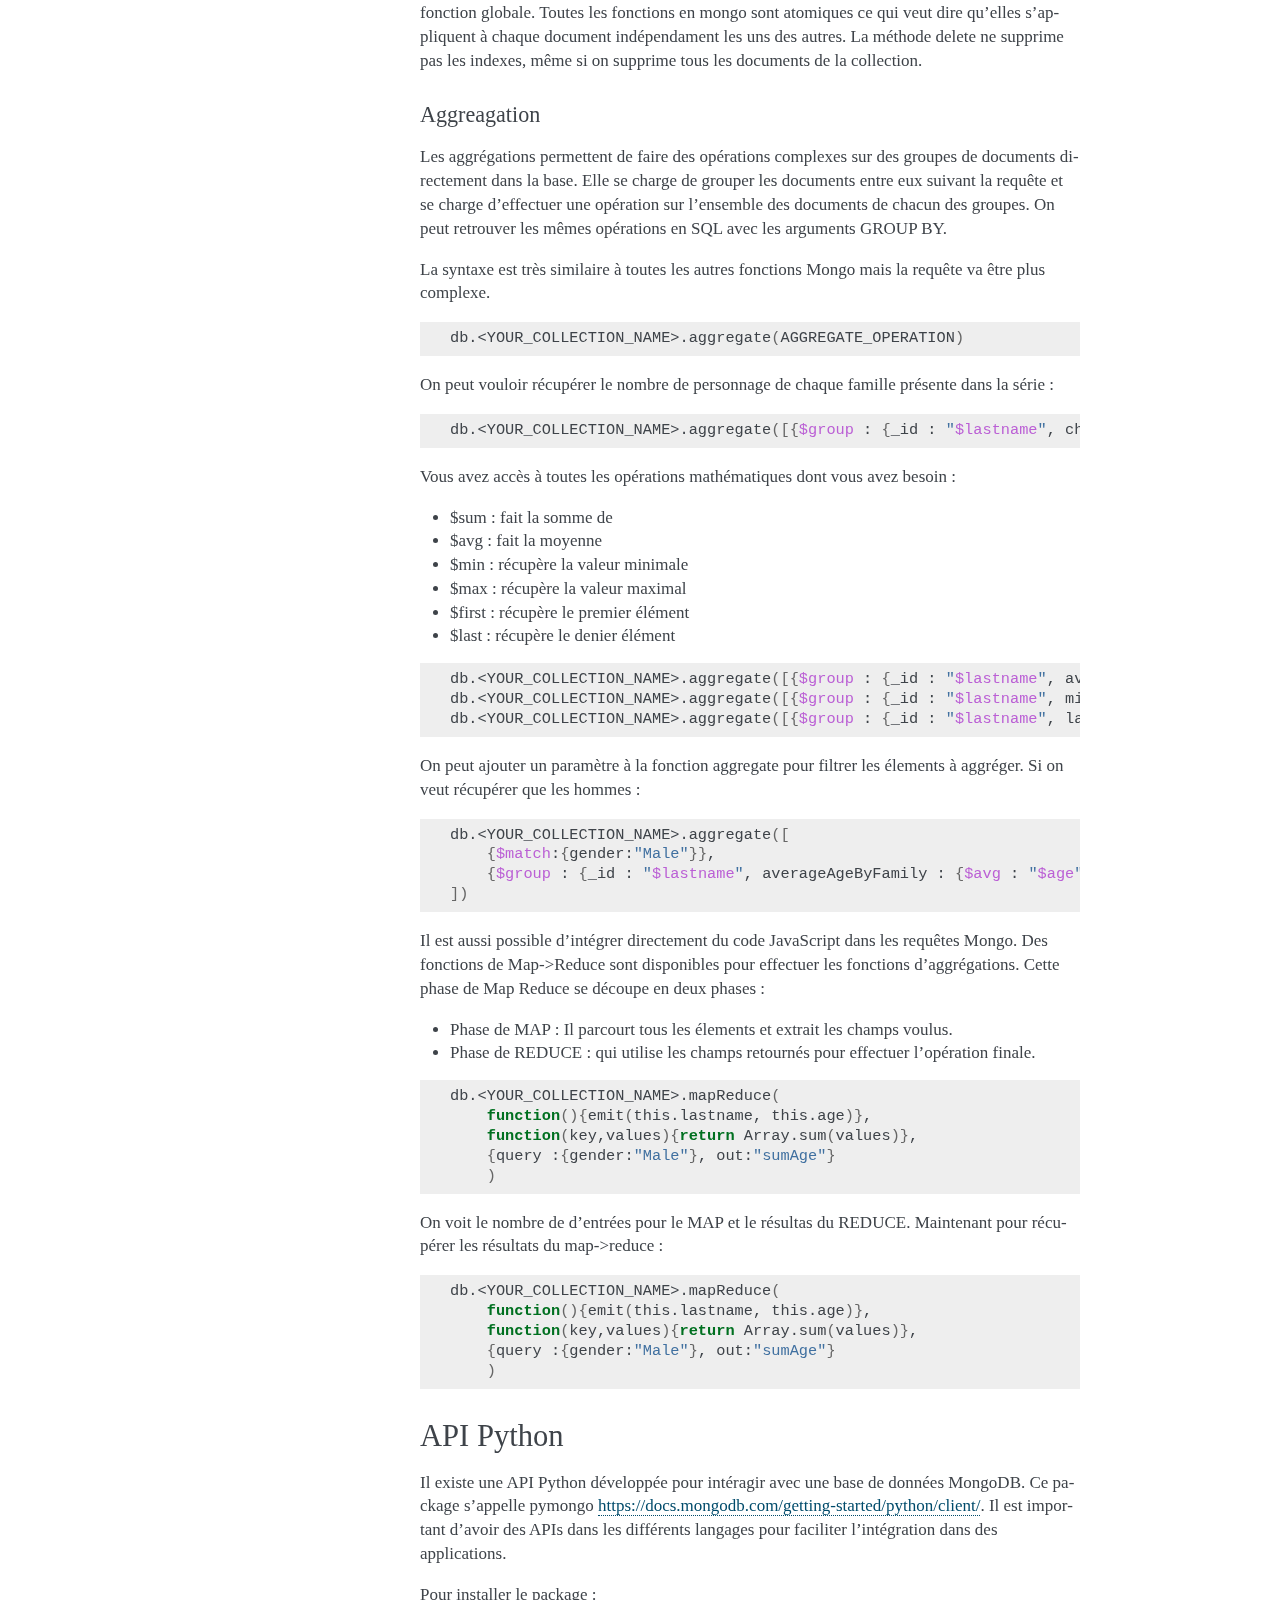
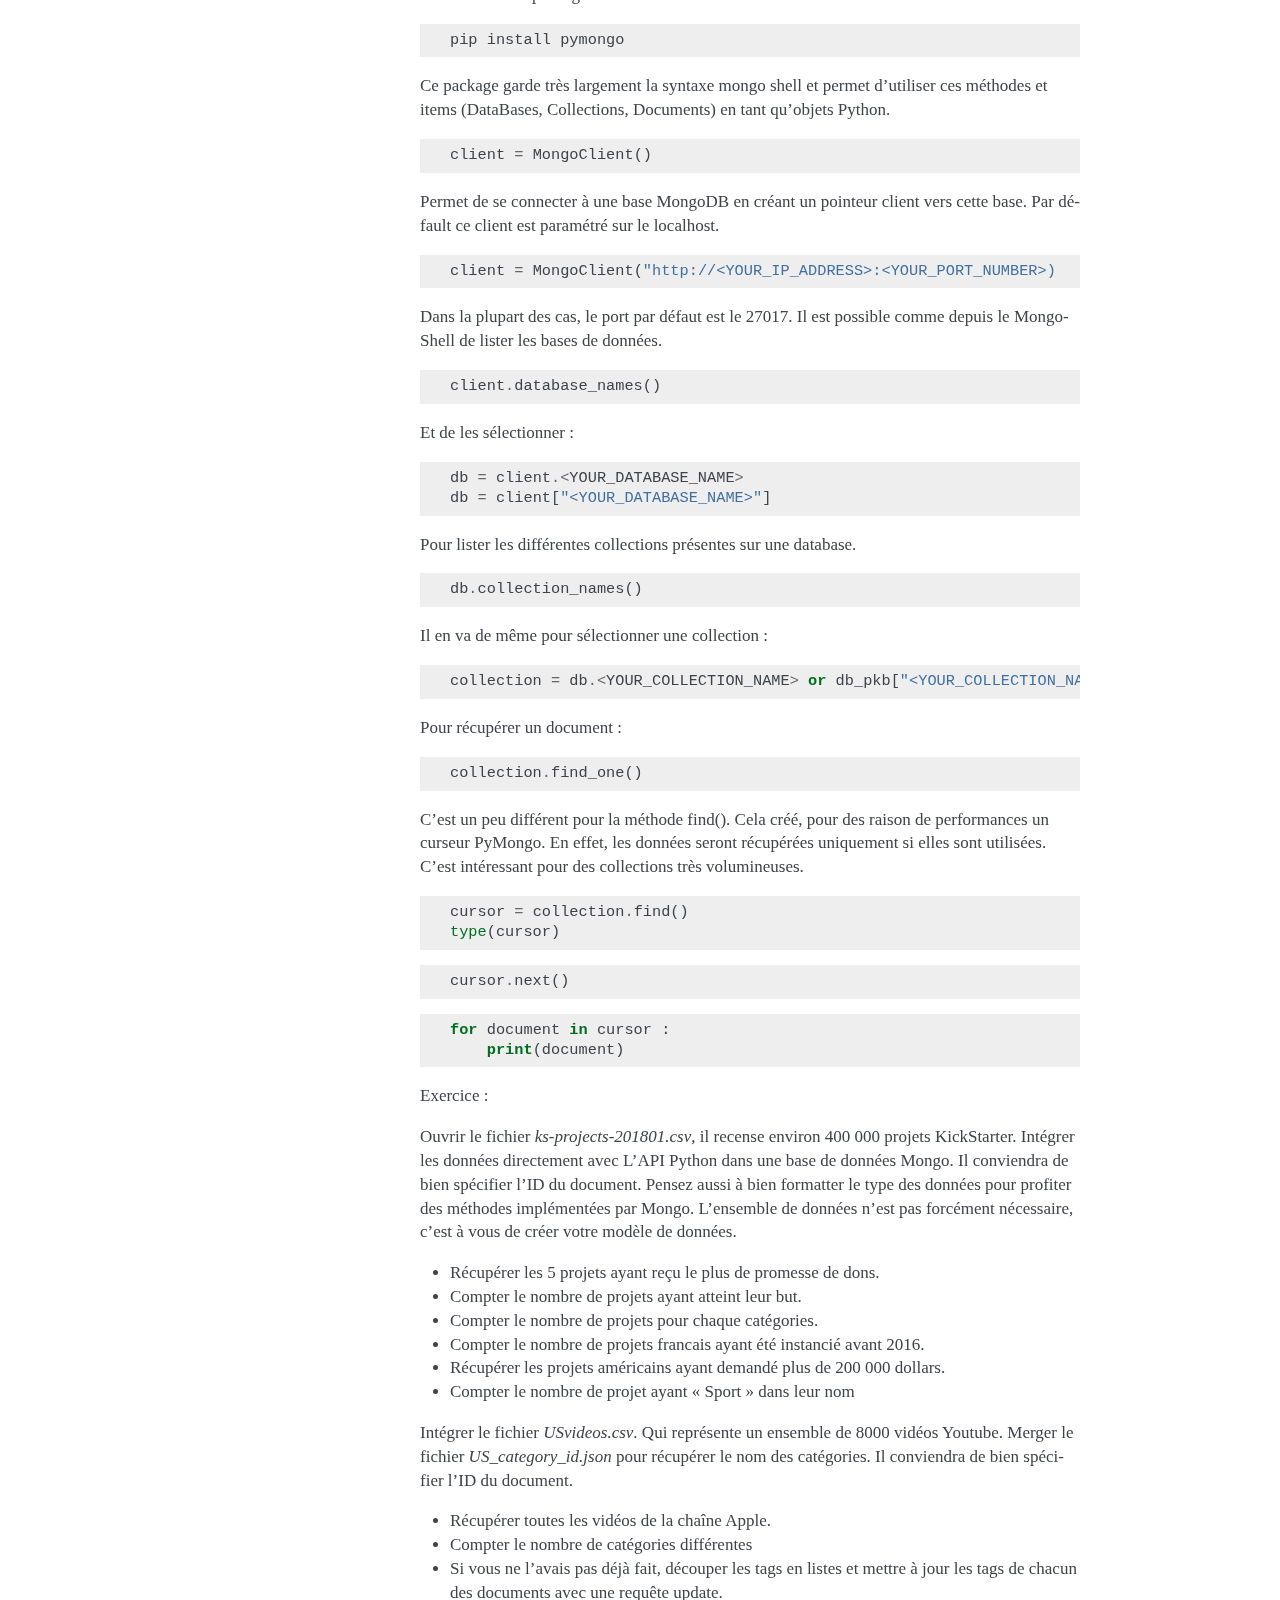
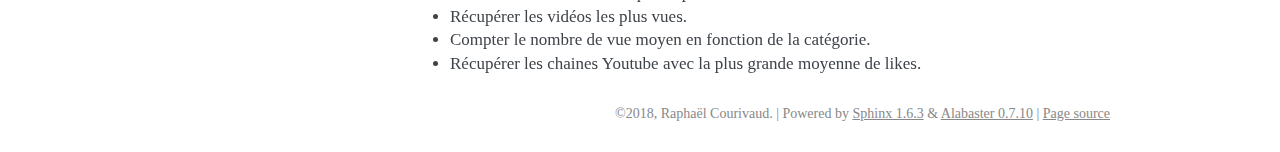
<file: Mongo/_build/html/MONGO.html>
<!DOCTYPE html PUBLIC "-//W3C//DTD XHTML 1.0 Transitional//EN"
  "http://www.w3.org/TR/xhtml1/DTD/xhtml1-transitional.dtd">

<html xmlns="http://www.w3.org/1999/xhtml" lang="fr">
  <head>
    <meta http-equiv="Content-Type" content="text/html; charset=utf-8" />
    <title>MongoDB &#8212; documentation Mongo 0.1</title>
    <link rel="stylesheet" href="_static/alabaster.css" type="text/css" />
    <link rel="stylesheet" href="_static/pygments.css" type="text/css" />
    <script type="text/javascript">
      var DOCUMENTATION_OPTIONS = {
        URL_ROOT:    './',
        VERSION:     '0.1',
        COLLAPSE_INDEX: false,
        FILE_SUFFIX: '.html',
        HAS_SOURCE:  true,
        SOURCELINK_SUFFIX: '.txt'
      };
    </script>
    <script type="text/javascript" src="_static/jquery.js"></script>
    <script type="text/javascript" src="_static/underscore.js"></script>
    <script type="text/javascript" src="_static/doctools.js"></script>
    <script type="text/javascript" src="_static/translations.js"></script>
    <link rel="index" title="Index" href="genindex.html" />
    <link rel="search" title="Recherche" href="search.html" />
   
  <link rel="stylesheet" href="_static/custom.css" type="text/css" />
  
  
  <meta name="viewport" content="width=device-width, initial-scale=0.9, maximum-scale=0.9" />

  </head>
  <body>
  

    <div class="document">
      <div class="documentwrapper">
        <div class="bodywrapper">
          <div class="body" role="main">
            
  <div class="section" id="mongodb">
<h1>MongoDB<a class="headerlink" href="#mongodb" title="Lien permanent vers ce titre">¶</a></h1>
<div class="section" id="introduction">
<h2>Introduction<a class="headerlink" href="#introduction" title="Lien permanent vers ce titre">¶</a></h2>
<p>MongoDB est une base de données opensource codée en C++ basée sur un concept de stockage sous la forme de documents au format JSON.
Le grand avantage de ce système est l’optimisation de la mémoire. Dans une base relationelle chaque colonne doit être définie au préalable avec une empreinte mémoire et un type de donnée.
Dans une base MongoDB si le champs n’est pas présent, il n’apparait pas dans un document alors qu’en SQL la place mémoire est utilisée pour spécifier que la valeur est nulle.</p>
<div class="section" id="les-avantages">
<h3>Les avantages<a class="headerlink" href="#les-avantages" title="Lien permanent vers ce titre">¶</a></h3>
<ul class="simple">
<li>Optimisé pour le multi-machines et la réplication de données ;</li>
<li>Pas besoin de jointures entre les tables compte tenu du modèle de données sous forme de documents ;</li>
<li>Un index est créé sur chaque clé pour une rapidité de requêtes ;</li>
<li>Un langage de requêtage aussi puissant que le SQL ;</li>
<li>Optimisation de la mémoire .</li>
</ul>
</div>
</div>
<div class="section" id="concepts-basiques">
<h2>Concepts basiques<a class="headerlink" href="#concepts-basiques" title="Lien permanent vers ce titre">¶</a></h2>
<ul class="simple">
<li>Database : une database est un regroupement de collections. Chaque Database possède sont propre système de fichiers et sa propre authentification. Elle a le même rôle qu’une database en MySQL.</li>
<li>Collection : une collection est un regroupement de documents. C’est une table en MySQL, la principale différence est qu’elle ne définie pas un schéma de données fixe. Les documents présents dans une collection n’ont pas forcément tous les mêmes champs.</li>
<li>Document : un document est un objet JSON stocké sous la forme de plusieurs clés:valeurs. C’est l’équivalent d’une ligne dans une table SQL.</li>
<li>Champ : Un champ est l’équivalent d’une colonne en SQL. Il permet de faire des requêtes.</li>
</ul>
<div class="section" id="identifiants">
<h3>Identifiants<a class="headerlink" href="#identifiants" title="Lien permanent vers ce titre">¶</a></h3>
<p>Tous les documents possèdent un identifiant unique, ce qui permet de retrouver très efficacement un document.
L’identifiant peut être spécifié lors de l’ajout d’un nouveau document (nom+prenom, adresse email, url, etc).
Dans le cas ou aucun identifiant n’est précisé MongoDB se charge d’en ajouter un, il est composé d’un nombre de 12 bytes au format hexadécimal :</p>
<ul class="simple">
<li>Les 4 premiers bytes sont le timestamp de l’ajout du document</li>
<li>Les 3 suivants correspondent à l’identifiant de la machine</li>
<li>Les 2 suivants l’identifiant du processus</li>
<li>Les 3 derniers sont une valeur incrémentale</li>
</ul>
</div>
<div class="section" id="les-types-de-donnees">
<h3>Les types de données<a class="headerlink" href="#les-types-de-donnees" title="Lien permanent vers ce titre">¶</a></h3>
<p>Une base de données MongoDB permet de stocker un grand volume de données hétérogènes sans imposer un modèle de données fixe pour tous les documents. Il est conseillé comme vu plus haut de bien définir la structure globale pour garder une cohérence tout au long des développements.</p>
<ul class="simple">
<li>Integer : entier relatif stocker sur 32 ou 64 bits.</li>
<li>Double : nombre décimal</li>
<li>String : chaine de caractère (encodée en utf-8)</li>
<li>Booléen : True ou False</li>
<li>Object : sous-objet stocké au format JSON</li>
<li>Date : date au format UNIX</li>
<li>Array : stocker une liste d’éléments au format atomique ou d’objets</li>
</ul>
<p>D’autres types sont disponibles et vous pouvez les trouver  # TODO: Ajouter lien</p>
</div>
</div>
<div class="section" id="installation">
<h2>Installation<a class="headerlink" href="#installation" title="Lien permanent vers ce titre">¶</a></h2>
<p>L’installation peut se faire de plusieurs manières.
- Directement depuis les sources et ppa. Liens vers le tutorial <a class="reference external" href="https://docs.mongodb.com/manual/tutorial/install-mongodb-on-ubuntu/">https://docs.mongodb.com/manual/tutorial/install-mongodb-on-ubuntu/</a>
- Ou en instanciant un conteneur Docker. L’avantage de Docker est qu’il n’installe aucune dépendance sur votre machine et laisse son environnement propre. Lien vers le tutorial : <a class="reference external" href="https://hub.docker.com/_/mongo/">https://hub.docker.com/_/mongo/</a></p>
<p>Le port par défaut de mongo est le 27017.</p>
</div>
<div class="section" id="connexion">
<h2>Connexion<a class="headerlink" href="#connexion" title="Lien permanent vers ce titre">¶</a></h2>
<p>Pour se connecter à une base mongo deux solutions sont possibles. En ligne de commande ou via un gestionnaire de BDD comme Robo3T <a class="reference external" href="https://robomongo.org/">https://robomongo.org/</a> . Dans les deux cas, la syntaxe mongo est utilisée pour effectuer des requêtes. L’avantage de Robo3T est qu’il possède une interface permettant de visualiser très simplement les données.</p>
</div>
<div class="section" id="creation-d-un-modele-de-donnees">
<h2>Création d’un modèle de données<a class="headerlink" href="#creation-d-un-modele-de-donnees" title="Lien permanent vers ce titre">¶</a></h2>
<p>La création d’un modèle de données clair et adapté est une tâche importante et primordiale.
Ce modèle de données doit être réfléchi à court et long terme et doit prendre en compte la capacité de stockage et les besoins métiers.</p>
<p># MERGE HERE</p>
<div class="section" id="database">
<h3>Database<a class="headerlink" href="#database" title="Lien permanent vers ce titre">¶</a></h3>
<p>Après votre connexion vous (si vous en avez le droit) vous pouvez afficher toutes les databases disponibles sur la base.</p>
<div class="highlight-bash"><div class="highlight"><pre><span></span>show dbs
</pre></div>
</div>
<p>Pour supprimer définitivement une database:</p>
<div class="highlight-bash"><div class="highlight"><pre><span></span>db.dropDatabase<span class="o">()</span>
show dbs
</pre></div>
</div>
<p>Comme vous pouvez le deviner cette commande est à utiliser avec précautions.</p>
</div>
<div class="section" id="collections">
<h3>Collections<a class="headerlink" href="#collections" title="Lien permanent vers ce titre">¶</a></h3>
<p>Les collections correspondent aux tables en SQL. Elles sont des sous-ensembles de database. Pour créer une collection il faut auparavant s’être référencé sur une database.</p>
<div class="highlight-bash"><div class="highlight"><pre><span></span>show dbs
use &lt;YOUR_DB_NAME&gt;
db.createCollection<span class="o">(</span>&lt;YOUR_COLLECTION_NAME&gt;<span class="o">)</span>
show collections
</pre></div>
</div>
<p>Comme pour les databases on peut vouloir supprimer définitivement une collection.</p>
<div class="highlight-bash"><div class="highlight"><pre><span></span>db.&lt;YOUR_COLLECTION_NAME&gt;.drop<span class="o">()</span>
show collections
</pre></div>
</div>
</div>
<div class="section" id="documents">
<h3>Documents<a class="headerlink" href="#documents" title="Lien permanent vers ce titre">¶</a></h3>
<div class="section" id="insertion">
<h4>Insertion<a class="headerlink" href="#insertion" title="Lien permanent vers ce titre">¶</a></h4>
<p>Un document est un sous-ensemble d’une collection qui est lui même une sous-partie d’une database. Pour insérer un document il faut donc se référencer sur une database et sur la collection souhaitée.</p>
<div class="highlight-bash"><div class="highlight"><pre><span></span>use &lt;YOUR_DB_NAME&gt;
show collections
db.&lt;YOUR_COLLECTION_NAME&gt;.insert<span class="o">({</span>
    firstname : <span class="s2">&quot;Thomas&quot;</span>,
    lastname : <span class="s2">&quot;Shelby&quot;</span>,
    position : <span class="s2">&quot;director&quot;</span>,
    company : <span class="s2">&quot;Peaky Blinders&quot;</span><span class="o">})</span>
</pre></div>
</div>
<p>Si vous ne précisez pas d’identifiant unique, MongoDB se charge de le remplir avec les règles définies précédement. Une bonne pratique est de trouver une règle permettant de retrouver facilement et efficacement un document sans avoir à faire une requête complexe et obliger la base à rechercher dans ses champs. Une technique est de prendre le hash d’une combinaison des champs qui permet de créer une clé unique SHA128(firstname+lastname+position) par exemple.</p>
<div class="highlight-bash"><div class="highlight"><pre><span></span>use &lt;YOUR_DB_NAME&gt;
show collections
db.&lt;YOUR_COLLECTION_NAME&gt;.insert<span class="o">({</span>
    firstname : <span class="s2">&quot;Thomas&quot;</span>,
    lastname : <span class="s2">&quot;Shelby&quot;</span>,
    position : <span class="s2">&quot;CEO&quot;</span>,
    gender : <span class="s2">&quot;Male&quot;</span>,
    age : <span class="m">35</span>,
    description : <span class="s2">&quot;Thomas &#39;Tommy&#39; Michael Shelby M.P. OBE, is the leader of the Birmingham criminal gang Peaky Blinders and the patriarch of the Shelby Family. His experiences during and after the First World War have left him disillusioned and determined to move his family up in the world.&quot;</span>,
    nicknames : <span class="o">[</span><span class="s2">&quot;Tom&quot;</span>, <span class="s2">&quot;Tommy&quot;</span>, <span class="s2">&quot;Thomas&quot;</span><span class="o">]</span>,
    company : <span class="s2">&quot;Peaky Blinders&quot;</span>,
    episodes : <span class="o">[</span><span class="m">1</span>,2,4,5,6<span class="o">]</span>
    <span class="o">})</span>
</pre></div>
</div>
<p>Pour des soucis de performances, si un grand nombre de documents doivent être insérés très rapidement sans surcharger les appels réseaux il est possible de passer une liste d’objets à la fonction insert.</p>
<div class="highlight-bash"><div class="highlight"><pre><span></span>db.&lt;YOUR_COLLECTION_NAME&gt;.insert<span class="o">([</span>
<span class="o">{</span>
    firstname : <span class="s2">&quot;Arthur&quot;</span>,
    lastname : <span class="s2">&quot;Shelby&quot;</span>,
    position : <span class="s2">&quot;Associate&quot;</span>,
    gender : <span class="s2">&quot;Male&quot;</span>,
    age : <span class="m">38</span>,
    description : <span class="s2">&quot;Arthur Shelby Jr. is the eldest of the Shelby siblings and the tough member of Peaky Blinders, the Deputy Vice President Shelby Company Limited. He&#39;s also a member of the ICA.&quot;</span>,
    company : <span class="s2">&quot;Peaky Blinders&quot;</span>,
    episodes : <span class="o">[</span><span class="m">1</span>,4,6<span class="o">]</span>

<span class="o">}</span>,<span class="o">{</span>
    firstname : <span class="s2">&quot;John&quot;</span>,
    lastname : <span class="s2">&quot;Shelby&quot;</span>,
    position : <span class="s2">&quot;Associate&quot;</span>,
    gender : <span class="s2">&quot;Male&quot;</span>,
    age : <span class="m">30</span>,
    description : <span class="s2">&quot;John Michael Shelby, also called Johnny or John Boy, was the third of Shelby siblings and a member of the Peaky Blinders.&quot;</span>,
    nicknames : <span class="o">[</span><span class="s2">&quot;Johnny&quot;</span>, <span class="s2">&quot;John Boy&quot;</span><span class="o">]</span>,
    company : <span class="s2">&quot;Peaky Blinders&quot;</span>,
    episodes : <span class="o">[</span><span class="m">4</span>,5,6<span class="o">]</span>
<span class="o">}</span>,<span class="o">{</span>
    firstname : <span class="s2">&quot;Ada&quot;</span>,
    lastname : <span class="s2">&quot;Thorne&quot;</span>,
    position : <span class="s2">&quot;HR&quot;</span>,
    gender : <span class="s2">&quot;Female&quot;</span>,
    age : <span class="m">28</span>,
    description : <span class="s2">&quot;Ada Thorne is the fourth and only female of the Shelby sibling. She&#39;s the Head of Acquisitions of the Shelby Company Limited.&quot;</span>,
    nicknames : <span class="o">[</span><span class="s2">&quot;Ada Shelby&quot;</span><span class="o">]</span>,
    company : <span class="s2">&quot;Peaky Blinders&quot;</span>,
    episodes : <span class="o">[</span><span class="m">1</span>,2,6<span class="o">]</span>
<span class="o">}</span>,<span class="o">{</span>
    firstname : <span class="s2">&quot;Michael&quot;</span>,
    lastname : <span class="s2">&quot;Gray&quot;</span>,
    position : <span class="s2">&quot;Accounting&quot;</span>,
    gender : <span class="s2">&quot;Male&quot;</span>,
    age : <span class="m">21</span>,
    description : <span class="s2">&quot;Michael Gray is the son of Polly Shelby, his father is dead, and cousin of the Shelby siblings. He is the Chief Accountant in the Shelby Company Limited.&quot;</span>,
    nicknames : <span class="o">[</span><span class="s2">&quot;Henry Johnson&quot;</span>, <span class="s2">&quot;Jobbie Muncher&quot;</span>, <span class="s2">&quot;Mickey&quot;</span><span class="o">]</span>,
    company : <span class="s2">&quot;Peaky Blinders&quot;</span>,
    episodes : <span class="o">[</span><span class="m">5</span>,6<span class="o">]</span>
<span class="o">}</span>,<span class="o">{</span>
    firstname : <span class="s2">&quot;Polly&quot;</span>,
    lastname : <span class="s2">&quot;Gray&quot;</span>,
    gender : <span class="s2">&quot;Female&quot;</span>,
    age : <span class="m">45</span>,
    position : <span class="s2">&quot;CFO&quot;</span>,
    description : <span class="s2">&quot;Elizabeth Polly Gray (née Shelby) is the matriarch of the Shelby Family, aunt of the Shelby siblings, the treasurer of the Birmingham criminal gang, the Peaky Blinders, a certified accountant and company treasurer of Shelby Company Limited. &quot;</span>,
    nicknames : <span class="o">[</span><span class="s2">&quot;Aunt Polly&quot;</span>, <span class="s2">&quot;Polly Gray&quot;</span>, <span class="s2">&quot;Elizabeth Gray&quot;</span>, <span class="s2">&quot;Polly Shelby&quot;</span>, <span class="s2">&quot;Pol&quot;</span><span class="o">]</span>,
    company : <span class="s2">&quot;Peaky Blinders&quot;</span>,
    episodes : <span class="o">[</span><span class="m">1</span>,2,5,6<span class="o">]</span>
<span class="o">}])</span>
</pre></div>
</div>
</div>
<div class="section" id="requeter">
<h4>Requêter<a class="headerlink" href="#requeter" title="Lien permanent vers ce titre">¶</a></h4>
<p>Afin de récupérer les documents stockés dans une collection, un set de fonctions de requêtes sont disponibles.</p>
<div class="highlight-bash"><div class="highlight"><pre><span></span>db.&lt;YOUR_COLLECTION_NAME&gt;.find<span class="o">()</span>.pretty<span class="o">()</span>
</pre></div>
</div>
<p>Il est possible de récupérer qu’un seul élément.</p>
<div class="highlight-bash"><div class="highlight"><pre><span></span>db.&lt;YOUR_COLLECTION_NAME&gt;.findOne<span class="o">()</span>
</pre></div>
</div>
<p>Il est possible de faire des requêtes plus complexes. -</p>
<div class="highlight-bash"><div class="highlight"><pre><span></span>db.&lt;YOUR_COLLECTION_NAME&gt;.find<span class="o">({</span><span class="s2">&quot;lastname&quot;</span>:<span class="s2">&quot;Shelby&quot;</span><span class="o">})</span>.pretty<span class="o">()</span>
</pre></div>
</div>
<p>Les différentes opérations mathématiques sont implémentées.</p>
<ul class="simple">
<li>Egalité :  {key:value}</li>
<li>Différence :  {key: {$ne:value}}</li>
<li>Plus (Grand|Petit) que :  les opérateurs sont $lt (lower than) ; $lte (lower than equals) ; $gt (greater than) ; $gte (greater than equals) : {key: {&lt;OPERATEUR&gt;:value}}</li>
</ul>
<div class="highlight-bash"><div class="highlight"><pre><span></span>db.&lt;YOUR_COLLECTION_NAME&gt;.find<span class="o">({</span><span class="s2">&quot;age&quot;</span>:<span class="o">{</span><span class="nv">$gte</span> :30<span class="o">}})</span>
</pre></div>
</div>
<p>Les opérations logiques sont aussi disponibles.</p>
<p>OR $or et AND $and permettent de faire des requêtes complexes sur une collection.</p>
<div class="highlight-bash"><div class="highlight"><pre><span></span>db.&lt;YOUR_COLLECTION_NAME&gt;.find<span class="o">({</span><span class="nv">$and</span>:<span class="o">[{</span><span class="s2">&quot;age&quot;</span>:<span class="o">{</span><span class="nv">$gte</span>: <span class="m">28</span>, <span class="nv">$lt</span>:40<span class="o">}}</span>, <span class="o">{</span><span class="s2">&quot;lastname&quot;</span>:<span class="s2">&quot;Shelby&quot;</span><span class="o">}]})</span>
</pre></div>
</div>
<p>Pour des raisons de performances il peut être intéressant de limiter les accès réseaux. Pour cela, on peut sélectionner les champs devant être retournés. On peut aussi demander de limiter le nombre de documents.</p>
<div class="section" id="requetes-complexes">
<h5>Requêtes complexes<a class="headerlink" href="#requetes-complexes" title="Lien permanent vers ce titre">¶</a></h5>
<p>Les objets Mongo peuvent être assez complexes et les requêtes doivent pouvoir matcher des documents:</p>
<ul class="simple">
<li>Les requêtes sur les sous-objets:</li>
</ul>
<p>Pour faire une requête sur un objet complet il faut redéfinir l’objet.</p>
<div class="highlight-bash"><div class="highlight"><pre><span></span>db.&lt;YOUR_COLLECTION_NAME&gt;.find<span class="o">(</span> <span class="o">{</span> size: <span class="o">{</span> h: <span class="m">14</span>, w: <span class="m">21</span>, uom: <span class="s2">&quot;cm&quot;</span> <span class="o">}</span> <span class="o">}</span> <span class="o">)</span> <span class="c1">#TODO: Dot it</span>
</pre></div>
</div>
<p>Pour faire une requête sur uniquement un champs de l’objet  :</p>
<div class="highlight-bash"><div class="highlight"><pre><span></span>db.&lt;YOUR_COLLECTION_NAME&gt;.find<span class="o">(</span> <span class="o">{</span> <span class="s2">&quot;size.uom&quot;</span>: <span class="s2">&quot;in&quot;</span> <span class="o">}</span> <span class="o">)</span> <span class="c1">#TODO : Do it</span>
</pre></div>
</div>
<p>Pour requêter les valeurs d’une liste :</p>
<div class="highlight-bash"><div class="highlight"><pre><span></span>db.&lt;YOUR_COLLECTION_NAME&gt;.find<span class="o">(</span> <span class="o">{</span> nicknames:  <span class="o">[</span><span class="s2">&quot;Henry Johnson&quot;</span>, <span class="s2">&quot;Jobbie Muncher&quot;</span>, <span class="s2">&quot;Mickey&quot;</span><span class="o">]</span> <span class="o">}</span> <span class="o">)</span>
</pre></div>
</div>
<p>Le champ nicknames doit matcher parfaitement la liste donnée en argument en contenu et en ordre. Si maintenant on veut récupérer tous les documents avec «&nbsp;Mickey&nbsp;» et «&nbsp;Jobbie Muncher&nbsp;», peu importe l’ordre d’apparition et peu importe les autres éléments du tableau.</p>
<div class="highlight-bash"><div class="highlight"><pre><span></span>db.&lt;YOUR_COLLECTION_NAME&gt;.find<span class="o">(</span> <span class="o">{</span> nicknames:  <span class="o">{</span><span class="nv">$all</span> :<span class="o">[</span><span class="s2">&quot;Mickey&quot;</span>, <span class="s2">&quot;Jobbie Muncher&quot;</span><span class="o">]</span> <span class="o">}</span> <span class="o">}</span> <span class="o">)</span>
</pre></div>
</div>
<p>On peut vouloir maintenant vouloir récupérer tous les éléments comptenant «&nbsp;Mickey&nbsp;» dans les surnoms.</p>
<div class="highlight-bash"><div class="highlight"><pre><span></span>db.&lt;YOUR_COLLECTION_NAME&gt;.find<span class="o">(</span> <span class="o">{</span> nicknames: <span class="s2">&quot;Mickey&quot;</span> <span class="o">}</span> <span class="o">)</span>
-
</pre></div>
</div>
<p>En général, une requête sur un champ d’un tableau se construit de la même manière qu’une requête sur un champ “basique”</p>
<div class="highlight-bash"><div class="highlight"><pre><span></span>db.&lt;YOUR_COLLECTION_NAME&gt;.find<span class="o">(</span> <span class="o">{</span> &lt;array field&gt;: <span class="o">{</span> &lt;operator1&gt;: &lt;value1&gt;, ... <span class="o">}</span> <span class="o">})</span>
</pre></div>
</div>
</div>
<div class="section" id="limitation-projection-et-tris">
<h5>Limitation, Projection et Tris<a class="headerlink" href="#limitation-projection-et-tris" title="Lien permanent vers ce titre">¶</a></h5>
<div class="highlight-bash"><div class="highlight"><pre><span></span>db.&lt;YOUR_COLLECTION_NAME&gt;.find<span class="o">(</span>QUERY, PROJECTION<span class="o">)</span>
</pre></div>
</div>
<div class="highlight-bash"><div class="highlight"><pre><span></span>db.&lt;YOUR_COLLECTION_NAME&gt;.find<span class="o">({</span><span class="s2">&quot;lastname&quot;</span>:<span class="s2">&quot;Shelby&quot;</span><span class="o">}</span>, <span class="o">{</span><span class="s2">&quot;position&quot;</span>:1<span class="o">})</span>
</pre></div>
</div>
<div class="highlight-bash"><div class="highlight"><pre><span></span>db.&lt;YOUR_COLLECTION_NAME&gt;.find<span class="o">({</span><span class="s2">&quot;lastname&quot;</span>:<span class="s2">&quot;Shelby&quot;</span><span class="o">})</span>.limit<span class="o">(</span><span class="m">2</span><span class="o">)</span>
</pre></div>
</div>
<p>Il est aussi possible de passer directement au Nième document avec la fonction skip</p>
<div class="highlight-bash"><div class="highlight"><pre><span></span>db.&lt;YOUR_COLLECTION- _NAME&gt;.find<span class="o">({</span><span class="s2">&quot;lastname&quot;</span>:<span class="s2">&quot;Shelby&quot;</span><span class="o">})</span>.skip<span class="o">(</span><span class="m">2</span><span class="o">)</span>
</pre></div>
</div>
<p>On peut trier les résultats récupérés.</p>
<div class="highlight-bash"><div class="highlight"><pre><span></span>db.&lt;YOUR_COLLECTION_NAME&gt;.find<span class="o">({</span><span class="s2">&quot;lastname&quot;</span>:<span class="s2">&quot;Shelby&quot;</span><span class="o">}</span>, <span class="o">{</span><span class="s2">&quot;firstname&quot;</span>:1<span class="o">})</span>.sort<span class="o">({</span><span class="s2">&quot;age&quot;</span>:-1<span class="o">})</span>
db.&lt;YOUR_COLLECTION_NAME&gt;.find<span class="o">({}</span>, <span class="o">{</span><span class="s2">&quot;firstname&quot;</span>:1<span class="o">})</span>.sort<span class="o">({</span><span class="s2">&quot;age&quot;</span>:1<span class="o">})</span>
</pre></div>
</div>
</div>
</div>
<div class="section" id="indexation">
<h4>Indexation<a class="headerlink" href="#indexation" title="Lien permanent vers ce titre">¶</a></h4>
<p>L’indexation permet d’accélérer les performances sur les requêtes. Si aucun n’index n’est mis en place, MongoDB doit effectuer un scan de tous les documents pour trouver ceux qui sont pertinents. L’index permet de stocker les valeurs d’un champs dans de façon triée pour limiter le nombre de document à parcourir pour effectuer une requête.</p>
<p># TODO : Récupérer la photo <a class="reference external" href="https://docs.mongodb.com/manual/indexes/">https://docs.mongodb.com/manual/indexes/</a></p>
<div class="section" id="indexation-simple">
<h5>Indexation simple<a class="headerlink" href="#indexation-simple" title="Lien permanent vers ce titre">¶</a></h5>
<p>L’indexation simple permet de créer l’index en fonction d’un seul champ. On spécifie alors l’ordre dans lequel l’index est créé et trié.
Dans l’ordre croissant,</p>
<div class="highlight-bash"><div class="highlight"><pre><span></span>db.&lt;YOUR_COLLECTION_NAME&gt;.createIndex<span class="o">(</span> <span class="o">{</span> age: <span class="m">1</span> <span class="o">}</span> <span class="o">)</span>
db.&lt;YOUR_COLLECTION_NAME&gt;.getIndexes<span class="o">()</span>
</pre></div>
</div>
<p>Dans l’ordre décroissant,</p>
<div class="highlight-bash"><div class="highlight"><pre><span></span>db.&lt;YOUR_COLLECTION_NAME&gt;.createIndex<span class="o">(</span> <span class="o">{</span> age: -1 <span class="o">}</span> <span class="o">)</span>
db.&lt;YOUR_COLLECTION_NAME&gt;.getIndexes<span class="o">()</span>
</pre></div>
</div>
<p>Pour supprimer tous les index :</p>
<div class="highlight-bash"><div class="highlight"><pre><span></span>db.&lt;YOUR_COLLECTION_NAME&gt;.dropIndexes<span class="o">()</span>
db.&lt;YOUR_COLLECTION_NAME&gt;.getIndexes<span class="o">()</span>
</pre></div>
</div>
</div>
<div class="section" id="indexation-composee">
<h5>Indexation composée<a class="headerlink" href="#indexation-composee" title="Lien permanent vers ce titre">¶</a></h5>
<p>L’indexation composée permet de créé un index basé sur deux champs différents. L’ordre des champs spécifié dans la création d’un index est important.On peut trier dans l’ordre croissant le premier champs et dans l’ordre décroissant le deuxième champs.</p>
<div class="highlight-bash"><div class="highlight"><pre><span></span>db.&lt;YOUR_COLLECTION_NAME&gt;.createIndex<span class="o">(</span> <span class="o">{</span> age: -1, firstname : <span class="m">1</span> <span class="o">}</span> <span class="o">)</span>
db.&lt;YOUR_COLLECTION_NAME&gt;.getIndexes<span class="o">()</span>
</pre></div>
</div>
</div>
<div class="section" id="indexation-speciales">
<h5>Indexation spéciales<a class="headerlink" href="#indexation-speciales" title="Lien permanent vers ce titre">¶</a></h5>
<ul class="simple">
<li>Text : permet de faire de la recherche naturelle de queries dans du texte. Cette index peut devenir très rapidement très important et prendre beaucoup de place mémoire. Il contient un index par mot contenu dans l’ensemble des documents. Il peut aussi être très lent à créer.</li>
<li>Multiclés : permet de créer un index sur les éléments d’objets stockés dans des listes ou arrays.</li>
<li>2D, 2DSphère, geoHaystack : permet de créer des index sur des données géospaciales.</li>
<li>Hash : permet de stocker les valeurs des champs sous forme de hash.</li>
</ul>
<p>Tous ces mécanismes d’indexation permettent d’accélérer les performances de requêtes. Mais ils peuvent avoir des effets négatifs:</p>
<ul class="simple">
<li>Chaque index doit avoir un minimum de 8kB et peut prendre beaucoup de place sur le disque et dans la mémoire RAM.</li>
<li>Ils sont gourmands pour insertions pour les opérations d’écriture puisqu’il doit insérer le nouveau document dans l’index en plus de l’insertion du document dans la collection.</li>
</ul>
<p>Exemple :</p>
<p>Pour créer un index sur le texte de la description des personnages :</p>
<div class="highlight-bash"><div class="highlight"><pre><span></span>db.&lt;YOUR_COLLECTION_NAME&gt;.createIndex<span class="o">(</span> <span class="o">{</span> description: <span class="s2">&quot;text&quot;</span> <span class="o">}</span> <span class="o">)</span>
db.&lt;YOUR_COLLECTION_NAME&gt;.getIndexes<span class="o">()</span>
</pre></div>
</div>
<p>Uniquement après que cet index de texte ait été créé on peut utiliser la méthode find avec l’argument $text pour faire une requête dans le texte.</p>
<div class="highlight-bash"><div class="highlight"><pre><span></span>db.&lt;YOUR_COLLECTION_NAME&gt;.find<span class="o">(</span> <span class="o">{</span> <span class="nv">$text</span>: <span class="o">{</span> <span class="nv">$search</span>: <span class="s2">&quot;female&quot;</span> <span class="o">}</span> <span class="o">}</span> <span class="o">)</span>.pretty<span class="o">()</span>
</pre></div>
</div>
<p>Exercice :</p>
<p>Supprimez tous les index créés et réessayez de faire la recherche.</p>
</div>
</div>
<div class="section" id="mettre-a-jour">
<h4>Mettre à jour<a class="headerlink" href="#mettre-a-jour" title="Lien permanent vers ce titre">¶</a></h4>
<p>La mise à jour des documents et une opération très courante dans les bases de données. MongoDB implémente trois fonction différentes permettant de mettre à jour un ou plusieurs documents à la fois.</p>
<ul class="simple">
<li>Mettre à jour un seul document :</li>
</ul>
<div class="highlight-bash"><div class="highlight"><pre><span></span>    db.&lt;YOUR_COLLECTION_NAME&gt;.updateOne<span class="o">(</span>&lt;filter&gt;, &lt;update&gt;, &lt;options&gt;<span class="o">)</span>

Cette fonction va mettre à jour le premier élément renvoyer par la requête du filtre.
</pre></div>
</div>
<div class="highlight-bash"><div class="highlight"><pre><span></span>db.&lt;YOUR_COLLECTION_NAME&gt;.updateOne<span class="o">({</span><span class="s2">&quot;firstname&quot;</span>:<span class="s2">&quot;Thomas&quot;</span><span class="o">}</span>, <span class="o">{</span><span class="nv">$set</span>:<span class="o">{</span>maincharacter:true<span class="o">}})</span>
db.&lt;YOUR_COLLECTION_NAME&gt;.findOne<span class="o">({</span><span class="s2">&quot;firstname&quot;</span>:<span class="s2">&quot;Thomas&quot;</span><span class="o">})</span>
</pre></div>
</div>
<ul class="simple">
<li>Mettre à jour une liste de documents :</li>
</ul>
<div class="highlight-bash"><div class="highlight"><pre><span></span>db.&lt;YOUR_COLLECTION_NAME&gt;.updateMany<span class="o">(</span>&lt;filter&gt;, &lt;update&gt;, &lt;options&gt;<span class="o">)</span>
</pre></div>
</div>
<p>Cette fonction va mettre à jour tous les documents concernée par la requête.</p>
<div class="highlight-bash"><div class="highlight"><pre><span></span>db.&lt;YOUR_COLLECTION_NAME&gt;.updateMany<span class="o">({</span><span class="s2">&quot;lastname&quot;</span>:<span class="s2">&quot;Shelby&quot;</span><span class="o">}</span>, <span class="o">{</span><span class="nv">$set</span>:<span class="o">{</span>shelbyFamily:true<span class="o">}})</span>
db.&lt;YOUR_COLLECTION_NAME&gt;.find<span class="o">({</span><span class="s2">&quot;lastname&quot;</span>:<span class="s2">&quot;Shelby&quot;</span><span class="o">})</span>.pretty<span class="o">()</span>
</pre></div>
</div>
<ul class="simple">
<li>Remplacer un document :</li>
</ul>
<div class="highlight-bash"><div class="highlight"><pre><span></span>    db.&lt;YOUR_COLLECTION_NAME&gt;.replaceOne<span class="o">(</span>&lt;filter&gt;, &lt;update&gt;, &lt;options&gt;<span class="o">)</span>


Une  option peut être très intéressante, c<span class="s1">&#39;est l&#39;</span>option upsert. Elle permet d<span class="s1">&#39;ajouter un document si il n&#39;</span>existe pas déjà directement depuis la fonction update. Par défaut, cette option est à False.
</pre></div>
</div>
<div class="highlight-bash"><div class="highlight"><pre><span></span>db.&lt;YOUR_COLLECTION_NAME&gt;.update<span class="o">(</span>&lt;filter&gt;, &lt;update&gt;, <span class="o">{</span>upsert: true<span class="o">})</span>
</pre></div>
</div>
<p># TODO: Exercice</p>
</div>
<div class="section" id="supprimer">
<h4>Supprimer<a class="headerlink" href="#supprimer" title="Lien permanent vers ce titre">¶</a></h4>
<p>Pour supprimer des documents, il existe deux méthodes :</p>
<ul class="simple">
<li>deleteMany({ &lt;field1&gt;: &lt;value1&gt;, … }</li>
<li>deleteOne({ &lt;field1&gt;: &lt;value1&gt;, … }</li>
</ul>
<p>Pour supprimer tous les documents de la collection:</p>
<div class="highlight-bash"><div class="highlight"><pre><span></span>db.&lt;YOUR_COLLECTION_NAME&gt;.deleteMany<span class="o">({})</span>
</pre></div>
</div>
<p>Pour supprimer tous les documents possédant une condition :</p>
<div class="highlight-bash"><div class="highlight"><pre><span></span>db.&lt;YOUR_COLLECTION_NAME&gt;.deleteMany<span class="o">({</span>lastname: <span class="s2">&quot;Gray&quot;</span><span class="o">})</span>
</pre></div>
</div>
<p>Pour supprimer un seul document (ou le premier si la condition n’est pas assez restrictive.</p>
<div class="highlight-bash"><div class="highlight"><pre><span></span>db.&lt;YOUR_COLLECTION_NAME&gt;.deleteOne<span class="o">({</span>firstname: <span class="s2">&quot;Arthur&quot;</span><span class="o">})</span>
</pre></div>
</div>
<p>Quelques choses à savoir :</p>
<p>La méthode deleteMany applique une fonction à tous les documents. La fonction n’est pas une fonction globale. Toutes les fonctions en mongo sont atomiques ce qui veut dire qu’elles s’appliquent à chaque document indépendament les uns des autres.
La méthode delete ne supprime pas les indexes, même si on supprime tous les documents de la collection.</p>
</div>
<div class="section" id="aggreagation">
<h4>Aggreagation<a class="headerlink" href="#aggreagation" title="Lien permanent vers ce titre">¶</a></h4>
<p>Les aggrégations permettent de faire des opérations complexes sur des groupes de documents directement dans la base. Elle se charge de grouper les documents entre eux suivant la requête et se charge d’effectuer une opération sur l’ensemble des documents de chacun des groupes. On peut retrouver les mêmes opérations en SQL avec les arguments GROUP BY.</p>
<p>La syntaxe est très similaire à toutes les autres fonctions Mongo mais la requête va être plus complexe.</p>
<div class="highlight-bash"><div class="highlight"><pre><span></span>db.&lt;YOUR_COLLECTION_NAME&gt;.aggregate<span class="o">(</span>AGGREGATE_OPERATION<span class="o">)</span>
</pre></div>
</div>
<p>On peut vouloir récupérer le nombre de personnage de chaque famille présente dans la série :</p>
<div class="highlight-bash"><div class="highlight"><pre><span></span>db.&lt;YOUR_COLLECTION_NAME&gt;.aggregate<span class="o">([{</span><span class="nv">$group</span> : <span class="o">{</span>_id : <span class="s2">&quot;</span><span class="nv">$lastname</span><span class="s2">&quot;</span>, charactereNumberByFamily : <span class="o">{</span><span class="nv">$sum</span> : <span class="m">1</span><span class="o">}}}])</span>
</pre></div>
</div>
<p>Vous avez accès à toutes les opérations mathématiques dont vous avez besoin :</p>
<ul class="simple">
<li>$sum : fait la somme de</li>
<li>$avg : fait la moyenne</li>
<li>$min : récupère la valeur minimale</li>
<li>$max : récupère la valeur maximal</li>
<li>$first : récupère le premier élément</li>
<li>$last : récupère le denier élément</li>
</ul>
<div class="highlight-bash"><div class="highlight"><pre><span></span>db.&lt;YOUR_COLLECTION_NAME&gt;.aggregate<span class="o">([{</span><span class="nv">$group</span> : <span class="o">{</span>_id : <span class="s2">&quot;</span><span class="nv">$lastname</span><span class="s2">&quot;</span>, averageAgeByFamily : <span class="o">{</span><span class="nv">$avg</span> : <span class="s2">&quot;</span><span class="nv">$age</span><span class="s2">&quot;</span><span class="o">}}}])</span>
db.&lt;YOUR_COLLECTION_NAME&gt;.aggregate<span class="o">([{</span><span class="nv">$group</span> : <span class="o">{</span>_id : <span class="s2">&quot;</span><span class="nv">$lastname</span><span class="s2">&quot;</span>, minAgeByFamily : <span class="o">{</span><span class="nv">$min</span> : <span class="s2">&quot;</span><span class="nv">$age</span><span class="s2">&quot;</span><span class="o">}}}])</span>
db.&lt;YOUR_COLLECTION_NAME&gt;.aggregate<span class="o">([{</span><span class="nv">$group</span> : <span class="o">{</span>_id : <span class="s2">&quot;</span><span class="nv">$lastname</span><span class="s2">&quot;</span>, lastAgeByFamily : <span class="o">{</span><span class="nv">$last</span> : <span class="s2">&quot;</span><span class="nv">$age</span><span class="s2">&quot;</span><span class="o">}}}])</span>
</pre></div>
</div>
<p>On peut ajouter un paramètre à la fonction aggregate pour filtrer les élements à aggréger.
Si on veut récupérer que les hommes :</p>
<div class="highlight-bash"><div class="highlight"><pre><span></span>db.&lt;YOUR_COLLECTION_NAME&gt;.aggregate<span class="o">([</span>
    <span class="o">{</span><span class="nv">$match</span>:<span class="o">{</span>gender:<span class="s2">&quot;Male&quot;</span><span class="o">}}</span>,
    <span class="o">{</span><span class="nv">$group</span> : <span class="o">{</span>_id : <span class="s2">&quot;</span><span class="nv">$lastname</span><span class="s2">&quot;</span>, averageAgeByFamily : <span class="o">{</span><span class="nv">$avg</span> : <span class="s2">&quot;</span><span class="nv">$age</span><span class="s2">&quot;</span><span class="o">}}}</span>
<span class="o">])</span>
</pre></div>
</div>
<p>Il est aussi possible d’intégrer directement du code JavaScript dans les requêtes Mongo. Des fonctions de Map-&gt;Reduce sont disponibles pour effectuer les fonctions d’aggrégations. Cette phase de Map Reduce se découpe en deux phases :</p>
<ul class="simple">
<li>Phase de MAP : Il parcourt tous les élements et extrait les champs voulus.</li>
<li>Phase de REDUCE : qui utilise les champs retournés pour effectuer l’opération finale.</li>
</ul>
<div class="highlight-bash"><div class="highlight"><pre><span></span>db.&lt;YOUR_COLLECTION_NAME&gt;.mapReduce<span class="o">(</span>
    <span class="k">function</span><span class="o">(){</span>emit<span class="o">(</span>this.lastname, this.age<span class="o">)}</span>,
    <span class="k">function</span><span class="o">(</span>key,values<span class="o">){</span><span class="k">return</span> Array.sum<span class="o">(</span>values<span class="o">)}</span>,
    <span class="o">{</span>query :<span class="o">{</span>gender:<span class="s2">&quot;Male&quot;</span><span class="o">}</span>, out:<span class="s2">&quot;sumAge&quot;</span><span class="o">}</span>
    <span class="o">)</span>
</pre></div>
</div>
<p>On voit le nombre de d’entrées pour le MAP et le résultas du REDUCE.
Maintenant pour récupérer les résultats du map-&gt;reduce :</p>
<div class="highlight-bash"><div class="highlight"><pre><span></span>db.&lt;YOUR_COLLECTION_NAME&gt;.mapReduce<span class="o">(</span>
    <span class="k">function</span><span class="o">(){</span>emit<span class="o">(</span>this.lastname, this.age<span class="o">)}</span>,
    <span class="k">function</span><span class="o">(</span>key,values<span class="o">){</span><span class="k">return</span> Array.sum<span class="o">(</span>values<span class="o">)}</span>,
    <span class="o">{</span>query :<span class="o">{</span>gender:<span class="s2">&quot;Male&quot;</span><span class="o">}</span>, out:<span class="s2">&quot;sumAge&quot;</span><span class="o">}</span>
    <span class="o">)</span>
</pre></div>
</div>
</div>
</div>
</div>
<div class="section" id="api-python">
<h2>API Python<a class="headerlink" href="#api-python" title="Lien permanent vers ce titre">¶</a></h2>
<p>Il existe une API Python développée pour intéragir avec une base de données MongoDB. Ce package s’appelle pymongo  <a class="reference external" href="https://docs.mongodb.com/getting-started/python/client/">https://docs.mongodb.com/getting-started/python/client/</a>. Il est important d’avoir des APIs dans les différents langages pour faciliter l’intégration dans des applications.</p>
<p>Pour installer le package :</p>
<div class="highlight-Python"><div class="highlight"><pre><span></span><span class="n">pip</span> <span class="n">install</span> <span class="n">pymongo</span>
</pre></div>
</div>
<p>Ce package garde très largement la syntaxe mongo shell et permet d’utiliser ces méthodes et items (DataBases, Collections, Documents) en tant qu’objets Python.</p>
<div class="highlight-Python"><div class="highlight"><pre><span></span><span class="n">client</span> <span class="o">=</span> <span class="n">MongoClient</span><span class="p">()</span>
</pre></div>
</div>
<p>Permet de se connecter à une base MongoDB en créant un pointeur client vers cette base. Par défault ce client est paramétré sur le localhost.</p>
<div class="highlight-Python"><div class="highlight"><pre><span></span><span class="n">client</span> <span class="o">=</span> <span class="n">MongoClient</span><span class="p">(</span><span class="s2">&quot;http://&lt;YOUR_IP_ADDRESS&gt;:&lt;YOUR_PORT_NUMBER&gt;)</span>
</pre></div>
</div>
<p>Dans la plupart des cas, le port par défaut est le 27017.
Il est possible comme depuis le MongoShell de lister les bases de données.</p>
<div class="highlight-Python"><div class="highlight"><pre><span></span><span class="n">client</span><span class="o">.</span><span class="n">database_names</span><span class="p">()</span>
</pre></div>
</div>
<p>Et de les sélectionner :</p>
<div class="highlight-Python"><div class="highlight"><pre><span></span><span class="n">db</span> <span class="o">=</span> <span class="n">client</span><span class="o">.&lt;</span><span class="n">YOUR_DATABASE_NAME</span><span class="o">&gt;</span>
<span class="n">db</span> <span class="o">=</span> <span class="n">client</span><span class="p">[</span><span class="s2">&quot;&lt;YOUR_DATABASE_NAME&gt;&quot;</span><span class="p">]</span>
</pre></div>
</div>
<p>Pour lister les différentes collections présentes sur une database.</p>
<div class="highlight-Python"><div class="highlight"><pre><span></span><span class="n">db</span><span class="o">.</span><span class="n">collection_names</span><span class="p">()</span>
</pre></div>
</div>
<p>Il en va de même pour sélectionner une collection :</p>
<div class="highlight-Python"><div class="highlight"><pre><span></span><span class="n">collection</span> <span class="o">=</span> <span class="n">db</span><span class="o">.&lt;</span><span class="n">YOUR_COLLECTION_NAME</span><span class="o">&gt;</span> <span class="ow">or</span> <span class="n">db_pkb</span><span class="p">[</span><span class="s2">&quot;&lt;YOUR_COLLECTION_NAME&gt;&quot;</span><span class="p">]</span>
</pre></div>
</div>
<p>Pour récupérer un document :</p>
<div class="highlight-Python"><div class="highlight"><pre><span></span><span class="n">collection</span><span class="o">.</span><span class="n">find_one</span><span class="p">()</span>
</pre></div>
</div>
<p>C’est un peu différent pour la méthode find(). Cela créé, pour des raison de performances un curseur PyMongo. En effet, les données seront récupérées uniquement si elles sont utilisées. C’est intéressant pour des collections très volumineuses.</p>
<div class="highlight-Python"><div class="highlight"><pre><span></span><span class="n">cursor</span> <span class="o">=</span> <span class="n">collection</span><span class="o">.</span><span class="n">find</span><span class="p">()</span>
<span class="nb">type</span><span class="p">(</span><span class="n">cursor</span><span class="p">)</span>
</pre></div>
</div>
<div class="highlight-Python"><div class="highlight"><pre><span></span><span class="n">cursor</span><span class="o">.</span><span class="n">next</span><span class="p">()</span>
</pre></div>
</div>
<div class="highlight-Python"><div class="highlight"><pre><span></span><span class="k">for</span> <span class="n">document</span> <span class="ow">in</span> <span class="n">cursor</span> <span class="p">:</span>
    <span class="k">print</span><span class="p">(</span><span class="n">document</span><span class="p">)</span>
</pre></div>
</div>
<p>Exercice :</p>
<p>Ouvrir le fichier <cite>ks-projects-201801.csv</cite>, il recense environ 400 000 projets KickStarter. Intégrer les données directement avec L’API Python dans une base de données Mongo. Il conviendra de bien spécifier l’ID du document. Pensez aussi à bien formatter le type des données pour profiter des méthodes implémentées par Mongo. L’ensemble de données n’est pas forcément nécessaire, c’est à vous de créer votre modèle de données.</p>
<ul class="simple">
<li>Récupérer les 5 projets ayant reçu le plus de promesse de dons.</li>
<li>Compter le nombre de projets ayant atteint leur but.</li>
<li>Compter le nombre de projets pour chaque catégories.</li>
<li>Compter le nombre de projets francais ayant été instancié avant 2016.</li>
<li>Récupérer les projets américains ayant demandé plus de 200 000 dollars.</li>
<li>Compter le nombre de projet ayant «&nbsp;Sport&nbsp;» dans leur nom</li>
</ul>
<p>Intégrer le fichier <cite>USvideos.csv</cite>. Qui représente un ensemble de 8000 vidéos Youtube. Merger le fichier <cite>US_category_id.json</cite> pour récupérer le nom des catégories. Il conviendra de bien spécifier l’ID du document.</p>
<ul class="simple">
<li>Récupérer toutes les vidéos de la chaîne Apple.</li>
<li>Compter le nombre de catégories différentes</li>
<li>Si vous ne l’avais pas déjà fait, découper les tags en listes et mettre à jour les tags de chacun des documents avec une requête update.</li>
<li>Récupérer les vidéos les plus vues.</li>
<li>Compter le nombre de vue moyen en fonction de la catégorie.</li>
<li>Récupérer les chaines Youtube avec la plus grande moyenne de likes.</li>
</ul>
</div>
</div>


          </div>
        </div>
      </div>
      <div class="sphinxsidebar" role="navigation" aria-label="main navigation">
        <div class="sphinxsidebarwrapper">
<h1 class="logo"><a href="index.html">Mongo</a></h1>








<h3>Navigation</h3>

<div class="relations">
<h3>Related Topics</h3>
<ul>
  <li><a href="index.html">Documentation overview</a><ul>
  </ul></li>
</ul>
</div>
<div id="searchbox" style="display: none" role="search">
  <h3>Recherche rapide</h3>
    <form class="search" action="search.html" method="get">
      <div><input type="text" name="q" /></div>
      <div><input type="submit" value="Go" /></div>
      <input type="hidden" name="check_keywords" value="yes" />
      <input type="hidden" name="area" value="default" />
    </form>
</div>
<script type="text/javascript">$('#searchbox').show(0);</script>
        </div>
      </div>
      <div class="clearer"></div>
    </div>
    <div class="footer">
      &copy;2018, Raphaël Courivaud.
      
      |
      Powered by <a href="http://sphinx-doc.org/">Sphinx 1.6.3</a>
      &amp; <a href="https://github.com/bitprophet/alabaster">Alabaster 0.7.10</a>
      
      |
      <a href="_sources/MONGO.rst.txt"
          rel="nofollow">Page source</a>
    </div>

    

    
  </body>
</html>
</file>
<file: Introduction/html/_static/alabaster.css>
@import url("basic.css");

/* -- page layout ----------------------------------------------------------- */

body {
    font-family: 'goudy old style', 'minion pro', 'bell mt', Georgia, 'Hiragino Mincho Pro', serif;
    font-size: 17px;
    background-color: #fff;
    color: #000;
    margin: 0;
    padding: 0;
}


div.document {
    width: 940px;
    margin: 30px auto 0 auto;
}

div.documentwrapper {
    float: left;
    width: 100%;
}

div.bodywrapper {
    margin: 0 0 0 220px;
}

div.sphinxsidebar {
    width: 220px;
    font-size: 14px;
    line-height: 1.5;
}

hr {
    border: 1px solid #B1B4B6;
}

div.body {
    background-color: #fff;
    color: #3E4349;
    padding: 0 30px 0 30px;
}

div.body > .section {
    text-align: left;
}

div.footer {
    width: 940px;
    margin: 20px auto 30px auto;
    font-size: 14px;
    color: #888;
    text-align: right;
}

div.footer a {
    color: #888;
}

p.caption {
    font-family: inherit;
    font-size: inherit;
}


div.relations {
    display: none;
}


div.sphinxsidebar a {
    color: #444;
    text-decoration: none;
    border-bottom: 1px dotted #999;
}

div.sphinxsidebar a:hover {
    border-bottom: 1px solid #999;
}

div.sphinxsidebarwrapper {
    padding: 18px 10px;
}

div.sphinxsidebarwrapper p.logo {
    padding: 0;
    margin: -10px 0 0 0px;
    text-align: center;
}

div.sphinxsidebarwrapper h1.logo {
    margin-top: -10px;
    text-align: center;
    margin-bottom: 5px;
    text-align: left;
}

div.sphinxsidebarwrapper h1.logo-name {
    margin-top: 0px;
}

div.sphinxsidebarwrapper p.blurb {
    margin-top: 0;
    font-style: normal;
}

div.sphinxsidebar h3,
div.sphinxsidebar h4 {
    font-family: 'Garamond', 'Georgia', serif;
    color: #444;
    font-size: 24px;
    font-weight: normal;
    margin: 0 0 5px 0;
    padding: 0;
}

div.sphinxsidebar h4 {
    font-size: 20px;
}

div.sphinxsidebar h3 a {
    color: #444;
}

div.sphinxsidebar p.logo a,
div.sphinxsidebar h3 a,
div.sphinxsidebar p.logo a:hover,
div.sphinxsidebar h3 a:hover {
    border: none;
}

div.sphinxsidebar p {
    color: #555;
    margin: 10px 0;
}

div.sphinxsidebar ul {
    margin: 10px 0;
    padding: 0;
    color: #000;
}

div.sphinxsidebar ul li.toctree-l1 > a {
    font-size: 120%;
}

div.sphinxsidebar ul li.toctree-l2 > a {
    font-size: 110%;
}

div.sphinxsidebar input {
    border: 1px solid #CCC;
    font-family: 'goudy old style', 'minion pro', 'bell mt', Georgia, 'Hiragino Mincho Pro', serif;
    font-size: 1em;
}

div.sphinxsidebar hr {
    border: none;
    height: 1px;
    color: #AAA;
    background: #AAA;

    text-align: left;
    margin-left: 0;
    width: 50%;
}

/* -- body styles ----------------------------------------------------------- */

a {
    color: #004B6B;
    text-decoration: underline;
}

a:hover {
    color: #6D4100;
    text-decoration: underline;
}

div.body h1,
div.body h2,
div.body h3,
div.body h4,
div.body h5,
div.body h6 {
    font-family: 'Garamond', 'Georgia', serif;
    font-weight: normal;
    margin: 30px 0px 10px 0px;
    padding: 0;
}

div.body h1 { margin-top: 0; padding-top: 0; font-size: 240%; }
div.body h2 { font-size: 180%; }
div.body h3 { font-size: 150%; }
div.body h4 { font-size: 130%; }
div.body h5 { font-size: 100%; }
div.body h6 { font-size: 100%; }

a.headerlink {
    color: #DDD;
    padding: 0 4px;
    text-decoration: none;
}

a.headerlink:hover {
    color: #444;
    background: #EAEAEA;
}

div.body p, div.body dd, div.body li {
    line-height: 1.4em;
}

div.admonition {
    margin: 20px 0px;
    padding: 10px 30px;
    background-color: #EEE;
    border: 1px solid #CCC;
}

div.admonition tt.xref, div.admonition code.xref, div.admonition a tt {
    background-color: #FBFBFB;
    border-bottom: 1px solid #fafafa;
}

div.admonition p.admonition-title {
    font-family: 'Garamond', 'Georgia', serif;
    font-weight: normal;
    font-size: 24px;
    margin: 0 0 10px 0;
    padding: 0;
    line-height: 1;
}

div.admonition p.last {
    margin-bottom: 0;
}

div.highlight {
    background-color: #fff;
}

dt:target, .highlight {
    background: #FAF3E8;
}

div.warning {
    background-color: #FCC;
    border: 1px solid #FAA;
}

div.danger {
    background-color: #FCC;
    border: 1px solid #FAA;
    -moz-box-shadow: 2px 2px 4px #D52C2C;
    -webkit-box-shadow: 2px 2px 4px #D52C2C;
    box-shadow: 2px 2px 4px #D52C2C;
}

div.error {
    background-color: #FCC;
    border: 1px solid #FAA;
    -moz-box-shadow: 2px 2px 4px #D52C2C;
    -webkit-box-shadow: 2px 2px 4px #D52C2C;
    box-shadow: 2px 2px 4px #D52C2C;
}

div.caution {
    background-color: #FCC;
    border: 1px solid #FAA;
}

div.attention {
    background-color: #FCC;
    border: 1px solid #FAA;
}

div.important {
    background-color: #EEE;
    border: 1px solid #CCC;
}

div.note {
    background-color: #EEE;
    border: 1px solid #CCC;
}

div.tip {
    background-color: #EEE;
    border: 1px solid #CCC;
}

div.hint {
    background-color: #EEE;
    border: 1px solid #CCC;
}

div.seealso {
    background-color: #EEE;
    border: 1px solid #CCC;
}

div.topic {
    background-color: #EEE;
}

p.admonition-title {
    display: inline;
}

p.admonition-title:after {
    content: ":";
}

pre, tt, code {
    font-family: 'Consolas', 'Menlo', 'Deja Vu Sans Mono', 'Bitstream Vera Sans Mono', monospace;
    font-size: 0.9em;
}

.hll {
    background-color: #FFC;
    margin: 0 -12px;
    padding: 0 12px;
    display: block;
}

img.screenshot {
}

tt.descname, tt.descclassname, code.descname, code.descclassname {
    font-size: 0.95em;
}

tt.descname, code.descname {
    padding-right: 0.08em;
}

img.screenshot {
    -moz-box-shadow: 2px 2px 4px #EEE;
    -webkit-box-shadow: 2px 2px 4px #EEE;
    box-shadow: 2px 2px 4px #EEE;
}

table.docutils {
    border: 1px solid #888;
    -moz-box-shadow: 2px 2px 4px #EEE;
    -webkit-box-shadow: 2px 2px 4px #EEE;
    box-shadow: 2px 2px 4px #EEE;
}

table.docutils td, table.docutils th {
    border: 1px solid #888;
    padding: 0.25em 0.7em;
}

table.field-list, table.footnote {
    border: none;
    -moz-box-shadow: none;
    -webkit-box-shadow: none;
    box-shadow: none;
}

table.footnote {
    margin: 15px 0;
    width: 100%;
    border: 1px solid #EEE;
    background: #FDFDFD;
    font-size: 0.9em;
}

table.footnote + table.footnote {
    margin-top: -15px;
    border-top: none;
}

table.field-list th {
    padding: 0 0.8em 0 0;
}

table.field-list td {
    padding: 0;
}

table.field-list p {
    margin-bottom: 0.8em;
}

/* Cloned from
 * https://github.com/sphinx-doc/sphinx/commit/ef60dbfce09286b20b7385333d63a60321784e68
 */
.field-name {
    -moz-hyphens: manual;
    -ms-hyphens: manual;
    -webkit-hyphens: manual;
    hyphens: manual;
}

table.footnote td.label {
    width: .1px;
    padding: 0.3em 0 0.3em 0.5em;
}

table.footnote td {
    padding: 0.3em 0.5em;
}

dl {
    margin: 0;
    padding: 0;
}

dl dd {
    margin-left: 30px;
}

blockquote {
    margin: 0 0 0 30px;
    padding: 0;
}

ul, ol {
    /* Matches the 30px from the narrow-screen "li > ul" selector below */
    margin: 10px 0 10px 30px;
    padding: 0;
}

pre {
    background: #EEE;
    padding: 7px 30px;
    margin: 15px 0px;
    line-height: 1.3em;
}

div.viewcode-block:target {
    background: #ffd;
}

dl pre, blockquote pre, li pre {
    margin-left: 0;
    padding-left: 30px;
}

tt, code {
    background-color: #ecf0f3;
    color: #222;
    /* padding: 1px 2px; */
}

tt.xref, code.xref, a tt {
    background-color: #FBFBFB;
    border-bottom: 1px solid #fff;
}

a.reference {
    text-decoration: none;
    border-bottom: 1px dotted #004B6B;
}

/* Don't put an underline on images */
a.image-reference, a.image-reference:hover {
    border-bottom: none;
}

a.reference:hover {
    border-bottom: 1px solid #6D4100;
}

a.footnote-reference {
    text-decoration: none;
    font-size: 0.7em;
    vertical-align: top;
    border-bottom: 1px dotted #004B6B;
}

a.footnote-reference:hover {
    border-bottom: 1px solid #6D4100;
}

a:hover tt, a:hover code {
    background: #EEE;
}


@media screen and (max-width: 870px) {

    div.sphinxsidebar {
    	display: none;
    }

    div.document {
       width: 100%;

    }

    div.documentwrapper {
    	margin-left: 0;
    	margin-top: 0;
    	margin-right: 0;
    	margin-bottom: 0;
    }

    div.bodywrapper {
    	margin-top: 0;
    	margin-right: 0;
    	margin-bottom: 0;
    	margin-left: 0;
    }

    ul {
    	margin-left: 0;
    }

	li > ul {
        /* Matches the 30px from the "ul, ol" selector above */
		margin-left: 30px;
	}

    .document {
    	width: auto;
    }

    .footer {
    	width: auto;
    }

    .bodywrapper {
    	margin: 0;
    }

    .footer {
    	width: auto;
    }

    .github {
        display: none;
    }



}



@media screen and (max-width: 875px) {

    body {
        margin: 0;
        padding: 20px 30px;
    }

    div.documentwrapper {
        float: none;
        background: #fff;
    }

    div.sphinxsidebar {
        display: block;
        float: none;
        width: 102.5%;
        margin: 50px -30px -20px -30px;
        padding: 10px 20px;
        background: #333;
        color: #FFF;
    }

    div.sphinxsidebar h3, div.sphinxsidebar h4, div.sphinxsidebar p,
    div.sphinxsidebar h3 a {
        color: #fff;
    }

    div.sphinxsidebar a {
        color: #AAA;
    }

    div.sphinxsidebar p.logo {
        display: none;
    }

    div.document {
        width: 100%;
        margin: 0;
    }

    div.footer {
        display: none;
    }

    div.bodywrapper {
        margin: 0;
    }

    div.body {
        min-height: 0;
        padding: 0;
    }

    .rtd_doc_footer {
        display: none;
    }

    .document {
        width: auto;
    }

    .footer {
        width: auto;
    }

    .footer {
        width: auto;
    }

    .github {
        display: none;
    }
}


/* misc. */

.revsys-inline {
    display: none!important;
}

/* Make nested-list/multi-paragraph items look better in Releases changelog
 * pages. Without this, docutils' magical list fuckery causes inconsistent
 * formatting between different release sub-lists.
 */
div#changelog > div.section > ul > li > p:only-child {
    margin-bottom: 0;
}

/* Hide fugly table cell borders in ..bibliography:: directive output */
table.docutils.citation, table.docutils.citation td, table.docutils.citation th {
  border: none;
  /* Below needed in some edge cases; if not applied, bottom shadows appear */
  -moz-box-shadow: none;
  -webkit-box-shadow: none;
  box-shadow: none;
}
</file>
<file: Introduction/html/_static/pygments.css>
.highlight .hll { background-color: #ffffcc }
.highlight  { background: #eeffcc; }
.highlight .c { color: #408090; font-style: italic } /* Comment */
.highlight .err { border: 1px solid #FF0000 } /* Error */
.highlight .k { color: #007020; font-weight: bold } /* Keyword */
.highlight .o { color: #666666 } /* Operator */
.highlight .ch { color: #408090; font-style: italic } /* Comment.Hashbang */
.highlight .cm { color: #408090; font-style: italic } /* Comment.Multiline */
.highlight .cp { color: #007020 } /* Comment.Preproc */
.highlight .cpf { color: #408090; font-style: italic } /* Comment.PreprocFile */
.highlight .c1 { color: #408090; font-style: italic } /* Comment.Single */
.highlight .cs { color: #408090; background-color: #fff0f0 } /* Comment.Special */
.highlight .gd { color: #A00000 } /* Generic.Deleted */
.highlight .ge { font-style: italic } /* Generic.Emph */
.highlight .gr { color: #FF0000 } /* Generic.Error */
.highlight .gh { color: #000080; font-weight: bold } /* Generic.Heading */
.highlight .gi { color: #00A000 } /* Generic.Inserted */
.highlight .go { color: #333333 } /* Generic.Output */
.highlight .gp { color: #c65d09; font-weight: bold } /* Generic.Prompt */
.highlight .gs { font-weight: bold } /* Generic.Strong */
.highlight .gu { color: #800080; font-weight: bold } /* Generic.Subheading */
.highlight .gt { color: #0044DD } /* Generic.Traceback */
.highlight .kc { color: #007020; font-weight: bold } /* Keyword.Constant */
.highlight .kd { color: #007020; font-weight: bold } /* Keyword.Declaration */
.highlight .kn { color: #007020; font-weight: bold } /* Keyword.Namespace */
.highlight .kp { color: #007020 } /* Keyword.Pseudo */
.highlight .kr { color: #007020; font-weight: bold } /* Keyword.Reserved */
.highlight .kt { color: #902000 } /* Keyword.Type */
.highlight .m { color: #208050 } /* Literal.Number */
.highlight .s { color: #4070a0 } /* Literal.String */
.highlight .na { color: #4070a0 } /* Name.Attribute */
.highlight .nb { color: #007020 } /* Name.Builtin */
.highlight .nc { color: #0e84b5; font-weight: bold } /* Name.Class */
.highlight .no { color: #60add5 } /* Name.Constant */
.highlight .nd { color: #555555; font-weight: bold } /* Name.Decorator */
.highlight .ni { color: #d55537; font-weight: bold } /* Name.Entity */
.highlight .ne { color: #007020 } /* Name.Exception */
.highlight .nf { color: #06287e } /* Name.Function */
.highlight .nl { color: #002070; font-weight: bold } /* Name.Label */
.highlight .nn { color: #0e84b5; font-weight: bold } /* Name.Namespace */
.highlight .nt { color: #062873; font-weight: bold } /* Name.Tag */
.highlight .nv { color: #bb60d5 } /* Name.Variable */
.highlight .ow { color: #007020; font-weight: bold } /* Operator.Word */
.highlight .w { color: #bbbbbb } /* Text.Whitespace */
.highlight .mb { color: #208050 } /* Literal.Number.Bin */
.highlight .mf { color: #208050 } /* Literal.Number.Float */
.highlight .mh { color: #208050 } /* Literal.Number.Hex */
.highlight .mi { color: #208050 } /* Literal.Number.Integer */
.highlight .mo { color: #208050 } /* Literal.Number.Oct */
.highlight .sa { color: #4070a0 } /* Literal.String.Affix */
.highlight .sb { color: #4070a0 } /* Literal.String.Backtick */
.highlight .sc { color: #4070a0 } /* Literal.String.Char */
.highlight .dl { color: #4070a0 } /* Literal.String.Delimiter */
.highlight .sd { color: #4070a0; font-style: italic } /* Literal.String.Doc */
.highlight .s2 { color: #4070a0 } /* Literal.String.Double */
.highlight .se { color: #4070a0; font-weight: bold } /* Literal.String.Escape */
.highlight .sh { color: #4070a0 } /* Literal.String.Heredoc */
.highlight .si { color: #70a0d0; font-style: italic } /* Literal.String.Interpol */
.highlight .sx { color: #c65d09 } /* Literal.String.Other */
.highlight .sr { color: #235388 } /* Literal.String.Regex */
.highlight .s1 { color: #4070a0 } /* Literal.String.Single */
.highlight .ss { color: #517918 } /* Literal.String.Symbol */
.highlight .bp { color: #007020 } /* Name.Builtin.Pseudo */
.highlight .fm { color: #06287e } /* Name.Function.Magic */
.highlight .vc { color: #bb60d5 } /* Name.Variable.Class */
.highlight .vg { color: #bb60d5 } /* Name.Variable.Global */
.highlight .vi { color: #bb60d5 } /* Name.Variable.Instance */
.highlight .vm { color: #bb60d5 } /* Name.Variable.Magic */
.highlight .il { color: #208050 } /* Literal.Number.Integer.Long */
</file>
<file: Introduction/html/_static/custom.css>
/* This file intentionally left blank. */
</file>
<file: Mongo/_build/html/_static/alabaster.css>
@import url("basic.css");

/* -- page layout ----------------------------------------------------------- */

body {
    font-family: 'goudy old style', 'minion pro', 'bell mt', Georgia, 'Hiragino Mincho Pro', serif;
    font-size: 17px;
    background-color: #fff;
    color: #000;
    margin: 0;
    padding: 0;
}


div.document {
    width: 940px;
    margin: 30px auto 0 auto;
}

div.documentwrapper {
    float: left;
    width: 100%;
}

div.bodywrapper {
    margin: 0 0 0 220px;
}

div.sphinxsidebar {
    width: 220px;
    font-size: 14px;
    line-height: 1.5;
}

hr {
    border: 1px solid #B1B4B6;
}

div.body {
    background-color: #fff;
    color: #3E4349;
    padding: 0 30px 0 30px;
}

div.body > .section {
    text-align: left;
}

div.footer {
    width: 940px;
    margin: 20px auto 30px auto;
    font-size: 14px;
    color: #888;
    text-align: right;
}

div.footer a {
    color: #888;
}

p.caption {
    font-family: inherit;
    font-size: inherit;
}


div.relations {
    display: none;
}


div.sphinxsidebar a {
    color: #444;
    text-decoration: none;
    border-bottom: 1px dotted #999;
}

div.sphinxsidebar a:hover {
    border-bottom: 1px solid #999;
}

div.sphinxsidebarwrapper {
    padding: 18px 10px;
}

div.sphinxsidebarwrapper p.logo {
    padding: 0;
    margin: -10px 0 0 0px;
    text-align: center;
}

div.sphinxsidebarwrapper h1.logo {
    margin-top: -10px;
    text-align: center;
    margin-bottom: 5px;
    text-align: left;
}

div.sphinxsidebarwrapper h1.logo-name {
    margin-top: 0px;
}

div.sphinxsidebarwrapper p.blurb {
    margin-top: 0;
    font-style: normal;
}

div.sphinxsidebar h3,
div.sphinxsidebar h4 {
    font-family: 'Garamond', 'Georgia', serif;
    color: #444;
    font-size: 24px;
    font-weight: normal;
    margin: 0 0 5px 0;
    padding: 0;
}

div.sphinxsidebar h4 {
    font-size: 20px;
}

div.sphinxsidebar h3 a {
    color: #444;
}

div.sphinxsidebar p.logo a,
div.sphinxsidebar h3 a,
div.sphinxsidebar p.logo a:hover,
div.sphinxsidebar h3 a:hover {
    border: none;
}

div.sphinxsidebar p {
    color: #555;
    margin: 10px 0;
}

div.sphinxsidebar ul {
    margin: 10px 0;
    padding: 0;
    color: #000;
}

div.sphinxsidebar ul li.toctree-l1 > a {
    font-size: 120%;
}

div.sphinxsidebar ul li.toctree-l2 > a {
    font-size: 110%;
}

div.sphinxsidebar input {
    border: 1px solid #CCC;
    font-family: 'goudy old style', 'minion pro', 'bell mt', Georgia, 'Hiragino Mincho Pro', serif;
    font-size: 1em;
}

div.sphinxsidebar hr {
    border: none;
    height: 1px;
    color: #AAA;
    background: #AAA;

    text-align: left;
    margin-left: 0;
    width: 50%;
}

/* -- body styles ----------------------------------------------------------- */

a {
    color: #004B6B;
    text-decoration: underline;
}

a:hover {
    color: #6D4100;
    text-decoration: underline;
}

div.body h1,
div.body h2,
div.body h3,
div.body h4,
div.body h5,
div.body h6 {
    font-family: 'Garamond', 'Georgia', serif;
    font-weight: normal;
    margin: 30px 0px 10px 0px;
    padding: 0;
}

div.body h1 { margin-top: 0; padding-top: 0; font-size: 240%; }
div.body h2 { font-size: 180%; }
div.body h3 { font-size: 150%; }
div.body h4 { font-size: 130%; }
div.body h5 { font-size: 100%; }
div.body h6 { font-size: 100%; }

a.headerlink {
    color: #DDD;
    padding: 0 4px;
    text-decoration: none;
}

a.headerlink:hover {
    color: #444;
    background: #EAEAEA;
}

div.body p, div.body dd, div.body li {
    line-height: 1.4em;
}

div.admonition {
    margin: 20px 0px;
    padding: 10px 30px;
    background-color: #EEE;
    border: 1px solid #CCC;
}

div.admonition tt.xref, div.admonition code.xref, div.admonition a tt {
    background-color: #FBFBFB;
    border-bottom: 1px solid #fafafa;
}

div.admonition p.admonition-title {
    font-family: 'Garamond', 'Georgia', serif;
    font-weight: normal;
    font-size: 24px;
    margin: 0 0 10px 0;
    padding: 0;
    line-height: 1;
}

div.admonition p.last {
    margin-bottom: 0;
}

div.highlight {
    background-color: #fff;
}

dt:target, .highlight {
    background: #FAF3E8;
}

div.warning {
    background-color: #FCC;
    border: 1px solid #FAA;
}

div.danger {
    background-color: #FCC;
    border: 1px solid #FAA;
    -moz-box-shadow: 2px 2px 4px #D52C2C;
    -webkit-box-shadow: 2px 2px 4px #D52C2C;
    box-shadow: 2px 2px 4px #D52C2C;
}

div.error {
    background-color: #FCC;
    border: 1px solid #FAA;
    -moz-box-shadow: 2px 2px 4px #D52C2C;
    -webkit-box-shadow: 2px 2px 4px #D52C2C;
    box-shadow: 2px 2px 4px #D52C2C;
}

div.caution {
    background-color: #FCC;
    border: 1px solid #FAA;
}

div.attention {
    background-color: #FCC;
    border: 1px solid #FAA;
}

div.important {
    background-color: #EEE;
    border: 1px solid #CCC;
}

div.note {
    background-color: #EEE;
    border: 1px solid #CCC;
}

div.tip {
    background-color: #EEE;
    border: 1px solid #CCC;
}

div.hint {
    background-color: #EEE;
    border: 1px solid #CCC;
}

div.seealso {
    background-color: #EEE;
    border: 1px solid #CCC;
}

div.topic {
    background-color: #EEE;
}

p.admonition-title {
    display: inline;
}

p.admonition-title:after {
    content: ":";
}

pre, tt, code {
    font-family: 'Consolas', 'Menlo', 'Deja Vu Sans Mono', 'Bitstream Vera Sans Mono', monospace;
    font-size: 0.9em;
}

.hll {
    background-color: #FFC;
    margin: 0 -12px;
    padding: 0 12px;
    display: block;
}

img.screenshot {
}

tt.descname, tt.descclassname, code.descname, code.descclassname {
    font-size: 0.95em;
}

tt.descname, code.descname {
    padding-right: 0.08em;
}

img.screenshot {
    -moz-box-shadow: 2px 2px 4px #EEE;
    -webkit-box-shadow: 2px 2px 4px #EEE;
    box-shadow: 2px 2px 4px #EEE;
}

table.docutils {
    border: 1px solid #888;
    -moz-box-shadow: 2px 2px 4px #EEE;
    -webkit-box-shadow: 2px 2px 4px #EEE;
    box-shadow: 2px 2px 4px #EEE;
}

table.docutils td, table.docutils th {
    border: 1px solid #888;
    padding: 0.25em 0.7em;
}

table.field-list, table.footnote {
    border: none;
    -moz-box-shadow: none;
    -webkit-box-shadow: none;
    box-shadow: none;
}

table.footnote {
    margin: 15px 0;
    width: 100%;
    border: 1px solid #EEE;
    background: #FDFDFD;
    font-size: 0.9em;
}

table.footnote + table.footnote {
    margin-top: -15px;
    border-top: none;
}

table.field-list th {
    padding: 0 0.8em 0 0;
}

table.field-list td {
    padding: 0;
}

table.field-list p {
    margin-bottom: 0.8em;
}

/* Cloned from
 * https://github.com/sphinx-doc/sphinx/commit/ef60dbfce09286b20b7385333d63a60321784e68
 */
.field-name {
    -moz-hyphens: manual;
    -ms-hyphens: manual;
    -webkit-hyphens: manual;
    hyphens: manual;
}

table.footnote td.label {
    width: .1px;
    padding: 0.3em 0 0.3em 0.5em;
}

table.footnote td {
    padding: 0.3em 0.5em;
}

dl {
    margin: 0;
    padding: 0;
}

dl dd {
    margin-left: 30px;
}

blockquote {
    margin: 0 0 0 30px;
    padding: 0;
}

ul, ol {
    /* Matches the 30px from the narrow-screen "li > ul" selector below */
    margin: 10px 0 10px 30px;
    padding: 0;
}

pre {
    background: #EEE;
    padding: 7px 30px;
    margin: 15px 0px;
    line-height: 1.3em;
}

div.viewcode-block:target {
    background: #ffd;
}

dl pre, blockquote pre, li pre {
    margin-left: 0;
    padding-left: 30px;
}

tt, code {
    background-color: #ecf0f3;
    color: #222;
    /* padding: 1px 2px; */
}

tt.xref, code.xref, a tt {
    background-color: #FBFBFB;
    border-bottom: 1px solid #fff;
}

a.reference {
    text-decoration: none;
    border-bottom: 1px dotted #004B6B;
}

/* Don't put an underline on images */
a.image-reference, a.image-reference:hover {
    border-bottom: none;
}

a.reference:hover {
    border-bottom: 1px solid #6D4100;
}

a.footnote-reference {
    text-decoration: none;
    font-size: 0.7em;
    vertical-align: top;
    border-bottom: 1px dotted #004B6B;
}

a.footnote-reference:hover {
    border-bottom: 1px solid #6D4100;
}

a:hover tt, a:hover code {
    background: #EEE;
}


@media screen and (max-width: 870px) {

    div.sphinxsidebar {
    	display: none;
    }

    div.document {
       width: 100%;

    }

    div.documentwrapper {
    	margin-left: 0;
    	margin-top: 0;
    	margin-right: 0;
    	margin-bottom: 0;
    }

    div.bodywrapper {
    	margin-top: 0;
    	margin-right: 0;
    	margin-bottom: 0;
    	margin-left: 0;
    }

    ul {
    	margin-left: 0;
    }

	li > ul {
        /* Matches the 30px from the "ul, ol" selector above */
		margin-left: 30px;
	}

    .document {
    	width: auto;
    }

    .footer {
    	width: auto;
    }

    .bodywrapper {
    	margin: 0;
    }

    .footer {
    	width: auto;
    }

    .github {
        display: none;
    }



}



@media screen and (max-width: 875px) {

    body {
        margin: 0;
        padding: 20px 30px;
    }

    div.documentwrapper {
        float: none;
        background: #fff;
    }

    div.sphinxsidebar {
        display: block;
        float: none;
        width: 102.5%;
        margin: 50px -30px -20px -30px;
        padding: 10px 20px;
        background: #333;
        color: #FFF;
    }

    div.sphinxsidebar h3, div.sphinxsidebar h4, div.sphinxsidebar p,
    div.sphinxsidebar h3 a {
        color: #fff;
    }

    div.sphinxsidebar a {
        color: #AAA;
    }

    div.sphinxsidebar p.logo {
        display: none;
    }

    div.document {
        width: 100%;
        margin: 0;
    }

    div.footer {
        display: none;
    }

    div.bodywrapper {
        margin: 0;
    }

    div.body {
        min-height: 0;
        padding: 0;
    }

    .rtd_doc_footer {
        display: none;
    }

    .document {
        width: auto;
    }

    .footer {
        width: auto;
    }

    .footer {
        width: auto;
    }

    .github {
        display: none;
    }
}


/* misc. */

.revsys-inline {
    display: none!important;
}

/* Make nested-list/multi-paragraph items look better in Releases changelog
 * pages. Without this, docutils' magical list fuckery causes inconsistent
 * formatting between different release sub-lists.
 */
div#changelog > div.section > ul > li > p:only-child {
    margin-bottom: 0;
}

/* Hide fugly table cell borders in ..bibliography:: directive output */
table.docutils.citation, table.docutils.citation td, table.docutils.citation th {
  border: none;
  /* Below needed in some edge cases; if not applied, bottom shadows appear */
  -moz-box-shadow: none;
  -webkit-box-shadow: none;
  box-shadow: none;
}
</file>
<file: Mongo/_build/html/_static/pygments.css>
.highlight .hll { background-color: #ffffcc }
.highlight  { background: #eeffcc; }
.highlight .c { color: #408090; font-style: italic } /* Comment */
.highlight .err { border: 1px solid #FF0000 } /* Error */
.highlight .k { color: #007020; font-weight: bold } /* Keyword */
.highlight .o { color: #666666 } /* Operator */
.highlight .ch { color: #408090; font-style: italic } /* Comment.Hashbang */
.highlight .cm { color: #408090; font-style: italic } /* Comment.Multiline */
.highlight .cp { color: #007020 } /* Comment.Preproc */
.highlight .cpf { color: #408090; font-style: italic } /* Comment.PreprocFile */
.highlight .c1 { color: #408090; font-style: italic } /* Comment.Single */
.highlight .cs { color: #408090; background-color: #fff0f0 } /* Comment.Special */
.highlight .gd { color: #A00000 } /* Generic.Deleted */
.highlight .ge { font-style: italic } /* Generic.Emph */
.highlight .gr { color: #FF0000 } /* Generic.Error */
.highlight .gh { color: #000080; font-weight: bold } /* Generic.Heading */
.highlight .gi { color: #00A000 } /* Generic.Inserted */
.highlight .go { color: #333333 } /* Generic.Output */
.highlight .gp { color: #c65d09; font-weight: bold } /* Generic.Prompt */
.highlight .gs { font-weight: bold } /* Generic.Strong */
.highlight .gu { color: #800080; font-weight: bold } /* Generic.Subheading */
.highlight .gt { color: #0044DD } /* Generic.Traceback */
.highlight .kc { color: #007020; font-weight: bold } /* Keyword.Constant */
.highlight .kd { color: #007020; font-weight: bold } /* Keyword.Declaration */
.highlight .kn { color: #007020; font-weight: bold } /* Keyword.Namespace */
.highlight .kp { color: #007020 } /* Keyword.Pseudo */
.highlight .kr { color: #007020; font-weight: bold } /* Keyword.Reserved */
.highlight .kt { color: #902000 } /* Keyword.Type */
.highlight .m { color: #208050 } /* Literal.Number */
.highlight .s { color: #4070a0 } /* Literal.String */
.highlight .na { color: #4070a0 } /* Name.Attribute */
.highlight .nb { color: #007020 } /* Name.Builtin */
.highlight .nc { color: #0e84b5; font-weight: bold } /* Name.Class */
.highlight .no { color: #60add5 } /* Name.Constant */
.highlight .nd { color: #555555; font-weight: bold } /* Name.Decorator */
.highlight .ni { color: #d55537; font-weight: bold } /* Name.Entity */
.highlight .ne { color: #007020 } /* Name.Exception */
.highlight .nf { color: #06287e } /* Name.Function */
.highlight .nl { color: #002070; font-weight: bold } /* Name.Label */
.highlight .nn { color: #0e84b5; font-weight: bold } /* Name.Namespace */
.highlight .nt { color: #062873; font-weight: bold } /* Name.Tag */
.highlight .nv { color: #bb60d5 } /* Name.Variable */
.highlight .ow { color: #007020; font-weight: bold } /* Operator.Word */
.highlight .w { color: #bbbbbb } /* Text.Whitespace */
.highlight .mb { color: #208050 } /* Literal.Number.Bin */
.highlight .mf { color: #208050 } /* Literal.Number.Float */
.highlight .mh { color: #208050 } /* Literal.Number.Hex */
.highlight .mi { color: #208050 } /* Literal.Number.Integer */
.highlight .mo { color: #208050 } /* Literal.Number.Oct */
.highlight .sa { color: #4070a0 } /* Literal.String.Affix */
.highlight .sb { color: #4070a0 } /* Literal.String.Backtick */
.highlight .sc { color: #4070a0 } /* Literal.String.Char */
.highlight .dl { color: #4070a0 } /* Literal.String.Delimiter */
.highlight .sd { color: #4070a0; font-style: italic } /* Literal.String.Doc */
.highlight .s2 { color: #4070a0 } /* Literal.String.Double */
.highlight .se { color: #4070a0; font-weight: bold } /* Literal.String.Escape */
.highlight .sh { color: #4070a0 } /* Literal.String.Heredoc */
.highlight .si { color: #70a0d0; font-style: italic } /* Literal.String.Interpol */
.highlight .sx { color: #c65d09 } /* Literal.String.Other */
.highlight .sr { color: #235388 } /* Literal.String.Regex */
.highlight .s1 { color: #4070a0 } /* Literal.String.Single */
.highlight .ss { color: #517918 } /* Literal.String.Symbol */
.highlight .bp { color: #007020 } /* Name.Builtin.Pseudo */
.highlight .fm { color: #06287e } /* Name.Function.Magic */
.highlight .vc { color: #bb60d5 } /* Name.Variable.Class */
.highlight .vg { color: #bb60d5 } /* Name.Variable.Global */
.highlight .vi { color: #bb60d5 } /* Name.Variable.Instance */
.highlight .vm { color: #bb60d5 } /* Name.Variable.Magic */
.highlight .il { color: #208050 } /* Literal.Number.Integer.Long */
</file>
<file: Mongo/_build/html/_static/custom.css>
/* This file intentionally left blank. */
</file>
<file: Introduction/_build/html/_static/alabaster.css>
@import url("basic.css");

/* -- page layout ----------------------------------------------------------- */

body {
    font-family: 'goudy old style', 'minion pro', 'bell mt', Georgia, 'Hiragino Mincho Pro', serif;
    font-size: 17px;
    background-color: #fff;
    color: #000;
    margin: 0;
    padding: 0;
}


div.document {
    width: 940px;
    margin: 30px auto 0 auto;
}

div.documentwrapper {
    float: left;
    width: 100%;
}

div.bodywrapper {
    margin: 0 0 0 220px;
}

div.sphinxsidebar {
    width: 220px;
    font-size: 14px;
    line-height: 1.5;
}

hr {
    border: 1px solid #B1B4B6;
}

div.body {
    background-color: #fff;
    color: #3E4349;
    padding: 0 30px 0 30px;
}

div.body > .section {
    text-align: left;
}

div.footer {
    width: 940px;
    margin: 20px auto 30px auto;
    font-size: 14px;
    color: #888;
    text-align: right;
}

div.footer a {
    color: #888;
}

p.caption {
    font-family: inherit;
    font-size: inherit;
}


div.relations {
    display: none;
}


div.sphinxsidebar a {
    color: #444;
    text-decoration: none;
    border-bottom: 1px dotted #999;
}

div.sphinxsidebar a:hover {
    border-bottom: 1px solid #999;
}

div.sphinxsidebarwrapper {
    padding: 18px 10px;
}

div.sphinxsidebarwrapper p.logo {
    padding: 0;
    margin: -10px 0 0 0px;
    text-align: center;
}

div.sphinxsidebarwrapper h1.logo {
    margin-top: -10px;
    text-align: center;
    margin-bottom: 5px;
    text-align: left;
}

div.sphinxsidebarwrapper h1.logo-name {
    margin-top: 0px;
}

div.sphinxsidebarwrapper p.blurb {
    margin-top: 0;
    font-style: normal;
}

div.sphinxsidebar h3,
div.sphinxsidebar h4 {
    font-family: 'Garamond', 'Georgia', serif;
    color: #444;
    font-size: 24px;
    font-weight: normal;
    margin: 0 0 5px 0;
    padding: 0;
}

div.sphinxsidebar h4 {
    font-size: 20px;
}

div.sphinxsidebar h3 a {
    color: #444;
}

div.sphinxsidebar p.logo a,
div.sphinxsidebar h3 a,
div.sphinxsidebar p.logo a:hover,
div.sphinxsidebar h3 a:hover {
    border: none;
}

div.sphinxsidebar p {
    color: #555;
    margin: 10px 0;
}

div.sphinxsidebar ul {
    margin: 10px 0;
    padding: 0;
    color: #000;
}

div.sphinxsidebar ul li.toctree-l1 > a {
    font-size: 120%;
}

div.sphinxsidebar ul li.toctree-l2 > a {
    font-size: 110%;
}

div.sphinxsidebar input {
    border: 1px solid #CCC;
    font-family: 'goudy old style', 'minion pro', 'bell mt', Georgia, 'Hiragino Mincho Pro', serif;
    font-size: 1em;
}

div.sphinxsidebar hr {
    border: none;
    height: 1px;
    color: #AAA;
    background: #AAA;

    text-align: left;
    margin-left: 0;
    width: 50%;
}

/* -- body styles ----------------------------------------------------------- */

a {
    color: #004B6B;
    text-decoration: underline;
}

a:hover {
    color: #6D4100;
    text-decoration: underline;
}

div.body h1,
div.body h2,
div.body h3,
div.body h4,
div.body h5,
div.body h6 {
    font-family: 'Garamond', 'Georgia', serif;
    font-weight: normal;
    margin: 30px 0px 10px 0px;
    padding: 0;
}

div.body h1 { margin-top: 0; padding-top: 0; font-size: 240%; }
div.body h2 { font-size: 180%; }
div.body h3 { font-size: 150%; }
div.body h4 { font-size: 130%; }
div.body h5 { font-size: 100%; }
div.body h6 { font-size: 100%; }

a.headerlink {
    color: #DDD;
    padding: 0 4px;
    text-decoration: none;
}

a.headerlink:hover {
    color: #444;
    background: #EAEAEA;
}

div.body p, div.body dd, div.body li {
    line-height: 1.4em;
}

div.admonition {
    margin: 20px 0px;
    padding: 10px 30px;
    background-color: #EEE;
    border: 1px solid #CCC;
}

div.admonition tt.xref, div.admonition code.xref, div.admonition a tt {
    background-color: #FBFBFB;
    border-bottom: 1px solid #fafafa;
}

div.admonition p.admonition-title {
    font-family: 'Garamond', 'Georgia', serif;
    font-weight: normal;
    font-size: 24px;
    margin: 0 0 10px 0;
    padding: 0;
    line-height: 1;
}

div.admonition p.last {
    margin-bottom: 0;
}

div.highlight {
    background-color: #fff;
}

dt:target, .highlight {
    background: #FAF3E8;
}

div.warning {
    background-color: #FCC;
    border: 1px solid #FAA;
}

div.danger {
    background-color: #FCC;
    border: 1px solid #FAA;
    -moz-box-shadow: 2px 2px 4px #D52C2C;
    -webkit-box-shadow: 2px 2px 4px #D52C2C;
    box-shadow: 2px 2px 4px #D52C2C;
}

div.error {
    background-color: #FCC;
    border: 1px solid #FAA;
    -moz-box-shadow: 2px 2px 4px #D52C2C;
    -webkit-box-shadow: 2px 2px 4px #D52C2C;
    box-shadow: 2px 2px 4px #D52C2C;
}

div.caution {
    background-color: #FCC;
    border: 1px solid #FAA;
}

div.attention {
    background-color: #FCC;
    border: 1px solid #FAA;
}

div.important {
    background-color: #EEE;
    border: 1px solid #CCC;
}

div.note {
    background-color: #EEE;
    border: 1px solid #CCC;
}

div.tip {
    background-color: #EEE;
    border: 1px solid #CCC;
}

div.hint {
    background-color: #EEE;
    border: 1px solid #CCC;
}

div.seealso {
    background-color: #EEE;
    border: 1px solid #CCC;
}

div.topic {
    background-color: #EEE;
}

p.admonition-title {
    display: inline;
}

p.admonition-title:after {
    content: ":";
}

pre, tt, code {
    font-family: 'Consolas', 'Menlo', 'Deja Vu Sans Mono', 'Bitstream Vera Sans Mono', monospace;
    font-size: 0.9em;
}

.hll {
    background-color: #FFC;
    margin: 0 -12px;
    padding: 0 12px;
    display: block;
}

img.screenshot {
}

tt.descname, tt.descclassname, code.descname, code.descclassname {
    font-size: 0.95em;
}

tt.descname, code.descname {
    padding-right: 0.08em;
}

img.screenshot {
    -moz-box-shadow: 2px 2px 4px #EEE;
    -webkit-box-shadow: 2px 2px 4px #EEE;
    box-shadow: 2px 2px 4px #EEE;
}

table.docutils {
    border: 1px solid #888;
    -moz-box-shadow: 2px 2px 4px #EEE;
    -webkit-box-shadow: 2px 2px 4px #EEE;
    box-shadow: 2px 2px 4px #EEE;
}

table.docutils td, table.docutils th {
    border: 1px solid #888;
    padding: 0.25em 0.7em;
}

table.field-list, table.footnote {
    border: none;
    -moz-box-shadow: none;
    -webkit-box-shadow: none;
    box-shadow: none;
}

table.footnote {
    margin: 15px 0;
    width: 100%;
    border: 1px solid #EEE;
    background: #FDFDFD;
    font-size: 0.9em;
}

table.footnote + table.footnote {
    margin-top: -15px;
    border-top: none;
}

table.field-list th {
    padding: 0 0.8em 0 0;
}

table.field-list td {
    padding: 0;
}

table.field-list p {
    margin-bottom: 0.8em;
}

/* Cloned from
 * https://github.com/sphinx-doc/sphinx/commit/ef60dbfce09286b20b7385333d63a60321784e68
 */
.field-name {
    -moz-hyphens: manual;
    -ms-hyphens: manual;
    -webkit-hyphens: manual;
    hyphens: manual;
}

table.footnote td.label {
    width: .1px;
    padding: 0.3em 0 0.3em 0.5em;
}

table.footnote td {
    padding: 0.3em 0.5em;
}

dl {
    margin: 0;
    padding: 0;
}

dl dd {
    margin-left: 30px;
}

blockquote {
    margin: 0 0 0 30px;
    padding: 0;
}

ul, ol {
    /* Matches the 30px from the narrow-screen "li > ul" selector below */
    margin: 10px 0 10px 30px;
    padding: 0;
}

pre {
    background: #EEE;
    padding: 7px 30px;
    margin: 15px 0px;
    line-height: 1.3em;
}

div.viewcode-block:target {
    background: #ffd;
}

dl pre, blockquote pre, li pre {
    margin-left: 0;
    padding-left: 30px;
}

tt, code {
    background-color: #ecf0f3;
    color: #222;
    /* padding: 1px 2px; */
}

tt.xref, code.xref, a tt {
    background-color: #FBFBFB;
    border-bottom: 1px solid #fff;
}

a.reference {
    text-decoration: none;
    border-bottom: 1px dotted #004B6B;
}

/* Don't put an underline on images */
a.image-reference, a.image-reference:hover {
    border-bottom: none;
}

a.reference:hover {
    border-bottom: 1px solid #6D4100;
}

a.footnote-reference {
    text-decoration: none;
    font-size: 0.7em;
    vertical-align: top;
    border-bottom: 1px dotted #004B6B;
}

a.footnote-reference:hover {
    border-bottom: 1px solid #6D4100;
}

a:hover tt, a:hover code {
    background: #EEE;
}


@media screen and (max-width: 870px) {

    div.sphinxsidebar {
    	display: none;
    }

    div.document {
       width: 100%;

    }

    div.documentwrapper {
    	margin-left: 0;
    	margin-top: 0;
    	margin-right: 0;
    	margin-bottom: 0;
    }

    div.bodywrapper {
    	margin-top: 0;
    	margin-right: 0;
    	margin-bottom: 0;
    	margin-left: 0;
    }

    ul {
    	margin-left: 0;
    }

	li > ul {
        /* Matches the 30px from the "ul, ol" selector above */
		margin-left: 30px;
	}

    .document {
    	width: auto;
    }

    .footer {
    	width: auto;
    }

    .bodywrapper {
    	margin: 0;
    }

    .footer {
    	width: auto;
    }

    .github {
        display: none;
    }



}



@media screen and (max-width: 875px) {

    body {
        margin: 0;
        padding: 20px 30px;
    }

    div.documentwrapper {
        float: none;
        background: #fff;
    }

    div.sphinxsidebar {
        display: block;
        float: none;
        width: 102.5%;
        margin: 50px -30px -20px -30px;
        padding: 10px 20px;
        background: #333;
        color: #FFF;
    }

    div.sphinxsidebar h3, div.sphinxsidebar h4, div.sphinxsidebar p,
    div.sphinxsidebar h3 a {
        color: #fff;
    }

    div.sphinxsidebar a {
        color: #AAA;
    }

    div.sphinxsidebar p.logo {
        display: none;
    }

    div.document {
        width: 100%;
        margin: 0;
    }

    div.footer {
        display: none;
    }

    div.bodywrapper {
        margin: 0;
    }

    div.body {
        min-height: 0;
        padding: 0;
    }

    .rtd_doc_footer {
        display: none;
    }

    .document {
        width: auto;
    }

    .footer {
        width: auto;
    }

    .footer {
        width: auto;
    }

    .github {
        display: none;
    }
}


/* misc. */

.revsys-inline {
    display: none!important;
}

/* Make nested-list/multi-paragraph items look better in Releases changelog
 * pages. Without this, docutils' magical list fuckery causes inconsistent
 * formatting between different release sub-lists.
 */
div#changelog > div.section > ul > li > p:only-child {
    margin-bottom: 0;
}

/* Hide fugly table cell borders in ..bibliography:: directive output */
table.docutils.citation, table.docutils.citation td, table.docutils.citation th {
  border: none;
  /* Below needed in some edge cases; if not applied, bottom shadows appear */
  -moz-box-shadow: none;
  -webkit-box-shadow: none;
  box-shadow: none;
}
</file>
<file: Introduction/_build/html/_static/pygments.css>
.highlight .hll { background-color: #ffffcc }
.highlight  { background: #eeffcc; }
.highlight .c { color: #408090; font-style: italic } /* Comment */
.highlight .err { border: 1px solid #FF0000 } /* Error */
.highlight .k { color: #007020; font-weight: bold } /* Keyword */
.highlight .o { color: #666666 } /* Operator */
.highlight .ch { color: #408090; font-style: italic } /* Comment.Hashbang */
.highlight .cm { color: #408090; font-style: italic } /* Comment.Multiline */
.highlight .cp { color: #007020 } /* Comment.Preproc */
.highlight .cpf { color: #408090; font-style: italic } /* Comment.PreprocFile */
.highlight .c1 { color: #408090; font-style: italic } /* Comment.Single */
.highlight .cs { color: #408090; background-color: #fff0f0 } /* Comment.Special */
.highlight .gd { color: #A00000 } /* Generic.Deleted */
.highlight .ge { font-style: italic } /* Generic.Emph */
.highlight .gr { color: #FF0000 } /* Generic.Error */
.highlight .gh { color: #000080; font-weight: bold } /* Generic.Heading */
.highlight .gi { color: #00A000 } /* Generic.Inserted */
.highlight .go { color: #333333 } /* Generic.Output */
.highlight .gp { color: #c65d09; font-weight: bold } /* Generic.Prompt */
.highlight .gs { font-weight: bold } /* Generic.Strong */
.highlight .gu { color: #800080; font-weight: bold } /* Generic.Subheading */
.highlight .gt { color: #0044DD } /* Generic.Traceback */
.highlight .kc { color: #007020; font-weight: bold } /* Keyword.Constant */
.highlight .kd { color: #007020; font-weight: bold } /* Keyword.Declaration */
.highlight .kn { color: #007020; font-weight: bold } /* Keyword.Namespace */
.highlight .kp { color: #007020 } /* Keyword.Pseudo */
.highlight .kr { color: #007020; font-weight: bold } /* Keyword.Reserved */
.highlight .kt { color: #902000 } /* Keyword.Type */
.highlight .m { color: #208050 } /* Literal.Number */
.highlight .s { color: #4070a0 } /* Literal.String */
.highlight .na { color: #4070a0 } /* Name.Attribute */
.highlight .nb { color: #007020 } /* Name.Builtin */
.highlight .nc { color: #0e84b5; font-weight: bold } /* Name.Class */
.highlight .no { color: #60add5 } /* Name.Constant */
.highlight .nd { color: #555555; font-weight: bold } /* Name.Decorator */
.highlight .ni { color: #d55537; font-weight: bold } /* Name.Entity */
.highlight .ne { color: #007020 } /* Name.Exception */
.highlight .nf { color: #06287e } /* Name.Function */
.highlight .nl { color: #002070; font-weight: bold } /* Name.Label */
.highlight .nn { color: #0e84b5; font-weight: bold } /* Name.Namespace */
.highlight .nt { color: #062873; font-weight: bold } /* Name.Tag */
.highlight .nv { color: #bb60d5 } /* Name.Variable */
.highlight .ow { color: #007020; font-weight: bold } /* Operator.Word */
.highlight .w { color: #bbbbbb } /* Text.Whitespace */
.highlight .mb { color: #208050 } /* Literal.Number.Bin */
.highlight .mf { color: #208050 } /* Literal.Number.Float */
.highlight .mh { color: #208050 } /* Literal.Number.Hex */
.highlight .mi { color: #208050 } /* Literal.Number.Integer */
.highlight .mo { color: #208050 } /* Literal.Number.Oct */
.highlight .sa { color: #4070a0 } /* Literal.String.Affix */
.highlight .sb { color: #4070a0 } /* Literal.String.Backtick */
.highlight .sc { color: #4070a0 } /* Literal.String.Char */
.highlight .dl { color: #4070a0 } /* Literal.String.Delimiter */
.highlight .sd { color: #4070a0; font-style: italic } /* Literal.String.Doc */
.highlight .s2 { color: #4070a0 } /* Literal.String.Double */
.highlight .se { color: #4070a0; font-weight: bold } /* Literal.String.Escape */
.highlight .sh { color: #4070a0 } /* Literal.String.Heredoc */
.highlight .si { color: #70a0d0; font-style: italic } /* Literal.String.Interpol */
.highlight .sx { color: #c65d09 } /* Literal.String.Other */
.highlight .sr { color: #235388 } /* Literal.String.Regex */
.highlight .s1 { color: #4070a0 } /* Literal.String.Single */
.highlight .ss { color: #517918 } /* Literal.String.Symbol */
.highlight .bp { color: #007020 } /* Name.Builtin.Pseudo */
.highlight .fm { color: #06287e } /* Name.Function.Magic */
.highlight .vc { color: #bb60d5 } /* Name.Variable.Class */
.highlight .vg { color: #bb60d5 } /* Name.Variable.Global */
.highlight .vi { color: #bb60d5 } /* Name.Variable.Instance */
.highlight .vm { color: #bb60d5 } /* Name.Variable.Magic */
.highlight .il { color: #208050 } /* Literal.Number.Integer.Long */
</file>
<file: Introduction/_build/html/_static/custom.css>
/* This file intentionally left blank. */
</file>
